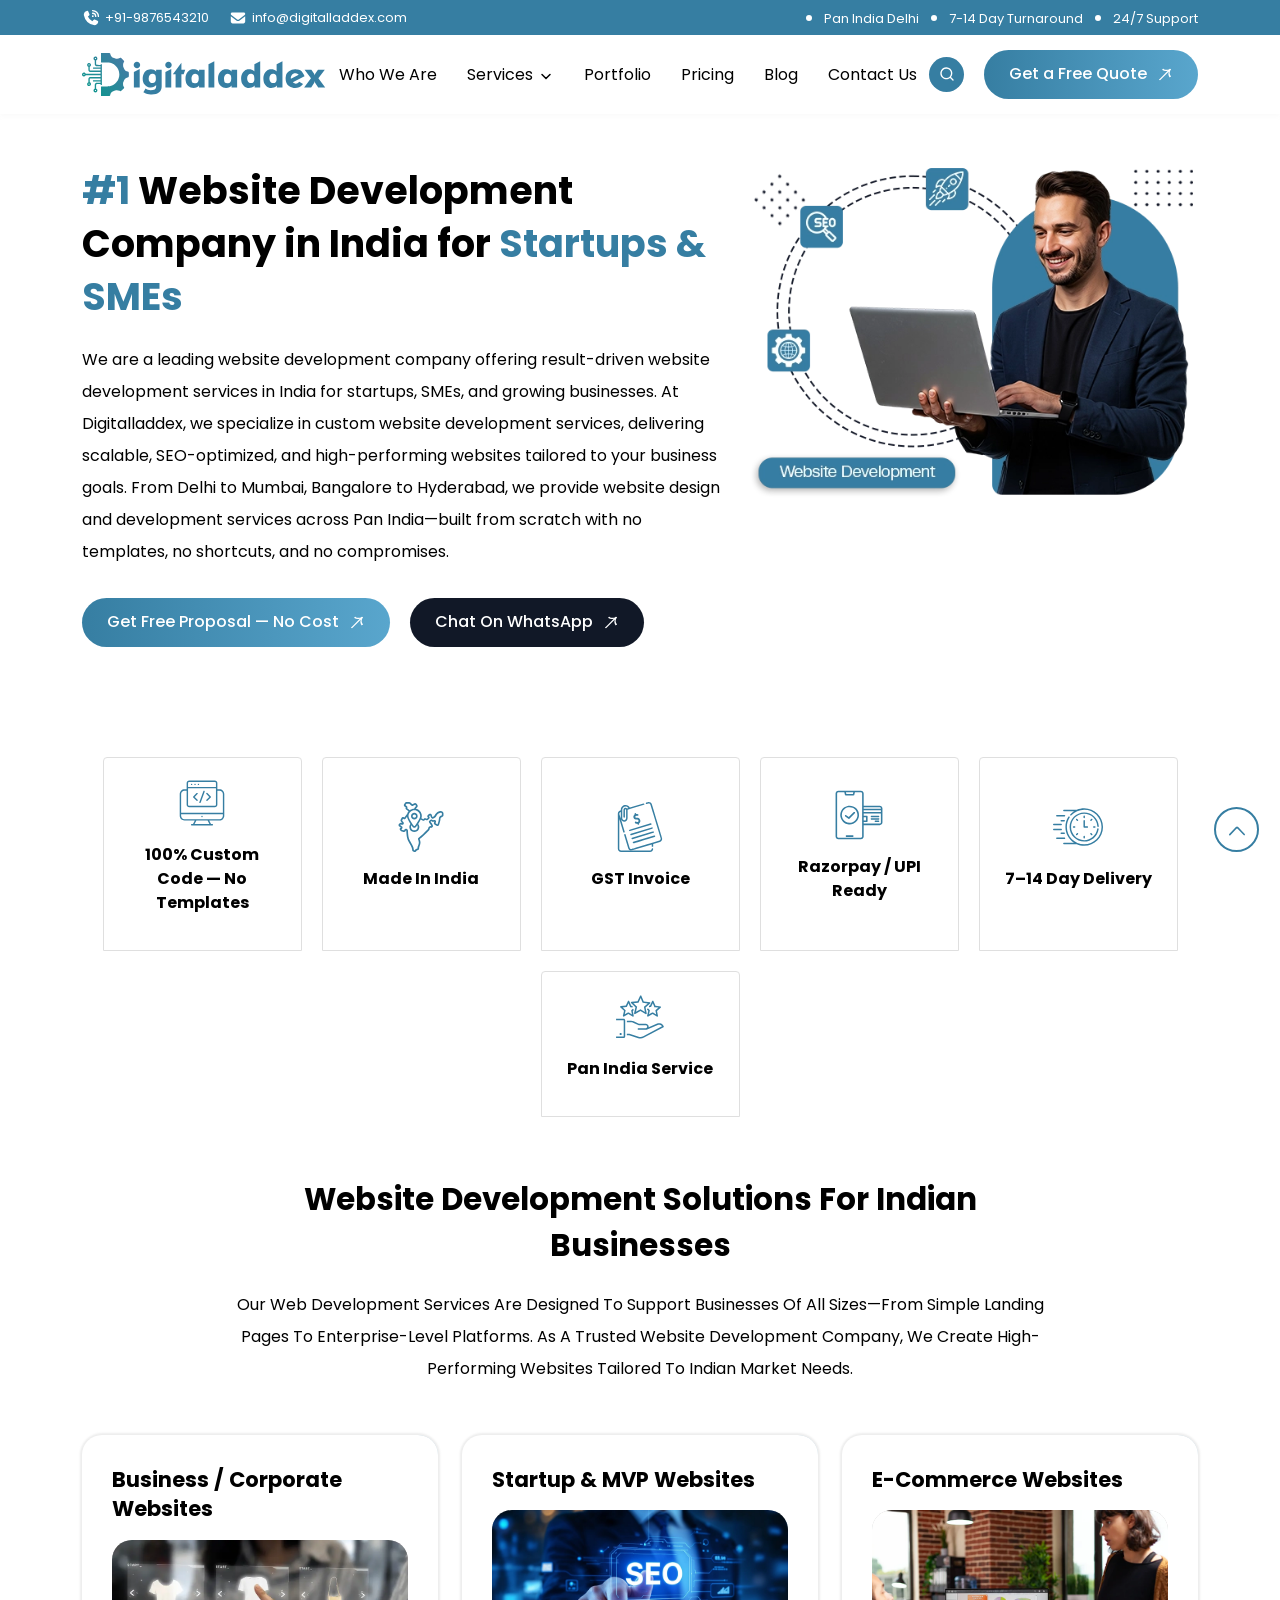
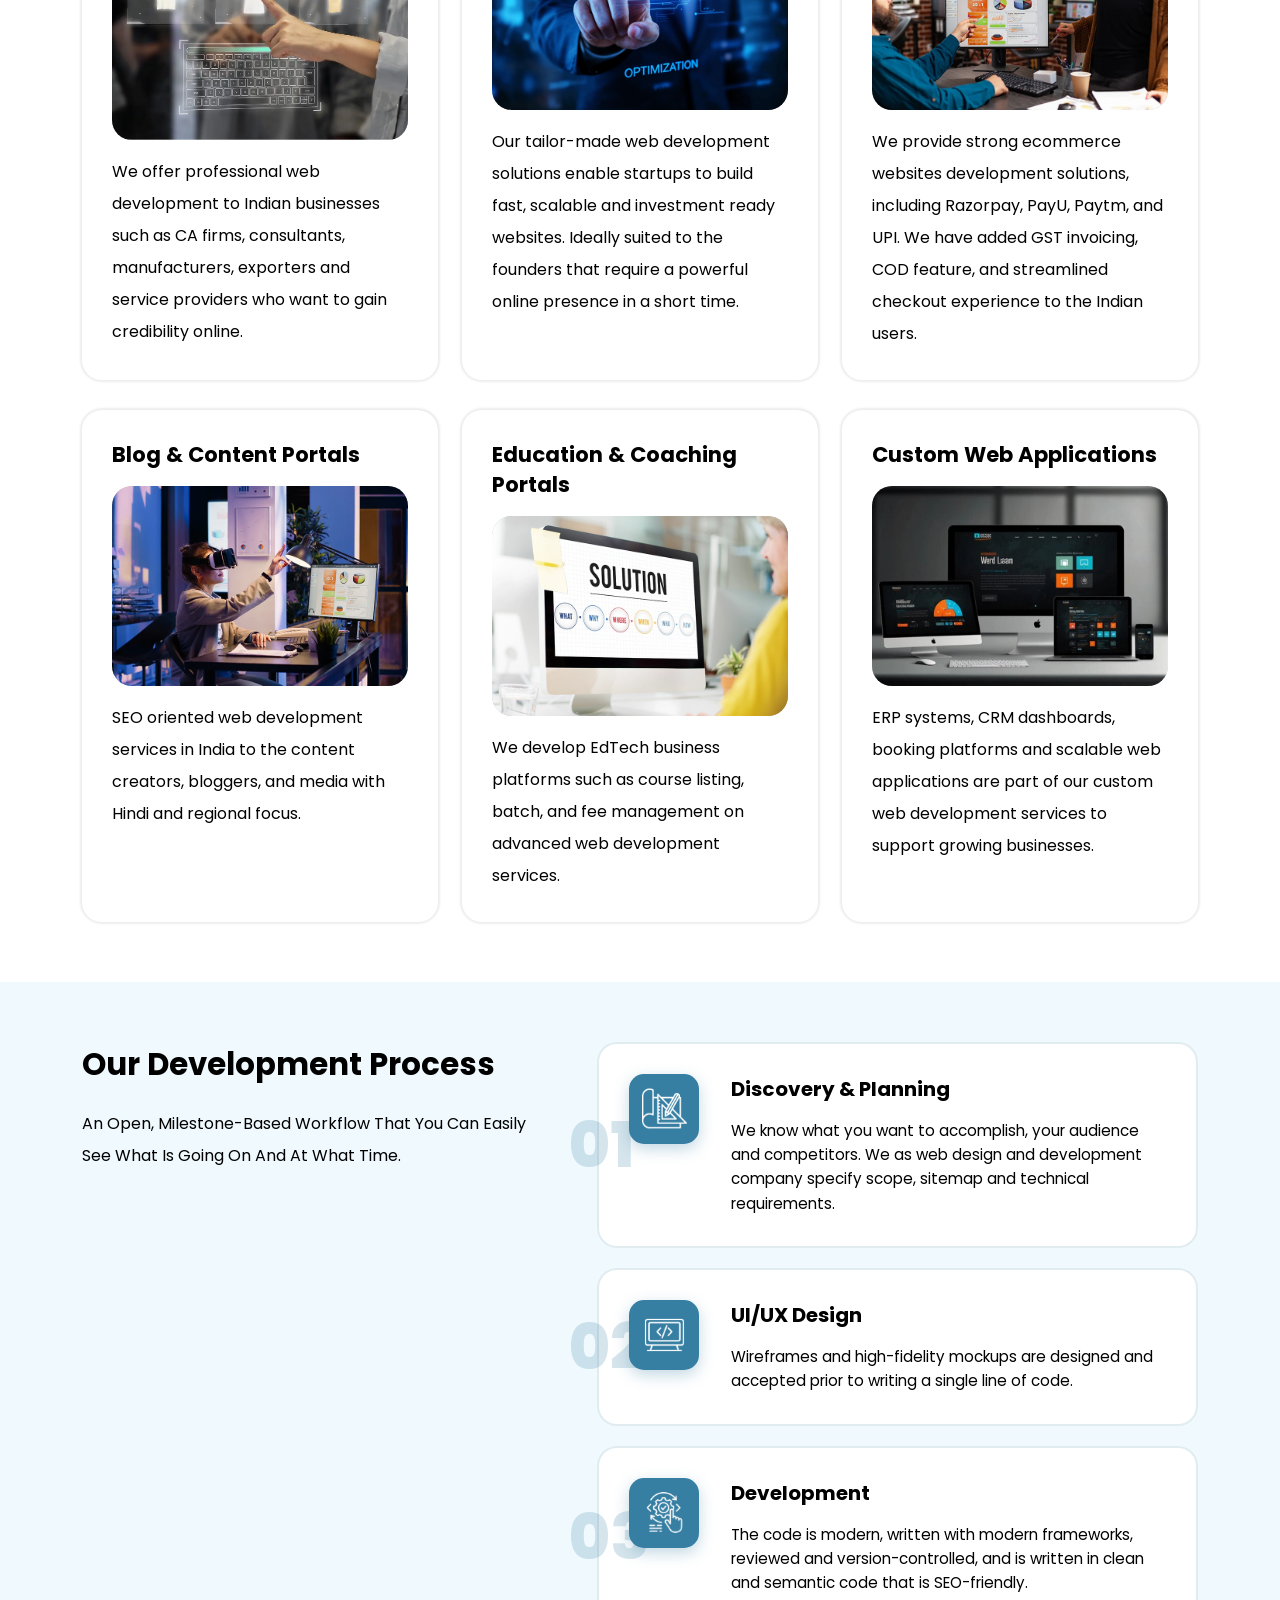
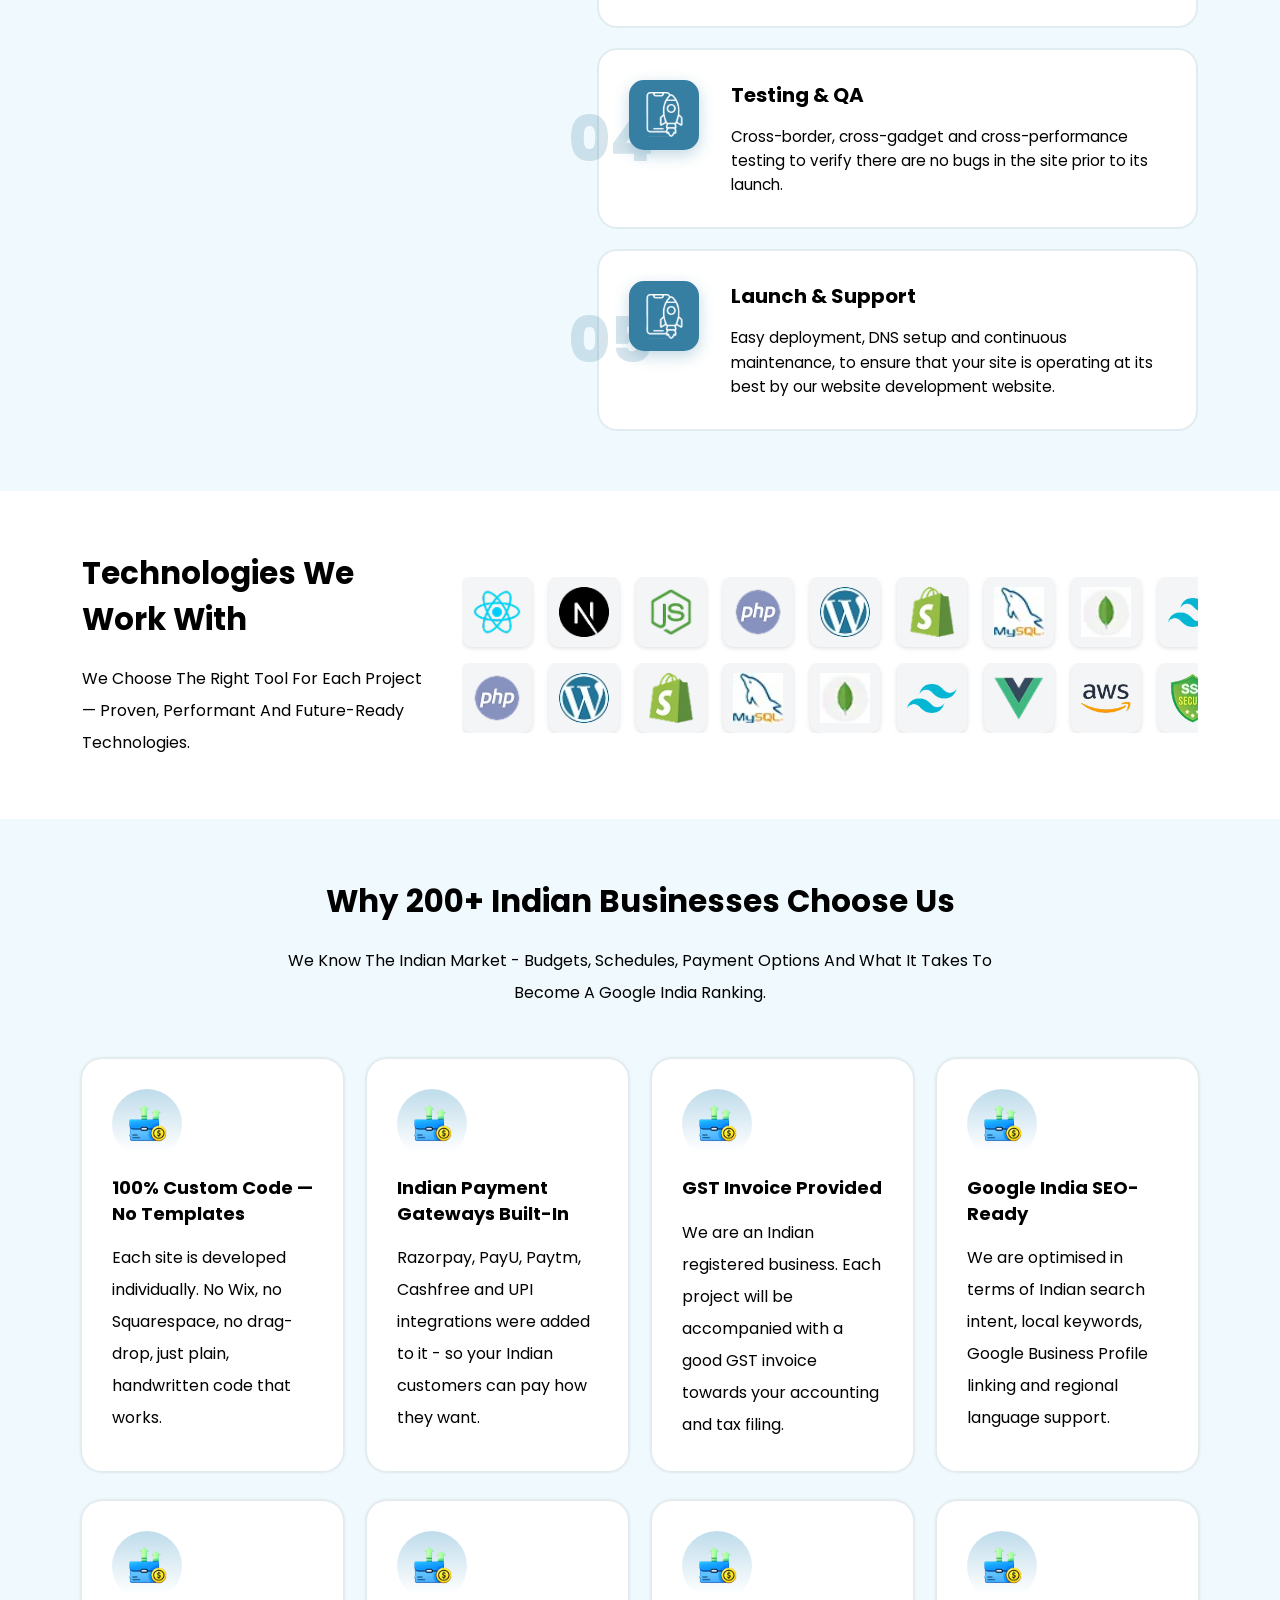
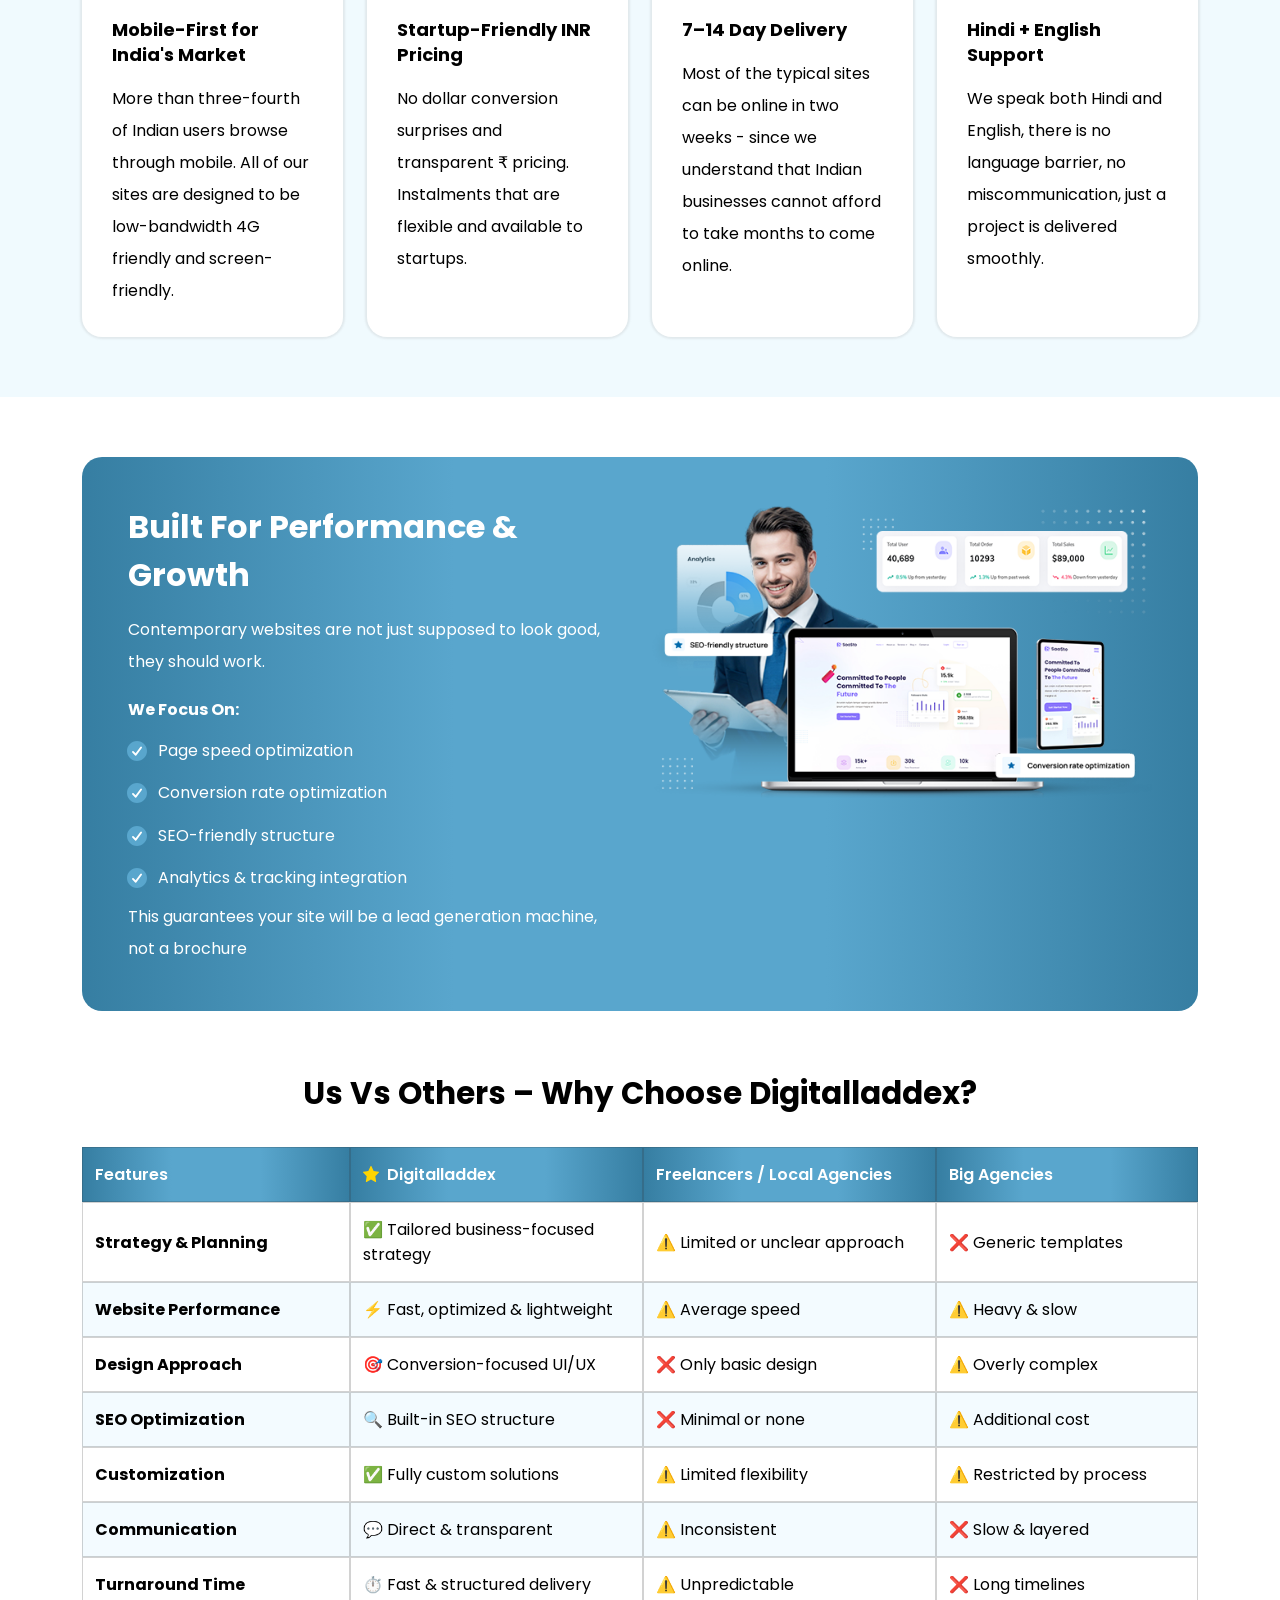
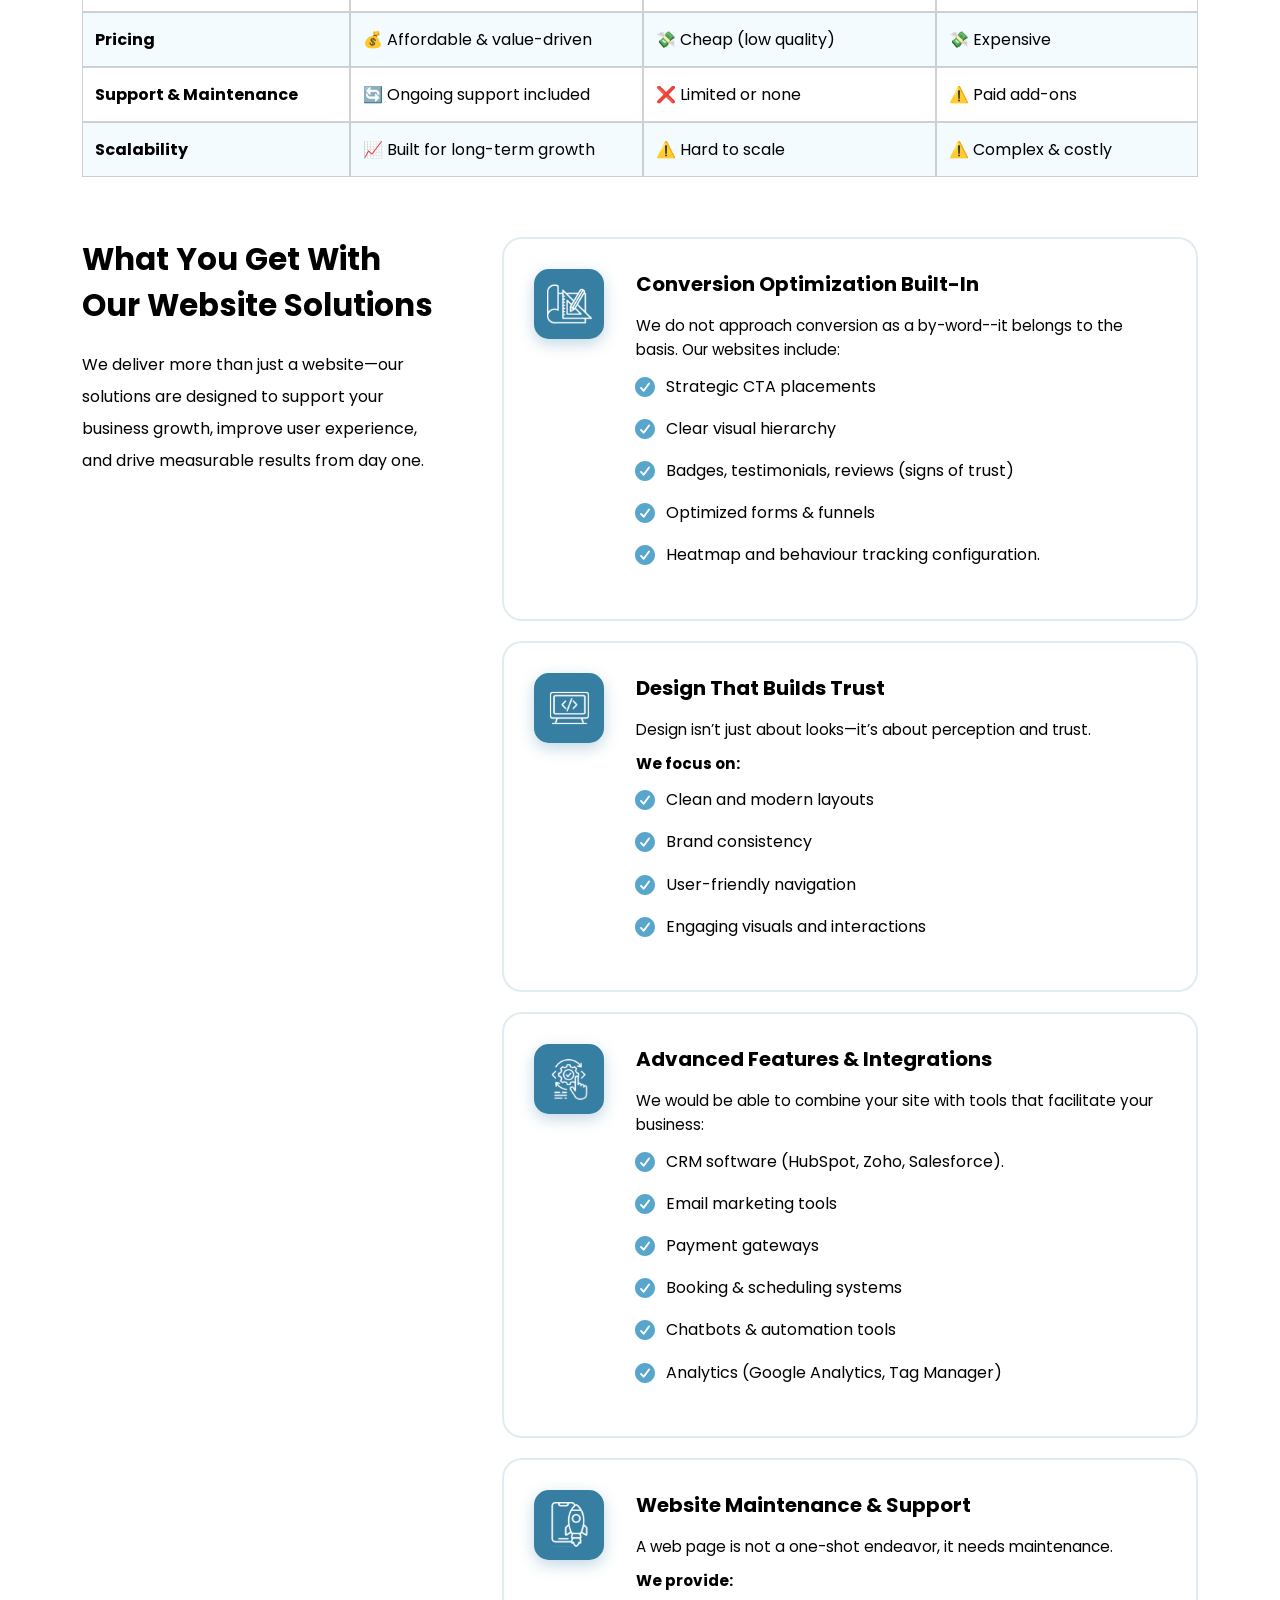
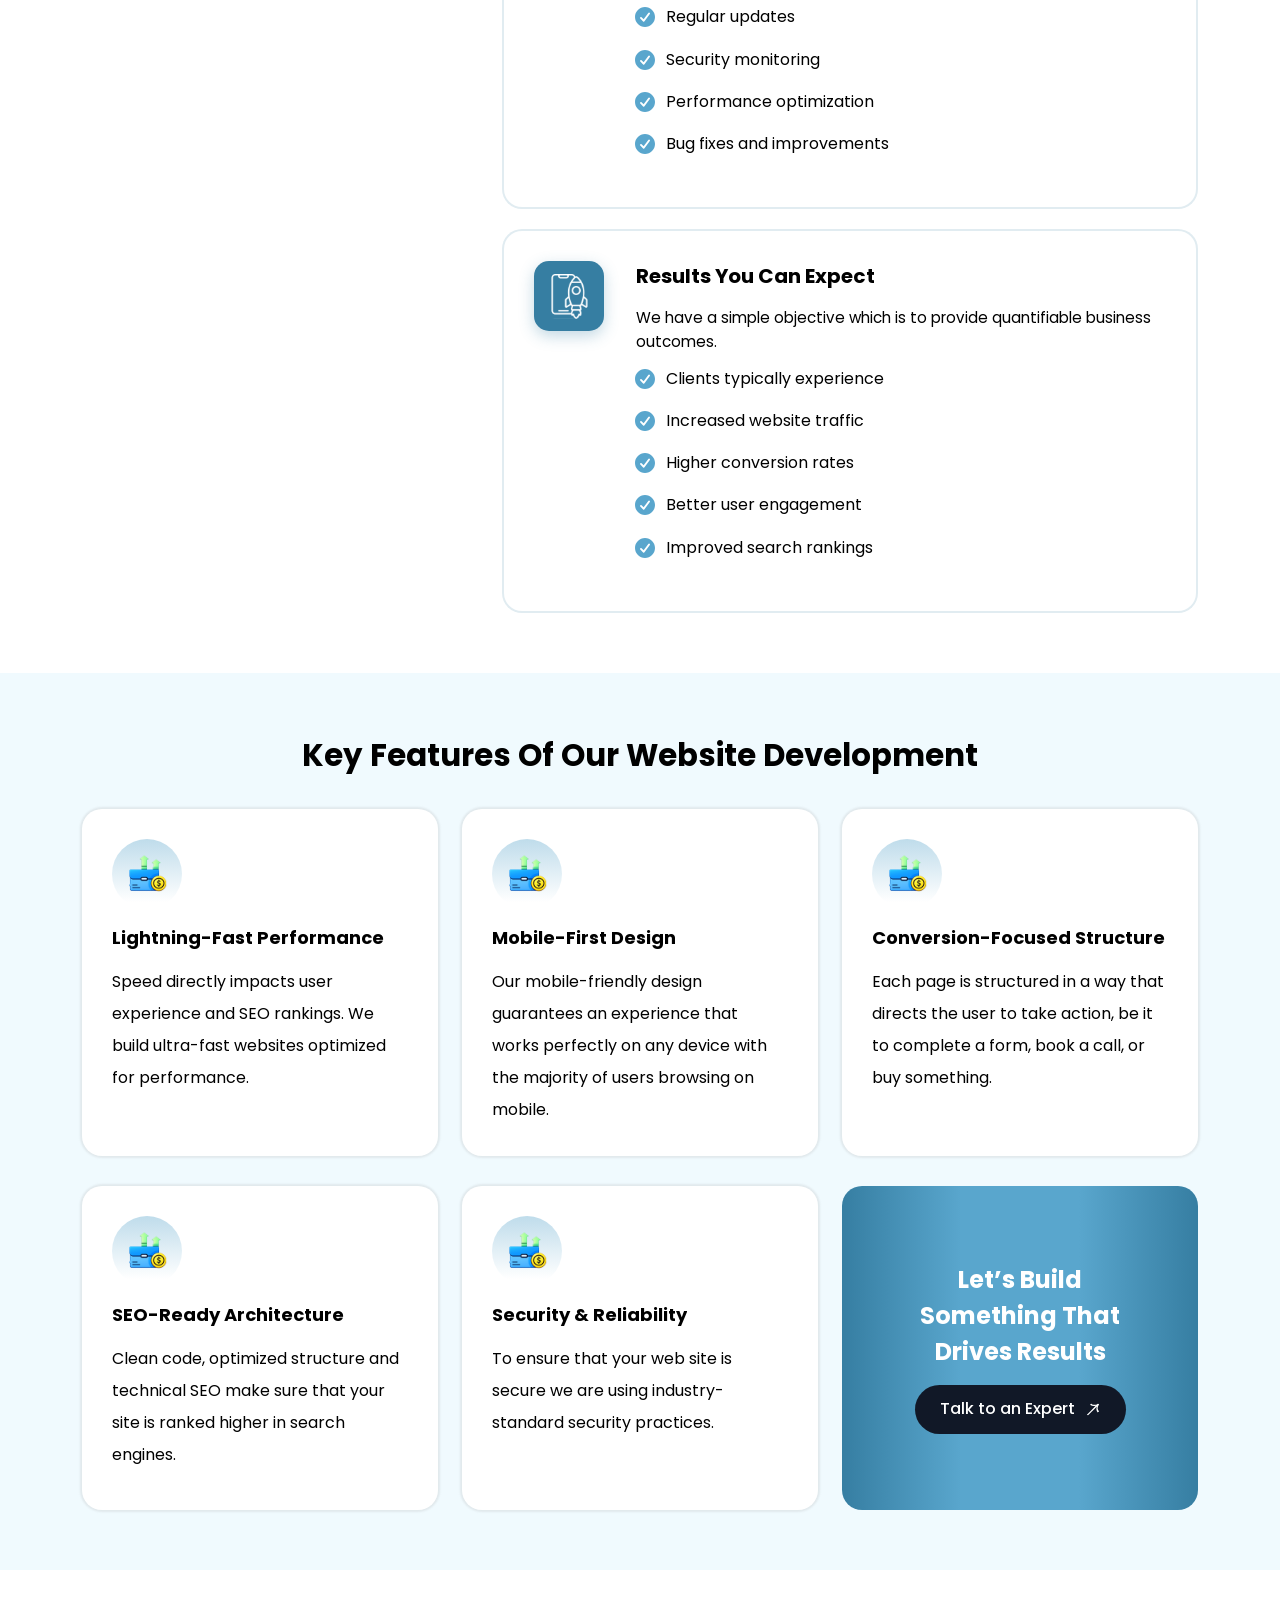
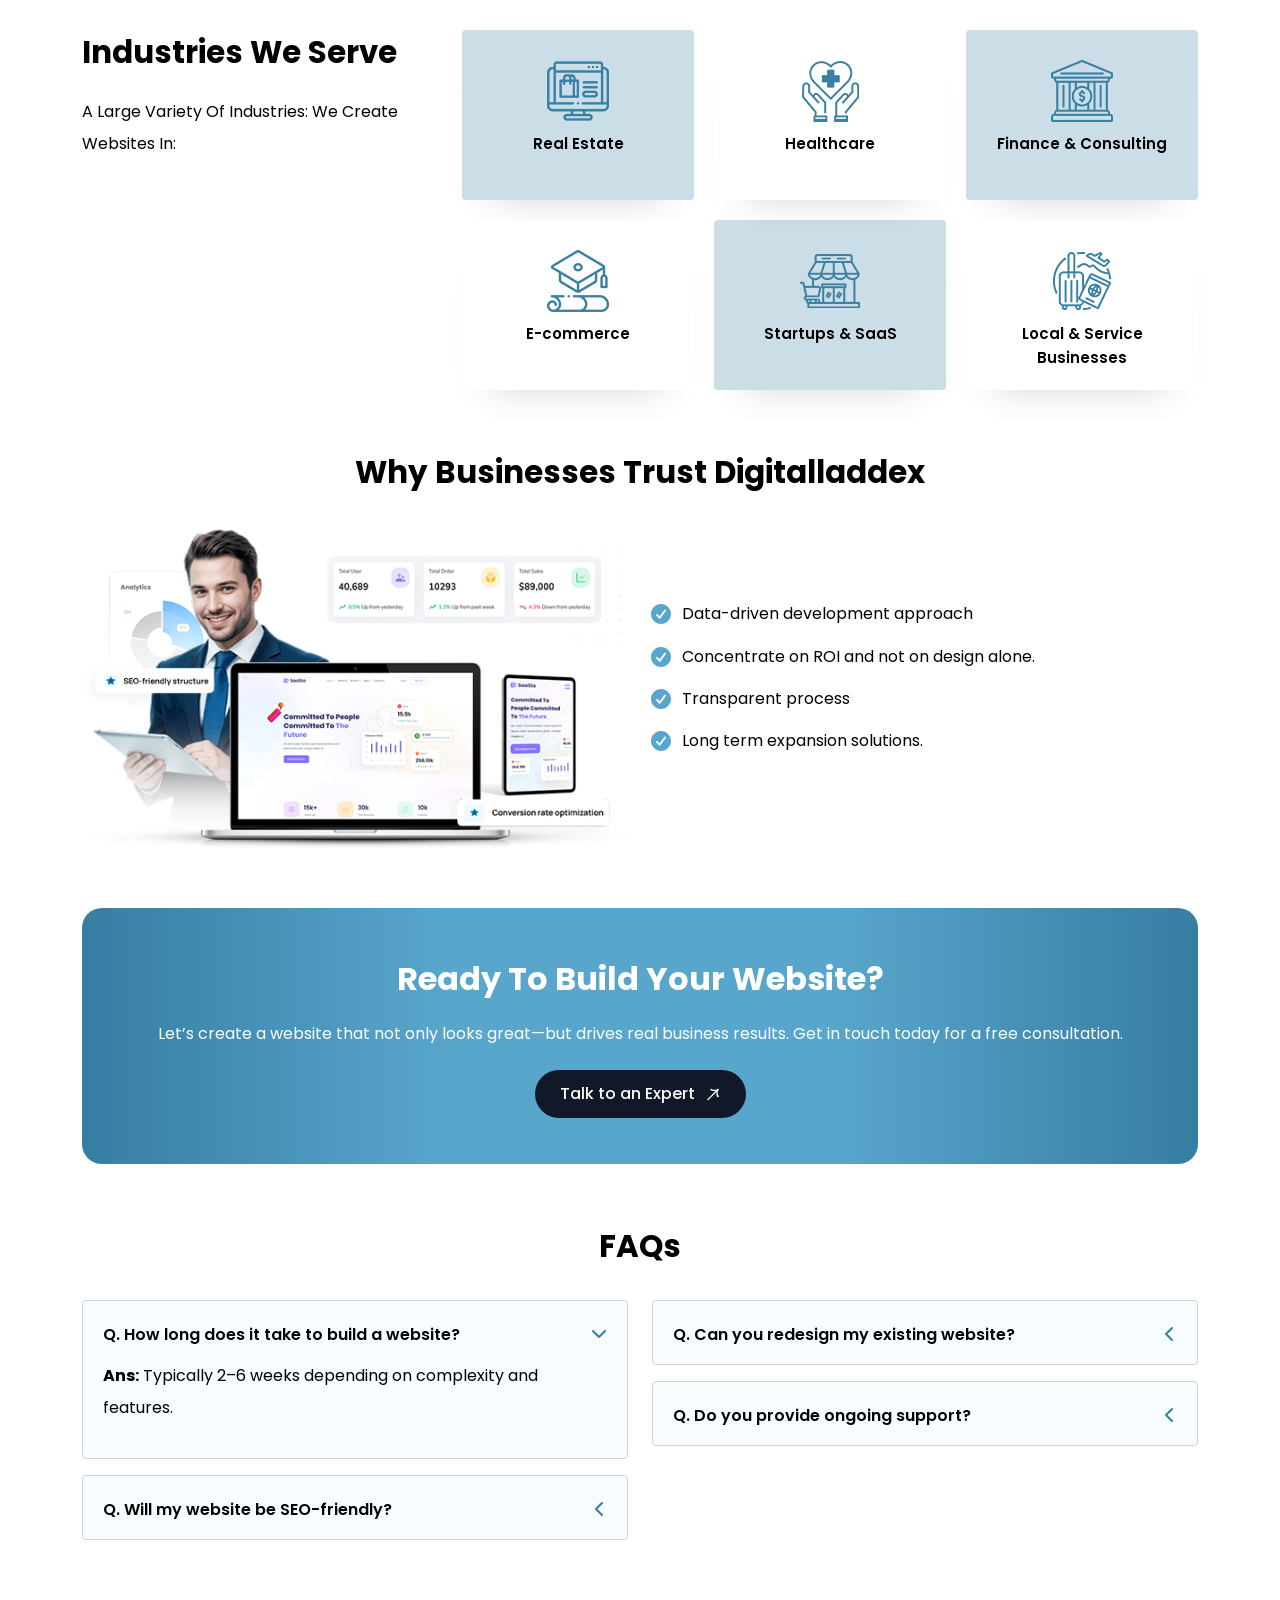
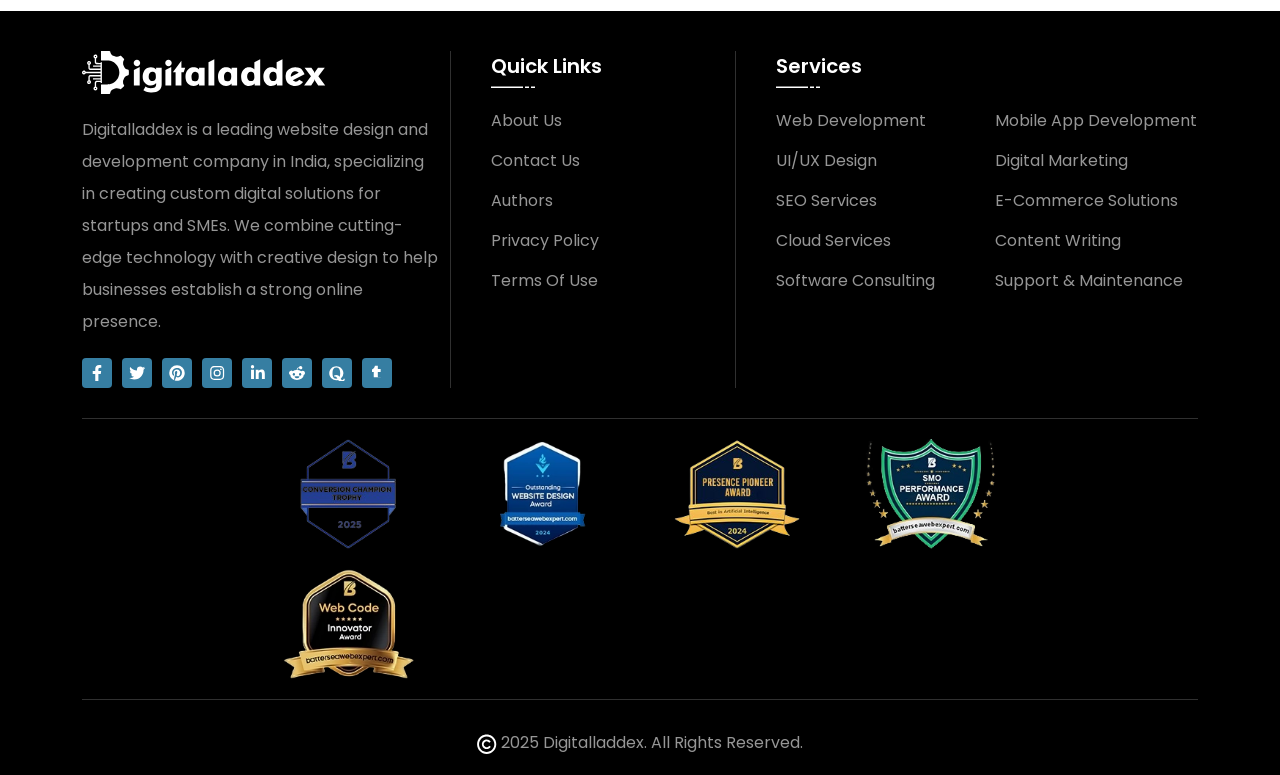
<file: website-development-services.html>
<!DOCTYPE html>
<html lang="en">

<head>
  <meta charset="UTF-8" />
  <meta name="viewport" content="width=device-width, initial-scale=1.0" />

  <title>Home - Digitalladdex</title>
   <meta name='robots' content='noindex, nofollow' />

  <link rel="icon" type="image/png" href="assets/images/fav-icon.png" />

  <link rel="preload" href="assets/fonts/poppins/poppins-v21-latin-regular.woff2" as="font" type="font/woff2"
    crossorigin />
  <link rel="preload" href="assets/fonts/poppins/poppins-v21-latin-regular.ttf" as="font" type="font/ttf" crossorigin />

  <link rel="preload" href="assets/fonts/poppins/poppins-v21-latin-500.woff2" as="font" type="font/woff2" crossorigin />
  <link rel="preload" href="assets/fonts/poppins/poppins-v21-latin-500.ttf" as="font" type="font/ttf" crossorigin />

  <link rel="preload" href="assets/fonts/poppins/poppins-v21-latin-600.woff2" as="font" type="font/woff2" crossorigin />
  <link rel="preload" href="assets/fonts/poppins/poppins-v21-latin-600.ttf" as="font" type="font/ttf" crossorigin />

  <link rel="preload" href="assets/fonts/poppins/poppins-v21-latin-700.woff2" as="font" type="font/woff2" crossorigin />
  <link rel="preload" href="assets/fonts/poppins/poppins-v21-latin-700.ttf" as="font" type="font/ttf" crossorigin />

  <link rel="preload" href="assets/fonts/poppins/poppins-v21-latin-800.woff2" as="font" type="font/woff2" crossorigin />
  <link rel="preload" href="assets/fonts/poppins/poppins-v21-latin-800.ttf" as="font" type="font/ttf" crossorigin />

  <link rel="stylesheet" href="https://cdn.jsdelivr.net/npm/swiper@11/swiper-bundle.min.css">
  <link rel="stylesheet" href="assets/css/layout.css" />
  <link rel="stylesheet" href="assets/css/style.css" />
  <link rel="stylesheet" href="assets/css/animation.css" />


  <style>
    @font-face {
      font-display: swap;
      font-family: 'Poppins';
      font-style: normal;
      font-weight: 400;
      src: url('assets/fonts/poppins/poppins-v21-latin-regular.woff2') format('woff2'),
        url('assets/fonts/poppins/poppins-v21-latin-regular.ttf') format('truetype');
    }

    @font-face {
      font-display: swap;
      font-family: 'Poppins';
      font-style: normal;
      font-weight: 500;
      src: url('assets/fonts/poppins/poppins-v21-latin-500.woff2') format('woff2'),
        url('assets/fonts/poppins/poppins-v21-latin-500.ttf') format('truetype');
    }

    @font-face {
      font-display: swap;
      font-family: 'Poppins';
      font-style: normal;
      font-weight: 600;
      src: url('assets/fonts/poppins/poppins-v21-latin-600.woff2') format('woff2'),
        url('assets/fonts/poppins/poppins-v21-latin-600.ttf') format('truetype');
    }

    @font-face {
      font-display: swap;
      font-family: 'Poppins';
      font-style: normal;
      font-weight: 700;
      src: url('assets/fonts/poppins/poppins-v21-latin-700.woff2') format('woff2'),
        url('assets/fonts/poppins/poppins-v21-latin-700.ttf') format('truetype');
    }

    @font-face {
      font-display: swap;
      font-family: 'Poppins';
      font-style: normal;
      font-weight: 800;
      src: url('assets/fonts/poppins/poppins-v21-latin-800.woff2') format('woff2'),
        url('assets/fonts/poppins/poppins-v21-latin-800.ttf') format('truetype');
    }
  </style>

</head>


<body class="dl-home-page">

  <!-- Header  ================================= START -->
  <header>

    <div class="top-bar">
      <div class="container">
        <div class="flex-between gap-20">
          <span class="dl-timeline">
    <svg width="18" height="18" viewBox="0 0 18 18" fill="none" xmlns="http://www.w3.org/2000/svg"><path d="M10.575.9A6.526 6.526 0 0 1 17.1 7.425a.673.673 0 0 1-.675.675.673.673 0 0 1-.675-.675 5.176 5.176 0 0 0-5.175-5.175.673.673 0 0 1-.675-.675c0-.374.301-.675.675-.675m.225 5.4a.899.899 0 1 1 0 1.8.899.899 0 1 1 0-1.8m-.9-2.025c0-.374.301-.675.675-.675A3.826 3.826 0 0 1 14.4 7.425a.673.673 0 0 1-.675.675.673.673 0 0 1-.675-.675 2.475 2.475 0 0 0-2.475-2.475.673.673 0 0 1-.675-.675M4.953 1.839a1.14 1.14 0 0 1 1.353.661l1.139 2.737a1.14 1.14 0 0 1-.332 1.322l-1.24 1.015a9.63 9.63 0 0 0 4.48 4.638l1.086-1.328a1.14 1.14 0 0 1 1.322-.332l2.737 1.142c.529.219.813.799.661 1.353l-.042.155c-.495 1.82-2.253 3.372-4.399 2.919A12.79 12.79 0 0 1 1.88 6.283c-.453-2.146 1.1-3.904 2.917-4.402z" fill="#fff"/></svg>
            <a href="tel:+91-9876543210">
              +91-9876543210
            </a>
          </span>
          <span class="dl-timeline">
            <svg width="18" height="18" viewBox="0 0 18 18" fill="none" xmlns="http://www.w3.org/2000/svg">
<path d="M3.14999 3.59998C2.40499 3.59998 1.79999 4.20498 1.79999 4.94998C1.79999 5.37498 1.99999 5.77398 2.33999 6.02998L8.18999 10.418C8.42367 10.5932 8.70789 10.688 8.99999 10.688C9.29209 10.688 9.57631 10.5932 9.80999 10.418L15.66 6.02998C16 5.77398 16.2 5.37498 16.2 4.94998C16.2 4.20498 15.595 3.59998 14.85 3.59998H3.14999ZM1.79999 7.31298V12.601C1.79999 13.594 2.60699 14.401 3.59999 14.401H14.4C15.393 14.401 16.2 13.594 16.2 12.601V7.31298L10.62 11.498C9.66099 12.218 8.33899 12.218 7.37999 11.498L1.79999 7.31298Z" fill="white"/>
</svg>

            <a href="mailto:info@digitalladdex.com">
              info@digitalladdex.com
            </a>
          </span>
        </div>

        <ul class="menu">
          <li><a href="page.html">Pan India Delhi</a></li>
          <li><a href="contact.html">7-14 Day Turnaround</a></li>
          <li><a href="contact.html">24/7 Support</a></li>
        </ul>
      </div>
    </div>

    <div class="navigation">
      <div class="container">

        <div class="menu-toggle-btn">
          <svg fill="#000" width="20" height="20" viewBox="0 0 512 512" xmlns="http://www.w3.org/2000/svg">
            <path
              d="M0 96C0 78.3 14.3 64 32 64H416c17.7 0 32 14.3 32 32s-14.3 32-32 32H32C14.3 128 0 113.7 0 96zM64 256c0-17.7 14.3-32 32-32H480c17.7 0 32 14.3 32 32s-14.3 32-32 32H96c-17.7 0-32-14.3-32-32zM448 416c0 17.7-14.3 32-32 32H32c-17.7 0-32-14.3-32-32s14.3-32 32-32H416c17.7 0 32 14.3 32 32z">
            </path>
          </svg>
        </div>


        <a href="index.html" class="dl-logo">
          <img src="assets/images/logo.svg" alt="Guideet logo" class="img-fluid">
        </a>

        <div class="flex gap">
          <nav class="dl-menu">
            <ul>
              <li><a href="#">Who We Are</a></li>
              <li class="dropdown">
                <a href="#">Services</a>
                <ul>
                  <li>
                    <a href="#">Website Design</a>
                  </li>
                  <li>
                    <a href="#">Website Development</a>
                  </li>
                  <li>
                    <a href="#">E-commerce Solutions</a>
                  </li>
                  <li>
                    <a href="#">SEO (Search Engine Optimization)</a>
                  </li>
                  <li>
                    <a href="#">Social Media Marketing</a>
                  </li>
                  <li>
                    <a href="#">Content Marketing</a>
                  </li>
                  <li>
                    <a href="#">Pay-Per-Click Advertising</a>
                  </li>
                  <li>
                    <a href="#">Email Marketing</a>
                  </li>
                  <li>
                    <a href="#">Branding & Logo Design</a>
                  </li>
                  <li>
                    <a href="#">UI/UX Design</a>
                  </li>
                </ul>
              </li>
              <!-- <li><a href="#">Industries</a></li> -->
              <li><a href="#">Portfolio</a></li>
              <li><a href="#">Pricing</a></li>
              <li><a href="#">Blog</a></li>
              <li><a href="#">Contact Us</a></li>

              <svg class="cancel-btn" fill="#000" xmlns="http://www.w3.org/2000/svg" height="20" width="20"
                viewBox="0 0 384 512">
                <path
                  d="M342.6 150.6c12.5-12.5 12.5-32.8 0-45.3s-32.8-12.5-45.3 0L192 210.7 86.6 105.4c-12.5-12.5-32.8-12.5-45.3 0s-12.5 32.8 0 45.3L146.7 256 41.4 361.4c-12.5 12.5-12.5 32.8 0 45.3s32.8 12.5 45.3 0L192 301.3 297.4 406.6c12.5 12.5 32.8 12.5 45.3 0s12.5-32.8 0-45.3L237.3 256 342.6 150.6z">
                </path>
              </svg>
            </ul>

          </nav>
        </div>

        <div class="flex-between gap-20 mb-0">
          <div class="mob-search-btn flex-center">
            <svg width="16px" height="16px" viewBox="0 0 0.48 0.48" xmlns="http://www.w3.org/2000/svg">
              <path
                d="M0.434 0.406 0.36 0.332A0.18 0.18 0 1 0 0.332 0.36l0.074 0.074a0.02 0.02 0 0 0 0.028 0 0.02 0.02 0 0 0 0 -0.028M0.22 0.36a0.14 0.14 0 1 1 0.14 -0.14 0.14 0.14 0 0 1 -0.14 0.14" />
            </svg>
          </div>
          <a href="#" class="btn-fill">
            Get a Free Quote
            <span>
              <svg width="16" height="13" viewBox="0 0 16 13" fill="none" xmlns="http://www.w3.org/2000/svg">
                <g clip-path="url(#a)">
                  <path
                    d="M9.184 11.9c.012.01.384.092.825.18.442.089.808.148.814.131s.052-.284.102-.594c.1-.625.343-1.353.603-1.809.81-1.42 2.262-2.36 4.023-2.604L16 7.14V5.887l-.407-.06c-2.663-.39-4.4-2.13-4.725-4.732-.021-.17-.046-.31-.056-.31-.09 0-1.579.314-1.607.339-.02.018-.005.177.034.354.43 1.957 1.664 3.55 3.265 4.215l.383.16-7.895.013L0 5.874v1.27l5.005.007 7.877.013-.485.214c-1.258.556-2.253 1.648-2.84 3.113-.166.417-.418 1.368-.373 1.409">
                  </path>
                </g>
                <defs>
                  <clipPath id="a">
                    <path fill="#fff" d="M0 .786h16v11.429H0z"></path>
                  </clipPath>
                </defs>
              </svg>
            </span>
          </a>
        </div>

        <form class="menu-search-form" action="#" method="get">
          <input type="search" placeholder="What can we help you find today?" required="">
          <button type="submit" class="search-btn">
            <svg xmlns="http://www.w3.org/2000/svg" width="14" height="17" viewBox="0 0 14 17">
              <path
                d="M13.8086 12.1039L11.0824 9.37799C10.9594 9.25496 10.7926 9.1866 10.6176 9.1866H10.1719C10.9266 8.22146 11.375 7.00752 11.375 5.68694C11.375 2.54545 8.8293 0 5.6875 0C2.5457 0 0 2.54545 0 5.68694C0 8.82843 2.5457 11.3739 5.6875 11.3739C7.0082 11.3739 8.22227 10.9255 9.1875 10.1709V10.6165C9.1875 10.7915 9.25586 10.9583 9.37891 11.0813L12.1051 13.8072C12.3621 14.0643 12.7777 14.0643 13.032 13.8072L13.8059 13.0335C14.0629 12.7765 14.0629 12.3609 13.8086 12.1039ZM5.6875 9.1866C3.7543 9.1866 2.1875 7.62269 2.1875 5.68694C2.1875 3.75393 3.75156 2.18729 5.6875 2.18729C7.6207 2.18729 9.1875 3.7512 9.1875 5.68694C9.1875 7.61996 7.62344 9.1866 5.6875 9.1866Z">
              </path>
            </svg>
          </button>
        </form>

      </div>
    </div>

  </header> <!-- Header  ================================== END -->


  <!-- Main layout Sections ===================== START -->
  <main class="all-page">

        <div class="hero-section sec-space">
            <div class="container">
             <div class="row row-gap">
                   <div class="hero-content flex-column gap-20 col-lg-7">

              <div class="hero-title mb-0"><span class="hightlight">#1</span> Website Development Company in  India for <span class="hightlight"> Startups & SMEs</span></div>
              <p class="mb-10">We are a leading website development company offering result-driven website development services in India for startups, SMEs, and growing businesses. At Digitalladdex, we specialize in custom website development services, delivering scalable, SEO-optimized, and high-performing websites tailored to your business goals. From Delhi to Mumbai, Bangalore to Hyderabad, we provide website design and development services across Pan India—built from scratch with no templates, no shortcuts, and no compromises.</p>

              <div class="hero-btn flex-between-wrap gap-20">
                <a href="#" class="btn-fill">
                  Get Free Proposal — No Cost
                  <span>
                    <svg width="16" height="13" viewBox="0 0 16 13" fill="none" xmlns="http://www.w3.org/2000/svg">
                      <g clip-path="url(#a)">
                        <path d="M9.184 11.9c.012.01.384.092.825.18.442.089.808.148.814.131s.052-.284.102-.594c.1-.625.343-1.353.603-1.809.81-1.42 2.262-2.36 4.023-2.604L16 7.14V5.887l-.407-.06c-2.663-.39-4.4-2.13-4.725-4.732-.021-.17-.046-.31-.056-.31-.09 0-1.579.314-1.607.339-.02.018-.005.177.034.354.43 1.957 1.664 3.55 3.265 4.215l.383.16-7.895.013L0 5.874v1.27l5.005.007 7.877.013-.485.214c-1.258.556-2.253 1.648-2.84 3.113-.166.417-.418 1.368-.373 1.409">
                        </path>
                      </g>
                      <defs>
                        <clipPath id="a">
                          <path fill="#fff" d="M0 .786h16v11.429H0z"></path>
                        </clipPath>
                      </defs>
                    </svg>
                  </span>
                </a>
                <a href="#" class="btn-fill-sec">
                  Chat On WhatsApp
                  <span>
                    <svg width="16" height="13" viewBox="0 0 16 13" fill="none" xmlns="http://www.w3.org/2000/svg">
                      <g clip-path="url(#a)">
                        <path d="M9.184 11.9c.012.01.384.092.825.18.442.089.808.148.814.131s.052-.284.102-.594c.1-.625.343-1.353.603-1.809.81-1.42 2.262-2.36 4.023-2.604L16 7.14V5.887l-.407-.06c-2.663-.39-4.4-2.13-4.725-4.732-.021-.17-.046-.31-.056-.31-.09 0-1.579.314-1.607.339-.02.018-.005.177.034.354.43 1.957 1.664 3.55 3.265 4.215l.383.16-7.895.013L0 5.874v1.27l5.005.007 7.877.013-.485.214c-1.258.556-2.253 1.648-2.84 3.113-.166.417-.418 1.368-.373 1.409">
                        </path>
                      </g>
                      <defs>
                        <clipPath id="a">
                          <path fill="#fff" d="M0 .786h16v11.429H0z"></path>
                        </clipPath>
                      </defs>
                    </svg>
                  </span>
                </a>
              </div>
            </div>
            <div class="col-lg-5">
                <img src="./assets/images/Website-development-company.webp" alt="" class="img-fluid">
            </div>
             </div>
            </div>
        </div>


        <!-- benefits of choosing start -->
         <div class="container sec-space">
          <div class="benefit-choose text-center">
          <div class="benefit-card">
  <span>      
  <svg width="50" height="50" viewBox="0 0 50 50" fill="none" xmlns="http://www.w3.org/2000/svg">
<path d="M42.5771 11.3124H40.3667V5.09825C40.366 4.41041 40.0924 3.75097 39.606 3.2646C39.1197 2.77823 38.4602 2.50466 37.7724 2.50391H12.2281C11.5402 2.50466 10.8808 2.77823 10.3944 3.2646C9.90803 3.75097 9.63446 4.41041 9.63371 5.09825V11.3124H7.42333C6.17502 11.3139 4.97827 11.8104 4.09558 12.6931C3.21289 13.5758 2.71634 14.7726 2.71484 16.0209V37.8586C2.71484 40.4549 4.82805 42.5662 7.42333 42.5662H17.795L15.9969 46.0822H14.6884C14.5008 46.0822 14.3208 46.1568 14.1881 46.2894C14.0554 46.4221 13.9809 46.6021 13.9809 46.7898C13.9809 46.9774 14.0554 47.1574 14.1881 47.2901C14.3208 47.4228 14.5008 47.4973 14.6884 47.4973H35.3111C35.4987 47.4973 35.6787 47.4228 35.8114 47.2901C35.9441 47.1574 36.0186 46.9774 36.0186 46.7898C36.0186 46.6021 35.9441 46.4221 35.8114 46.2894C35.6787 46.1568 35.4987 46.0822 35.3111 46.0822H34.0035L32.2054 42.5662H42.5771C43.8252 42.5649 45.0219 42.0685 45.9045 41.186C46.787 40.3034 47.2834 39.1068 47.2847 37.8586V16.0209C47.2832 14.7728 46.7867 13.5763 45.9042 12.6938C45.0217 11.8113 43.8252 11.3139 42.5771 11.3124ZM11.0488 10.3048H38.9516V26.6275C38.9516 27.2784 38.4233 27.8067 37.7724 27.8067H12.2281C11.5771 27.8067 11.0488 27.2784 11.0488 26.6275V10.3048ZM11.0488 5.09825C11.0488 4.4473 11.5771 3.919 12.2281 3.919H37.7724C38.4233 3.919 38.9516 4.4473 38.9516 5.09825V8.88976H11.0488V5.09825ZM7.42333 12.7275H9.63371V26.6275C9.63446 27.3153 9.90803 27.9748 10.3944 28.4611C10.8808 28.9475 11.5402 29.2211 12.2281 29.2218H37.7724C38.4602 29.2211 39.1197 28.9475 39.606 28.4611C40.0924 27.9748 40.366 27.3153 40.3667 26.6275V12.7265H42.5771C43.4501 12.7278 44.287 13.0752 44.9042 13.6926C45.5214 14.31 45.8686 15.147 45.8696 16.0199V34.7596H4.12994V16.0209C4.13119 15.1479 4.4786 14.311 5.09599 13.6938C5.71338 13.0766 6.55034 12.7285 7.42333 12.7275ZM32.4139 46.0813H17.5865L19.3847 42.5652H30.6139L32.4139 46.0813ZM42.5771 41.1501H7.42428C6.55112 41.1494 5.71391 40.8023 5.09632 40.1851C4.47873 39.5678 4.13119 38.7308 4.12994 37.8577V36.1756H45.8696V37.8577C45.8686 38.7306 45.5214 39.5675 44.9041 40.1847C44.2869 40.8019 43.45 41.1491 42.5771 41.1501Z" fill="#367EA2"/>
<path d="M24.9994 39.2546C25.3927 39.2546 25.7116 38.9357 25.7116 38.5423C25.7116 38.149 25.3927 37.8301 24.9994 37.8301C24.606 37.8301 24.2871 38.149 24.2871 38.5423C24.2871 38.9357 24.606 39.2546 24.9994 39.2546Z" fill="#367EA2"/>
<path d="M14.6146 5.69141C14.224 5.69141 13.9023 6.01405 13.9023 6.40461C13.9023 6.79518 14.224 7.11688 14.6146 7.11688C15.0052 7.11688 15.3269 6.79612 15.3269 6.40461C15.3269 6.0131 15.0061 5.69141 14.6146 5.69141ZM18.0344 5.69141C17.6439 5.69141 17.3222 6.01405 17.3222 6.40461C17.3222 6.79518 17.6439 7.11688 18.0344 7.11688C18.425 7.11688 18.7467 6.79612 18.7467 6.40461C18.7467 6.0131 18.4259 5.69141 18.0344 5.69141ZM21.4542 5.69141C21.0637 5.69141 20.742 6.01405 20.742 6.40461C20.742 6.79518 21.0637 7.11688 21.4542 7.11688C21.8448 7.11688 22.1665 6.79612 22.1665 6.40461C22.1665 6.0131 21.8457 5.69141 21.4542 5.69141ZM19.5665 22.7735C19.632 22.8394 19.7099 22.8918 19.7957 22.9275C19.8815 22.9632 19.9735 22.9816 20.0665 22.9816C20.1594 22.9816 20.2515 22.9632 20.3373 22.9275C20.4231 22.8918 20.501 22.8394 20.5665 22.7735C20.699 22.6408 20.7734 22.461 20.7734 22.2735C20.7734 22.086 20.699 21.9061 20.5665 21.7735L17.725 18.931L20.5608 16.0971C20.6284 16.0318 20.6824 15.9538 20.7195 15.8675C20.7566 15.7812 20.7762 15.6883 20.777 15.5944C20.7779 15.5004 20.76 15.4073 20.7245 15.3203C20.689 15.2333 20.6365 15.1543 20.5701 15.0878C20.5037 15.0214 20.4247 14.9688 20.3378 14.9332C20.2508 14.8976 20.1577 14.8796 20.0637 14.8804C19.9698 14.8812 19.8769 14.9006 19.7906 14.9377C19.7042 14.9747 19.6261 15.0286 19.5608 15.0961L16.224 18.431C16.0915 18.5637 16.0171 18.7435 16.0171 18.931C16.0171 19.1185 16.0915 19.2984 16.224 19.431L19.5665 22.7735ZM29.4316 22.7735C29.4971 22.8394 29.575 22.8918 29.6608 22.9275C29.7466 22.9632 29.8386 22.9816 29.9316 22.9816C30.0245 22.9816 30.1166 22.9632 30.2024 22.9275C30.2882 22.8918 30.3661 22.8394 30.4316 22.7735L33.775 19.432C33.9075 19.2993 33.9819 19.1195 33.9819 18.932C33.9819 18.7445 33.9075 18.5646 33.775 18.432L30.4401 15.0961C30.3753 15.0266 30.2972 14.9709 30.2104 14.9322C30.1236 14.8935 30.0299 14.8727 29.9349 14.871C29.8399 14.8694 29.7455 14.8868 29.6574 14.9224C29.5693 14.958 29.4893 15.011 29.4221 15.0782C29.3549 15.1454 29.302 15.2254 29.2664 15.3135C29.2308 15.4016 29.2133 15.496 29.215 15.591C29.2167 15.686 29.2375 15.7797 29.2761 15.8664C29.3148 15.9532 29.3706 16.0313 29.4401 16.0961L32.274 18.931L29.4316 21.7735C29.2991 21.9061 29.2247 22.086 29.2247 22.2735C29.2247 22.461 29.2991 22.6408 29.4316 22.7735ZM22.7457 25.0593C22.833 25.0914 22.9258 25.106 23.0187 25.1022C23.1116 25.0984 23.2028 25.0763 23.2872 25.0373C23.3716 24.9982 23.4474 24.9429 23.5104 24.8745C23.5734 24.806 23.6222 24.7259 23.6542 24.6386L27.674 13.7197C27.7061 13.6325 27.7207 13.5398 27.717 13.447C27.7133 13.3541 27.6913 13.2629 27.6523 13.1785C27.6133 13.0942 27.5581 13.0183 27.4898 12.9553C27.4215 12.8923 27.3414 12.8433 27.2542 12.8112C27.167 12.7791 27.0743 12.7645 26.9815 12.7683C26.8886 12.772 26.7974 12.794 26.713 12.833C26.6287 12.872 26.5528 12.9272 26.4898 12.9955C26.4268 13.0638 26.3778 13.1438 26.3457 13.231L22.3259 24.1508C22.2614 24.3269 22.2693 24.5213 22.3481 24.6915C22.4268 24.8616 22.5698 24.9945 22.7457 25.0593Z" fill="#367EA2"/>
</svg>

</span>

            <div class="h6">100% Custom Code — No Templates</div>
          </div>
          <div class="benefit-card">
          <span>
<svg width="50" height="50" viewBox="0 0 50 50" fill="none" xmlns="http://www.w3.org/2000/svg">
<g clip-path="url(#clip0_233_11)">
<path d="M15 14.1663C15 15.0504 15.3512 15.8982 15.9763 16.5234C16.6014 17.1485 17.4493 17.4997 18.3333 17.4997C19.2174 17.4997 20.0652 17.1485 20.6904 16.5234C21.3155 15.8982 21.6667 15.0504 21.6667 14.1663C21.6667 13.2823 21.3155 12.4344 20.6904 11.8093C20.0652 11.1842 19.2174 10.833 18.3333 10.833C17.4493 10.833 16.6014 11.1842 15.9763 11.8093C15.3512 12.4344 15 13.2823 15 14.1663ZM20 14.1663C20 14.6084 19.8244 15.0323 19.5118 15.3449C19.1993 15.6574 18.7754 15.833 18.3333 15.833C17.8913 15.833 17.4674 15.6574 17.1548 15.3449C16.8423 15.0323 16.6667 14.6084 16.6667 14.1663C16.6667 13.7243 16.8423 13.3004 17.1548 12.9878C17.4674 12.6753 17.8913 12.4997 18.3333 12.4997C18.7754 12.4997 19.1993 12.6753 19.5118 12.9878C19.8244 13.3004 20 13.7243 20 14.1663Z" fill="#367EA2"/>
<path d="M3.56657 21.325L2.99157 21.9C2.81646 22.0758 2.68282 22.2886 2.60042 22.5227C2.51802 22.7568 2.48893 23.0063 2.51528 23.253C2.54164 23.4998 2.62276 23.7376 2.75274 23.949C2.88272 24.1604 3.05827 24.3401 3.26657 24.475L4.81657 25.5417C4.58334 25.6194 4.37019 25.7477 4.19238 25.9174C4.01457 26.0872 3.87652 26.2942 3.78811 26.5235C3.69971 26.7529 3.66314 26.999 3.68102 27.2442C3.69891 27.4894 3.77081 27.7275 3.89157 27.9417C4.59395 28.8721 5.59392 29.5339 6.72491 29.8167C7.03508 29.9557 7.37125 30.0272 7.71115 30.0265C8.05104 30.0258 8.38692 29.953 8.69654 29.8127C9.00616 29.6725 9.28246 29.4681 9.50715 29.213C9.73185 28.958 9.8998 28.6582 9.99991 28.3333L10.3082 28.6417C10.3082 30.2167 10.5499 35.5917 12.0582 38.6417C13.7249 41.9083 16.1416 45.2083 16.1416 47.4167C16.1074 47.7544 16.1467 48.0955 16.2569 48.4165C16.3671 48.7376 16.5456 49.0309 16.78 49.2764C17.0144 49.5219 17.2992 49.7137 17.6148 49.8386C17.9304 49.9635 18.2693 50.0186 18.6082 50C18.9646 50.0419 19.3252 49.9732 19.6412 49.8032C19.9572 49.6333 20.2133 49.3704 20.3749 49.05C20.9666 47.7583 21.9749 48.6583 22.8166 47.5333C22.9434 47.3633 23.034 47.1691 23.0827 46.9627C23.1314 46.7563 23.1373 46.5421 23.0999 46.3333C23.1113 45.5139 23.3078 44.7077 23.6749 43.975C24.6249 41.475 24.9082 40.125 23.6749 37.0167C26.4749 35.15 28.8166 32.625 33.2082 28.2417C33.9832 27.475 33.4499 26.575 34.2416 25.8083C34.516 25.7472 34.8005 25.7472 35.0749 25.8083C35.3678 25.8173 35.6587 25.7569 35.9238 25.632C36.1889 25.5071 36.4207 25.3212 36.6003 25.0896C36.7799 24.858 36.9021 24.5873 36.9571 24.2994C37.0121 24.0116 36.9982 23.7148 36.9166 23.4333C36.391 22.1645 35.64 21.0012 34.6999 20L34.4416 19.8083L35.2082 19.15V19.0667L36.2916 19.7417C36.4955 19.8442 36.7184 19.9038 36.9463 19.9167C37.1742 19.9296 37.4024 19.8956 37.6166 19.8167L38.3499 19.45L37.8916 20.7583C37.8035 21.1178 37.8376 21.4964 37.9884 21.8344C38.1393 22.1724 38.3984 22.4506 38.7249 22.625L40.6166 23.8583C40.8275 23.9801 41.0625 24.0541 41.3051 24.0753C41.5477 24.0964 41.7919 24.0642 42.0207 23.9808C42.2495 23.8974 42.4572 23.7648 42.6293 23.5925C42.8013 23.4202 42.9335 23.2122 43.0166 22.9833C43.4666 21.725 44.5166 18.5833 44.5166 16.6C44.5166 15.5333 45.6082 15.1083 46.2582 14.9333C46.6122 14.84 46.9256 14.6327 47.15 14.3436C47.3744 14.0544 47.4974 13.6994 47.4999 13.3333V11.8333C47.5345 11.4561 47.4767 11.0761 47.3315 10.7262C47.1863 10.3763 46.9581 10.067 46.6666 9.825C45.8749 9.18333 43.8916 8.51667 41.4916 10.1083C38.8582 11.8667 38.9916 14.2333 36.9082 14.925C36.8187 14.9526 36.7228 14.9526 36.6332 14.925C36.2582 14.7333 35.9499 13.3583 35.6666 12.6583C35.5655 12.4085 35.4053 12.1868 35.1997 12.0125C34.9942 11.8381 34.7494 11.7162 34.4863 11.6572C34.2233 11.5982 33.9499 11.6039 33.6896 11.6737C33.4292 11.7436 33.1897 11.8756 32.9916 12.0583L31.7916 13.0917C31.5432 13.3386 31.379 13.6574 31.3222 14.003C31.2653 14.3485 31.3188 14.7032 31.4749 15.0167C31.5249 15.1083 31.5499 15.1333 31.9332 15.6667L30.9166 16.6667L29.5999 16.275C29.2253 16.1594 28.8219 16.1796 28.4607 16.332C28.0994 16.4844 27.8035 16.7593 27.6249 17.1083C27.5983 17.1569 27.5542 17.1935 27.5015 17.2106C27.4488 17.2276 27.3916 17.2238 27.3416 17.2L25.3666 16.125C25.649 15.4099 25.8068 14.6517 25.8332 13.8833C25.8085 12.1948 25.1984 10.5672 24.1072 9.27838C23.016 7.98958 21.5113 7.11949 19.8499 6.81667C20.2196 6.22774 20.6682 5.69221 21.1832 5.225C21.4719 4.9555 21.6554 4.59227 21.7012 4.20004C21.747 3.80781 21.652 3.41207 21.4332 3.08333L20.5999 1.81667C20.3746 1.47829 20.0334 1.23392 19.6405 1.12956C19.2476 1.02519 18.8301 1.06803 18.4666 1.25L16.3166 2.30833L14.4832 0.483333C14.1769 0.179432 13.7647 0.0061724 13.3332 0L10.4499 0C10.1761 0.000506858 9.90673 0.0684392 9.66546 0.197794C9.4242 0.327148 9.21851 0.513942 9.06657 0.741667L8.10824 2.16667C7.98551 2.3495 7.90022 2.55483 7.85731 2.77081C7.8144 2.9868 7.81472 3.20914 7.85824 3.425C8.02491 4.25833 8.45824 4.4 9.76657 5.3L9.66657 5.49167C9.49174 5.84231 9.44603 6.24333 9.53747 6.62432C9.6289 7.00531 9.85164 7.3419 10.1666 7.575L12.5582 9.325C11.9686 10.0134 11.516 10.8082 11.2249 11.6667L8.37491 15.525L7.88324 15.2083C7.51709 14.9974 7.0845 14.9334 6.67298 15.0294C6.26145 15.1253 5.90173 15.3739 5.66657 15.725C5.61657 15.7917 5.59991 15.8417 4.74157 17.525C4.56927 17.7936 4.47768 18.1059 4.47768 18.425C4.47768 18.7441 4.56927 19.0564 4.74157 19.325L6.15824 21.175L5.11657 20.8667C4.84055 20.8053 4.55345 20.8152 4.28229 20.8954C4.01114 20.9755 3.76484 21.1234 3.56657 21.325ZM24.1666 13.8833C24.1666 15.55 22.1416 19.3333 18.7582 23.9667C18.7103 24.0321 18.6475 24.0853 18.5751 24.122C18.5027 24.1587 18.4227 24.1778 18.3416 24.1778C18.2604 24.1778 18.1804 24.1587 18.108 24.122C18.0356 24.0853 17.9729 24.0321 17.9249 23.9667C14.5582 19.3333 12.4999 15.5583 12.4999 13.8833C12.5183 13.1358 12.6838 12.3993 12.9869 11.7157C13.29 11.0322 13.7249 10.4151 14.2666 9.89968C14.8083 9.38427 15.4463 8.98065 16.1441 8.71189C16.8419 8.44313 17.5857 8.3145 18.3332 8.33333C19.0807 8.3145 19.8246 8.44313 20.5224 8.71189C21.2202 8.98065 21.8581 9.38427 22.3999 9.89968C22.9416 10.4151 23.3764 11.0322 23.6796 11.7157C23.9827 12.3993 24.1482 13.1358 24.1666 13.8833ZM18.3332 28.3333C17.7491 28.3313 17.1758 28.1758 16.6707 27.8824C16.1656 27.589 15.7465 27.168 15.4553 26.6616C15.1641 26.1552 15.0111 25.5812 15.0116 24.9971C15.0122 24.4129 15.1662 23.8392 15.4582 23.3333C15.8416 23.8833 16.2249 24.4167 16.5999 24.925C16.803 25.199 17.0674 25.4217 17.372 25.5751C17.6767 25.7285 18.013 25.8084 18.3541 25.8084C18.6951 25.8084 19.0315 25.7285 19.3361 25.5751C19.6407 25.4217 19.9052 25.199 20.1082 24.925C20.4666 24.425 20.8499 23.9 21.2249 23.3583C21.5115 23.8648 21.6605 24.4374 21.6572 25.0193C21.6538 25.6011 21.4982 26.172 21.2058 26.6751C20.9133 27.1782 20.4943 27.5959 19.9904 27.8868C19.4864 28.1778 18.9151 28.3317 18.3332 28.3333ZM10.6999 3.91667L9.49157 3.08333L10.4499 1.66667H13.3332L15.1666 3.49167C15.4145 3.73863 15.7338 3.90131 16.0793 3.95665C16.4248 4.01199 16.779 3.95718 17.0916 3.8L19.2332 2.74167L20.0666 3.99167C19.2202 4.73763 18.5341 5.64768 18.0499 6.66667C16.5148 6.71429 15.0313 7.23206 13.7999 8.15L11.1666 6.23333L11.2582 6.04167C11.4387 5.67998 11.4815 5.26506 11.3788 4.87414C11.2761 4.48322 11.0348 4.14295 10.6999 3.91667ZM7.49991 22.175C7.7033 21.8987 7.81645 21.5663 7.8239 21.2233C7.83136 20.8802 7.73276 20.5432 7.54157 20.2583C5.99157 18.2083 6.14991 18.45 6.20824 18.3333L7.04157 16.6667L7.52491 16.9833C7.8848 17.1902 8.30893 17.2553 8.71429 17.1659C9.11964 17.0765 9.47705 16.839 9.71657 16.5L10.9582 14.8333C11.3582 16.7583 12.8082 19.3833 14.4416 21.875C13.8478 22.6091 13.4741 23.4962 13.3635 24.4338C13.2529 25.3714 13.4101 26.3212 13.8168 27.1732C14.2234 28.0253 14.8631 28.7447 15.6616 29.2484C16.4601 29.7521 17.385 30.0194 18.3291 30.0194C19.2732 30.0194 20.198 29.7521 20.9965 29.2484C21.7951 28.7447 22.4347 28.0253 22.8414 27.1732C23.2481 26.3212 23.4052 25.3714 23.2947 24.4338C23.1841 23.4962 22.8103 22.6091 22.2166 21.875C23.141 20.4995 23.976 19.066 24.7166 17.5833L26.5416 18.575C26.9856 18.8103 27.5043 18.8618 27.9859 18.7184C28.4675 18.575 28.8735 18.2482 29.1166 17.8083L30.4499 18.2083C30.7277 18.2873 31.0212 18.2926 31.3017 18.224C31.5822 18.1553 31.84 18.015 32.0499 17.8167L33.1582 16.85C33.421 16.5857 33.5876 16.241 33.6314 15.8709C33.6752 15.5008 33.5937 15.1267 33.3999 14.8083L33.0166 14.275L34.1666 13.3333C34.5332 14.25 34.7582 15.875 35.9166 16.4667C36.1638 16.5817 36.4322 16.644 36.7047 16.6498C36.9773 16.6555 37.2481 16.6045 37.4999 16.5C40.3832 15.55 40.1666 13.0417 42.4999 11.5C44.0916 10.4417 45.2832 10.7917 45.6916 11.1167C45.9166 11.3 45.8666 11.3333 45.8916 13.3583C43.9999 13.8083 42.8749 15.025 42.8749 16.625C42.8749 18.3917 41.7999 21.5167 41.4666 22.4583L39.6249 21.2583C39.5416 21.1917 39.3499 21.775 39.9749 19.9833C40.0471 19.6905 40.0384 19.3836 39.9498 19.0953C39.8613 18.807 39.6962 18.5481 39.4721 18.3463C39.248 18.1444 38.9734 18.0072 38.6774 17.9491C38.3815 17.8911 38.0753 17.9144 37.7916 18.0167L37.0749 18.3L36.0582 17.6583C35.7556 17.5072 35.4141 17.4518 35.0792 17.4995C34.7443 17.5471 34.4318 17.6955 34.1832 17.925L33.3499 18.6333C33.0612 18.9188 32.8867 19.2999 32.8591 19.705C32.8314 20.1101 32.9526 20.5113 33.1999 20.8333C34.0696 21.74 34.7872 22.7812 35.3249 23.9167C35.3193 24.0029 35.2805 24.0835 35.2166 24.1417C34.8454 24.0528 34.459 24.0478 34.0856 24.1271C33.7123 24.2064 33.3613 24.3679 33.0582 24.6C32.4265 25.2681 32.0541 26.14 32.0082 27.0583C27.8916 31.1583 25.3416 33.8833 22.7249 35.625C22.421 35.8305 22.1934 36.1305 22.0774 36.4786C21.9613 36.8266 21.9634 37.2032 22.0832 37.55C22.5296 38.5488 22.7813 39.6235 22.8249 40.7167C22.8249 42.5833 21.1582 44.6333 21.4499 46.55C20.9 46.5805 20.3694 46.7634 19.9175 47.0784C19.4657 47.3934 19.1104 47.8279 18.8916 48.3333C18.0582 48.4417 17.8249 48.1583 17.8249 47.3917C17.8249 44.6083 15.2582 41.25 13.5666 37.875C12.1832 35.1083 12.0082 29.6833 11.9916 28.625C11.9768 28.2011 11.801 27.7988 11.4999 27.5L11.1916 27.1917C10.9934 26.9942 10.7487 26.8498 10.48 26.7718C10.2113 26.6938 9.92732 26.6846 9.65419 26.7452C9.38106 26.8058 9.12758 26.9342 8.91712 27.1186C8.70665 27.3029 8.54598 27.5372 8.44991 27.8C8.25824 28.3 8.01657 28.525 7.24991 28.2667C6.51816 28.0941 5.85404 27.7084 5.34157 27.1583C5.64201 27.0602 5.90833 26.8786 6.10948 26.6348C6.31062 26.391 6.4383 26.095 6.47761 25.7814C6.51692 25.4678 6.46624 25.1495 6.3315 24.8636C6.19675 24.5777 5.98348 24.336 5.71657 24.1667L4.16657 23.075L4.70824 22.4917L5.75824 22.8C6.07782 22.8796 6.4138 22.8626 6.72378 22.7514C7.03375 22.6402 7.30383 22.4396 7.49991 22.175Z" fill="#367EA2"/>
</g>
<defs>
<clipPath id="clip0_233_11">
<rect width="50" height="50" fill="white"/>
</clipPath>
</defs>
</svg>


          </span>
            <div class="h6">Made in India</div>
          </div>
          <div class="benefit-card">
            <span>
              <svg width="50" height="50" viewBox="0 0 50 50" fill="none" xmlns="http://www.w3.org/2000/svg">
<g clip-path="url(#clip0_234_22)">
<path d="M37.537 46.3464C37.4409 46.3345 37.3433 46.3416 37.25 46.3674C37.1566 46.3932 37.0692 46.4372 36.9928 46.4967C36.9164 46.5563 36.8525 46.6303 36.8048 46.7146C36.757 46.7989 36.7263 46.8918 36.7145 46.9879C36.6063 47.8636 35.8584 48.5238 34.9738 48.5238H6.05557C5.08838 48.5238 4.30117 47.7377 4.30117 46.7694V16.8939L8.31475 30.126C8.36062 30.2775 8.45394 30.4102 8.58096 30.5046C8.70797 30.599 8.86195 30.6501 9.02021 30.6504C9.09102 30.6504 9.16387 30.6396 9.23467 30.618C9.62529 30.4999 9.8457 30.0876 9.72666 29.698L6.04473 17.558C6.54658 18.8067 7.7706 19.6912 9.19824 19.6912C11.0717 19.6912 12.5968 18.1661 12.5968 16.2927V7.81593C17.5141 6.32355 23.4194 4.53322 28.891 2.87355C29.0783 2.81647 29.2352 2.68745 29.3275 2.51479C29.4197 2.34212 29.4397 2.13993 29.383 1.95255C29.264 1.5629 28.8517 1.34249 28.462 1.46056L14.8097 5.60197C14.0215 4.05714 12.4147 2.99747 10.564 2.99747C7.93682 2.99747 5.79971 5.13458 5.79971 7.76173V8.33537L5.14043 8.53507C3.76885 8.9504 2.84785 10.1922 2.84785 11.6248L2.8252 12.4985V46.7695C2.8252 48.5515 4.27451 49.9998 6.05547 49.9998H34.9737C36.6021 49.9998 37.9797 48.7826 38.1794 47.169C38.2299 46.7646 37.9415 46.3956 37.537 46.3464ZM7.27578 7.76183C7.27578 5.94845 8.75068 4.47345 10.5642 4.47345C11.7469 4.47345 12.7859 5.10119 13.3645 6.04093L12.0912 6.42667C10.921 5.08058 8.69795 5.74953 8.47715 7.52277C8.45117 7.72628 8.46025 14.83 8.46045 15.1022C8.46045 15.5095 8.79102 15.8402 9.19844 15.8402C9.60586 15.8402 9.93643 15.5096 9.93643 15.1022V7.78058C9.93643 7.45392 10.2021 7.1882 10.5288 7.1882C10.8556 7.1882 11.1212 7.45382 11.1212 7.78058V16.2927C11.1212 17.3524 10.2583 18.2153 9.19854 18.2153C8.13877 18.2153 7.27588 17.3525 7.27588 16.2927L7.27578 7.76183ZM4.8375 10.39C4.83848 10.388 4.83945 10.387 4.84043 10.388C4.90771 10.342 5.23184 10.0051 5.7998 9.92453C5.82373 16.5563 5.7458 16.3812 5.87061 16.9844L4.39971 12.1355C4.20508 11.4868 4.39863 10.8316 4.8375 10.39Z" fill="#367EA2"/>
<path d="M36.8421 2.29413C36.309 0.537097 34.4783 -0.368762 32.8138 0.141296L31.2867 0.603796C31.0995 0.660874 30.9425 0.789898 30.8503 0.962559C30.758 1.13522 30.7381 1.33742 30.7947 1.52479C30.8516 1.71198 30.9804 1.86895 31.1529 1.9612C31.3254 2.05345 31.5275 2.07345 31.7147 2.01678C33.1619 1.59852 33.3208 1.47762 33.7525 1.47762C34.5171 1.47762 35.2078 1.98925 35.4302 2.72333L37.5506 9.71532L38.2039 11.8682L45.6209 36.3214C45.9107 37.269 45.3492 38.2375 44.452 38.5097C14.8913 47.4761 16.6646 46.9795 16.2687 46.9795C15.5031 46.9795 14.8134 46.4679 14.591 45.7338L10.5834 32.5223C10.5266 32.3351 10.3977 32.1781 10.2252 32.0858C10.0527 31.9936 9.85063 31.9736 9.66338 32.0303C9.47607 32.0872 9.31905 32.2163 9.2268 32.3889C9.13455 32.5616 9.11462 32.7639 9.17139 32.9513L13.178 46.1628C13.5942 47.5344 14.8359 48.4554 16.2687 48.4554C16.5867 48.4551 16.903 48.408 17.2073 48.3156L36.7279 42.3942V44.1279C36.7279 44.2248 36.7469 44.3208 36.784 44.4104C36.8211 44.5 36.8754 44.5813 36.944 44.6499C37.0125 44.7184 37.0939 44.7728 37.1834 44.8098C37.273 44.8469 37.369 44.866 37.4659 44.8659C37.6616 44.8658 37.8493 44.7881 37.9877 44.6497C38.1261 44.5113 38.2038 44.3236 38.2039 44.1279V41.9465L44.88 39.9215C46.2516 39.5053 47.1735 38.2636 47.1735 36.8318C47.1735 35.9338 47.5375 37.7205 36.8421 2.29413Z" fill="#367EA2"/>
<path d="M25.1985 17.9476C24.5747 15.8909 22.9247 15.7927 21.9389 15.7342C21.0488 15.6689 20.4301 15.7098 20.2287 15.0454C20.0352 14.4076 20.4844 14.0778 21.1236 13.8839C22.0584 13.6003 22.3835 13.9698 22.8328 13.8335C23.3611 13.6732 23.49 13.0461 23.377 12.6739C23.1367 11.8815 21.9284 11.9632 21.2811 12.0686L21.1912 11.7719C21.0431 11.2838 20.5255 11.0071 20.0374 11.1551C19.5492 11.3032 19.2725 11.8208 19.4207 12.3091L19.5443 12.7165C18.5138 13.3941 18.1495 14.4231 18.518 15.6383C19.049 17.3886 20.4441 17.4794 21.5651 17.5522C22.6832 17.6249 23.232 17.6971 23.4878 18.5406C23.7079 19.266 23.4331 19.7183 22.6231 19.9639C21.318 20.3597 21.122 19.3968 20.4103 19.6128C19.9417 19.7549 19.7268 20.3547 19.8545 20.7759C20.0641 21.4669 21.1319 21.9038 22.3014 21.8067L22.3907 22.1009C22.5387 22.589 23.0563 22.8657 23.5446 22.7176C24.0328 22.5695 24.3094 22.0519 24.1613 21.5636L24.0662 21.25C25.2169 20.5591 25.6296 19.3691 25.1985 17.9476ZM36.5373 21.8206C36.4804 21.6333 36.3515 21.4763 36.1789 21.384C36.0063 21.2918 35.8041 21.2718 35.6168 21.3286L14.5799 27.7097C14.3937 27.7675 14.238 27.8965 14.1466 28.0687C14.0553 28.2409 14.0357 28.4423 14.0923 28.6288C14.1489 28.8154 14.277 28.9719 14.4486 29.0644C14.6202 29.1568 14.8215 29.1776 15.0083 29.1221L36.0453 22.741C36.2326 22.6842 36.3896 22.5553 36.4819 22.3827C36.5741 22.2101 36.5941 22.0079 36.5373 21.8206ZM37.7661 25.8698C37.6469 25.4802 37.2346 25.2597 36.8451 25.3778L36.728 25.4133L15.8082 31.7588C15.621 31.8158 15.464 31.9449 15.3718 32.1175C15.2796 32.2902 15.2596 32.4924 15.3163 32.6798C15.435 33.0711 15.8493 33.2887 16.2373 33.1718L37.2741 26.7908C37.6637 26.6717 37.8841 26.2594 37.7661 25.8698ZM38.994 29.9187C38.937 29.7316 38.8082 29.5748 38.6357 29.4825C38.4632 29.3903 38.2612 29.3702 38.074 29.4267L36.728 29.835L17.0362 35.8086C16.2276 36.0536 16.4065 37.253 17.2506 37.253C17.3214 37.253 17.3933 37.2422 17.4651 37.2206L38.5019 30.8396C38.8916 30.7217 39.1121 30.3094 38.994 29.9187ZM40.222 33.9687C40.1652 33.7815 40.0363 33.6246 39.8638 33.5323C39.6913 33.4401 39.4892 33.4201 39.302 33.4767L38.204 33.8103L18.2671 39.8571L18.2666 39.8572L18.2669 39.8571L18.2653 39.8576L18.2656 39.8575L18.2652 39.8576C17.4549 40.1026 17.6361 41.3021 18.4787 41.3021C18.6449 41.3021 17.4084 41.6636 39.73 34.8887C40.1207 34.7706 40.3411 34.3583 40.222 33.9687Z" fill="#367EA2"/>
</g>
<defs>
<clipPath id="clip0_234_22">
<rect width="50" height="50" fill="white"/>
</clipPath>
</defs>
</svg>

            </span>
            <div class="h6">GST Invoice</div>
          </div>
          <div class="benefit-card">
            <span>
              <svg width="50" height="50" viewBox="0 0 50 50" fill="none" xmlns="http://www.w3.org/2000/svg">
<path d="M18.75 45.3125H12.5C12.2928 45.3125 12.0941 45.3948 11.9476 45.5413C11.8011 45.6878 11.7188 45.8865 11.7188 46.0938C11.7188 46.301 11.8011 46.4997 11.9476 46.6462C12.0941 46.7927 12.2928 46.875 12.5 46.875H18.75C18.9572 46.875 19.1559 46.7927 19.3024 46.6462C19.4489 46.4997 19.5312 46.301 19.5312 46.0938C19.5312 45.8865 19.4489 45.6878 19.3024 45.5413C19.1559 45.3948 18.9572 45.3125 18.75 45.3125Z" fill="#367EA2"/>
<path d="M45.7031 15.625H29.6875V3.51562C29.6867 2.79067 29.3984 2.09564 28.8857 1.58301C28.3731 1.07039 27.6781 0.782051 26.9531 0.78125H4.29688C3.57192 0.782051 2.87689 1.07039 2.36426 1.58301C1.85164 2.09564 1.5633 2.79067 1.5625 3.51562V46.4844C1.5633 47.2093 1.85164 47.9044 2.36426 48.417C2.87689 48.9296 3.57192 49.2179 4.29688 49.2188H26.9531C27.6781 49.2179 28.3731 48.9296 28.8857 48.417C29.3984 47.9044 29.6867 47.2093 29.6875 46.4844V35.1562H45.7031C46.4281 35.1554 47.1231 34.8671 47.6357 34.3545C48.1484 33.8419 48.4367 33.1468 48.4375 32.4219V18.3594C48.4367 17.6344 48.1484 16.9394 47.6357 16.4268C47.1231 15.9141 46.4281 15.6258 45.7031 15.625ZM19.3115 2.34375L18.9209 3.90625H12.3291L11.9385 2.34375H19.3115ZM28.125 46.4844C28.1247 46.7951 28.0012 47.093 27.7815 47.3127C27.5618 47.5324 27.2638 47.656 26.9531 47.6562H4.29688C3.98615 47.656 3.68823 47.5324 3.46852 47.3127C3.24881 47.093 3.12526 46.7951 3.125 46.4844V3.51562C3.12526 3.2049 3.24881 2.90698 3.46852 2.68727C3.68823 2.46756 3.98615 2.34401 4.29688 2.34375H10.3271L10.9609 4.87695C11.0032 5.04597 11.1007 5.19601 11.238 5.30324C11.3753 5.41047 11.5445 5.46872 11.7188 5.46875H19.5312C19.7055 5.46872 19.8747 5.41047 20.012 5.30324C20.1493 5.19601 20.2468 5.04597 20.2891 4.87695L20.9229 2.34375H26.9531C27.2638 2.34401 27.5618 2.46756 27.7815 2.68727C28.0012 2.90698 28.1247 3.2049 28.125 3.51562V46.4844ZM29.6875 27.3438H32.0312V30.4688H29.6875V27.3438ZM46.875 32.4219C46.8747 32.7326 46.7512 33.0305 46.5315 33.2502C46.3118 33.4699 46.0138 33.5935 45.7031 33.5938H29.6875V32.0312H32.8125C33.0197 32.0312 33.2184 31.9489 33.3649 31.8024C33.5114 31.6559 33.5938 31.4572 33.5938 31.25V26.5625C33.5938 26.3553 33.5114 26.1566 33.3649 26.0101C33.2184 25.8636 33.0197 25.7812 32.8125 25.7812H29.6875V23.4375H46.875V32.4219ZM46.875 21.875H29.6875V20.3125H46.875V21.875ZM46.875 18.75H29.6875V17.1875H45.7031C46.0138 17.1878 46.3118 17.3113 46.5315 17.531C46.7512 17.7507 46.8747 18.0487 46.875 18.3594V18.75Z" fill="#367EA2"/>
<path d="M44.5313 25.7812H37.5C37.2928 25.7812 37.0941 25.8636 36.9476 26.0101C36.8011 26.1566 36.7188 26.3553 36.7188 26.5625C36.7188 26.7697 36.8011 26.9684 36.9476 27.1149C37.0941 27.2614 37.2928 27.3438 37.5 27.3438H44.5313C44.7385 27.3438 44.9372 27.2614 45.0837 27.1149C45.2302 26.9684 45.3125 26.7697 45.3125 26.5625C45.3125 26.3553 45.2302 26.1566 45.0837 26.0101C44.9372 25.8636 44.7385 25.7812 44.5313 25.7812ZM44.5313 28.125H37.5C37.2928 28.125 37.0941 28.2073 36.9476 28.3538C36.8011 28.5003 36.7188 28.699 36.7188 28.9062C36.7188 29.1135 36.8011 29.3122 36.9476 29.4587C37.0941 29.6052 37.2928 29.6875 37.5 29.6875H44.5313C44.7385 29.6875 44.9372 29.6052 45.0837 29.4587C45.2302 29.3122 45.3125 29.1135 45.3125 28.9062C45.3125 28.699 45.2302 28.5003 45.0837 28.3538C44.9372 28.2073 44.7385 28.125 44.5313 28.125ZM44.5313 30.4688H41.4063C41.1991 30.4688 41.0003 30.5511 40.8538 30.6976C40.7073 30.8441 40.625 31.0428 40.625 31.25C40.625 31.4572 40.7073 31.6559 40.8538 31.8024C41.0003 31.9489 41.1991 32.0312 41.4063 32.0312H44.5313C44.7385 32.0312 44.9372 31.9489 45.0837 31.8024C45.2302 31.6559 45.3125 31.4572 45.3125 31.25C45.3125 31.0428 45.2302 30.8441 45.0837 30.6976C44.9372 30.5511 44.7385 30.4688 44.5313 30.4688ZM15.625 15.625C13.7708 15.625 11.9582 16.1748 10.4165 17.205C8.87482 18.2351 7.67321 19.6993 6.96363 21.4123C6.25406 23.1254 6.06841 25.0104 6.43014 26.829C6.79188 28.6475 7.68476 30.318 8.99588 31.6291C10.307 32.9402 11.9775 33.8331 13.796 34.1949C15.6146 34.5566 17.4996 34.3709 19.2127 33.6614C20.9257 32.9518 22.3899 31.7502 23.42 30.2085C24.4502 28.6668 25 26.8542 25 25C24.9972 22.5145 24.0086 20.1315 22.251 18.374C20.4935 16.6164 18.1106 15.6278 15.625 15.625ZM15.625 32.8125C14.0798 32.8125 12.5694 32.3543 11.2846 31.4959C9.99985 30.6374 8.99851 29.4173 8.4072 27.9897C7.81589 26.5622 7.66117 24.9913 7.96262 23.4759C8.26407 21.9604 9.00813 20.5683 10.1007 19.4757C11.1933 18.3831 12.5854 17.6391 14.1009 17.3376C15.6163 17.0362 17.1872 17.1909 18.6147 17.7822C20.0423 18.3735 21.2624 19.3748 22.1209 20.6596C22.9793 21.9444 23.4375 23.4548 23.4375 25C23.4352 27.0713 22.6113 29.0571 21.1467 30.5217C19.6821 31.9863 17.6963 32.8101 15.625 32.8125Z" fill="#367EA2"/>
<path d="M19.7601 22.1038L14.7704 27.0935L12.1875 25.1563C12.0217 25.032 11.8134 24.9786 11.6083 25.0079C11.4031 25.0372 11.2181 25.1468 11.0938 25.3125C10.9694 25.4783 10.9161 25.6866 10.9454 25.8918C10.9747 26.0969 11.0842 26.282 11.25 26.4063L14.375 28.75C14.5254 28.8629 14.7116 28.9176 14.8991 28.9043C15.0867 28.891 15.2632 28.8104 15.3962 28.6775L20.8649 23.2087C21.0115 23.0622 21.0938 22.8635 21.0938 22.6563C21.0938 22.4491 21.0115 22.2503 20.8649 22.1038C20.7184 21.9573 20.5197 21.875 20.3125 21.875C20.1053 21.875 19.9066 21.9573 19.7601 22.1038Z" fill="#367EA2"/>
</svg>

            </span>
            <div class="h6">Razorpay / UPI Ready</div>
          </div>
          <div class="benefit-card">
            <span>
              <svg width="50" height="50" viewBox="0 0 50 50" fill="none" xmlns="http://www.w3.org/2000/svg">
<path d="M3.79609 14.5713H11.5205C11.925 14.5713 12.2529 14.2435 12.2529 13.8389C12.2529 13.4343 11.925 13.1064 11.5205 13.1064H3.79609C3.3916 13.1064 3.06367 13.4343 3.06367 13.8389C3.06367 14.2435 3.3915 14.5713 3.79609 14.5713ZM11.2557 18.0974H8.2043C7.79981 18.0974 7.47188 18.4252 7.47188 18.8298C7.47188 19.2344 7.79981 19.5622 8.2043 19.5622H11.2557C11.6602 19.5622 11.9881 19.2344 11.9881 18.8298C11.9881 18.4252 11.6602 18.0974 11.2557 18.0974ZM0.732422 23.1765H8.2043C8.60879 23.1765 8.93672 22.8486 8.93672 22.444C8.93672 22.0395 8.60879 21.7116 8.2043 21.7116H0.732422C0.32793 21.7116 0 22.0395 0 22.444C0 22.8486 0.32793 23.1765 0.732422 23.1765ZM12.2529 36.161C12.2529 35.9668 12.1758 35.7805 12.0384 35.6431C11.9011 35.5058 11.7148 35.4286 11.5205 35.4286H3.79609C3.3916 35.4286 3.06367 35.7564 3.06367 36.161C3.06367 36.5656 3.3916 36.8935 3.79609 36.8935H11.5205C11.7148 36.8935 11.9011 36.8163 12.0384 36.6789C12.1758 36.5416 12.2529 36.3553 12.2529 36.161ZM11.2557 30.4378H8.2043C7.79981 30.4378 7.47188 30.7656 7.47188 31.1702C7.47188 31.5748 7.79981 31.9026 8.2043 31.9026H11.2557C11.6602 31.9026 11.9881 31.5748 11.9881 31.1702C11.9881 30.7656 11.6602 30.4378 11.2557 30.4378ZM8.93672 27.556C8.93672 27.3617 8.85955 27.1754 8.7222 27.0381C8.58484 26.9007 8.39855 26.8235 8.2043 26.8235H0.732422C0.32793 26.8235 0 27.1514 0 27.556C0 27.9605 0.32793 28.2884 0.732422 28.2884H8.2043C8.39855 28.2884 8.58484 28.2112 8.7222 28.0739C8.85955 27.9365 8.93672 27.7502 8.93672 27.556ZM31.204 16.1943C31.6086 16.1943 31.9364 15.8665 31.9364 15.4619V14.3439C31.9364 13.9394 31.6086 13.6115 31.204 13.6115C30.7994 13.6115 30.4716 13.9394 30.4716 14.3439V15.4619C30.4716 15.8665 30.7994 16.1943 31.204 16.1943ZM39.2568 16.9471C39.1195 16.8097 38.9332 16.7326 38.7389 16.7326C38.5447 16.7326 38.3584 16.8097 38.221 16.9471L37.4305 17.7376C37.2931 17.875 37.2159 18.0613 37.2159 18.2555C37.2159 18.4498 37.2931 18.6361 37.4305 18.7734C37.5678 18.9108 37.7541 18.988 37.9484 18.988C38.1426 18.988 38.3289 18.9108 38.4663 18.7734L39.2568 17.9829C39.3942 17.8455 39.4713 17.6592 39.4713 17.465C39.4713 17.2707 39.3942 17.0845 39.2568 16.9471ZM40.7421 24.2676C40.3375 24.2676 40.0097 24.5954 40.0097 25C40.0097 25.4046 40.3375 25.7324 40.7421 25.7324H41.86C42.2646 25.7324 42.5924 25.4046 42.5924 25C42.5924 24.5954 42.2646 24.2676 41.86 24.2676H40.7421ZM38.4663 31.2265C38.3983 31.1585 38.3176 31.1045 38.2287 31.0677C38.1398 31.0309 38.0446 31.0119 37.9484 31.0119C37.8522 31.0119 37.757 31.0309 37.6681 31.0677C37.5792 31.1045 37.4985 31.1585 37.4305 31.2265C37.3625 31.2945 37.3085 31.3752 37.2717 31.4641C37.2349 31.553 37.2159 31.6482 37.2159 31.7444C37.2159 31.8406 37.2349 31.9358 37.2717 32.0247C37.3085 32.1135 37.3625 32.1943 37.4305 32.2623L38.221 33.0528C38.359 33.1871 38.5443 33.2616 38.7368 33.2602C38.9293 33.2589 39.1136 33.1818 39.2497 33.0457C39.3859 32.9096 39.4629 32.7253 39.4643 32.5328C39.4656 32.3403 39.3911 32.155 39.2568 32.017L38.4663 31.2265ZM30.4716 34.5381V35.656C30.4716 36.0605 30.7994 36.3884 31.204 36.3884C31.6086 36.3884 31.9364 36.0605 31.9364 35.656V34.5381C31.9364 34.1335 31.6086 33.8057 31.204 33.8057C30.7994 33.8057 30.4716 34.1336 30.4716 34.5381ZM23.9416 31.2265L23.1511 32.017C23.0147 32.1545 22.9384 32.3405 22.9388 32.5342C22.9392 32.7279 23.0163 32.9135 23.1533 33.0505C23.2902 33.1875 23.4759 33.2646 23.6696 33.2651C23.8633 33.2655 24.0493 33.1892 24.1868 33.0528L24.9773 32.2623C25.1137 32.1247 25.19 31.9388 25.1896 31.7451C25.1892 31.5514 25.1121 31.3657 24.9751 31.2288C24.8382 31.0918 24.6525 31.0147 24.4588 31.0142C24.2652 31.0138 24.0792 31.0901 23.9416 31.2265ZM20.548 24.2676C20.1435 24.2676 19.8155 24.5954 19.8155 25C19.8155 25.4046 20.1435 25.7324 20.548 25.7324H21.6659C22.0704 25.7324 22.3983 25.4046 22.3983 25C22.3983 24.5954 22.0704 24.2676 21.6659 24.2676H20.548ZM24.9774 17.7376L24.1869 16.9471C24.0488 16.8135 23.8637 16.7396 23.6716 16.7413C23.4795 16.7429 23.2957 16.8199 23.1598 16.9558C23.024 17.0917 22.9469 17.2755 22.9453 17.4676C22.9437 17.6597 23.0176 17.8448 23.1512 17.9829L23.9417 18.7734C24.0793 18.9098 24.2652 18.9861 24.4589 18.9857C24.6526 18.9852 24.8383 18.9081 24.9752 18.7711C25.1122 18.6342 25.1893 18.4485 25.1897 18.2548C25.1901 18.0611 25.1138 17.8752 24.9774 17.7376ZM35.1425 25C35.1425 24.5954 34.8147 24.2676 34.4101 24.2676H31.9364V18.8297C31.9364 18.4251 31.6086 18.0973 31.204 18.0973C30.7994 18.0973 30.4716 18.4251 30.4716 18.8297V25C30.4716 25.4046 30.7994 25.7324 31.204 25.7324H34.4101C34.6043 25.7324 34.7906 25.6553 34.928 25.5179C35.0653 25.3805 35.1425 25.1942 35.1425 25Z" fill="#367EA2"/>
<path d="M45.0923 24.8793C45.2862 24.8675 45.4674 24.7792 45.5962 24.6338C45.725 24.4884 45.7908 24.2978 45.779 24.1039C45.3131 16.4181 38.9111 10.3975 31.2043 10.3975C23.1523 10.3975 16.6016 16.9482 16.6016 25.0003C16.6016 33.0522 23.1523 39.603 31.2043 39.603C38.4181 39.603 44.5734 34.3177 45.6442 27.1854C45.6585 27.0902 45.6539 26.9932 45.6307 26.8999C45.6075 26.8066 45.5661 26.7187 45.5089 26.6413C45.4518 26.564 45.3799 26.4987 45.2975 26.4491C45.2151 26.3995 45.1237 26.3666 45.0286 26.3523C44.9335 26.3381 44.8365 26.3427 44.7432 26.3659C44.6498 26.3891 44.562 26.4305 44.4846 26.4876C44.4073 26.5448 44.3419 26.6166 44.2923 26.6991C44.2427 26.7815 44.2099 26.8728 44.1956 26.968C43.2337 33.3756 37.7009 38.1383 31.2043 38.1383C23.9601 38.1383 18.0664 32.2446 18.0664 25.0004C18.0664 17.7562 23.9601 11.8624 31.2043 11.8624C38.138 11.8624 43.8977 17.2785 44.3168 24.1928C44.3412 24.5963 44.6881 24.9027 45.0923 24.8793Z" fill="#367EA2"/>
<path d="M31.2038 6.2041C28.6275 6.2041 26.1034 6.73857 23.7802 7.73809H10.8574C10.4529 7.73809 10.125 8.06592 10.125 8.47051C10.125 8.8751 10.4529 9.20293 10.8574 9.20293H21.0247C19.6383 10.0948 18.3755 11.1653 17.2687 12.3869C17.1394 12.5311 17.0724 12.7205 17.0825 12.9139C17.0925 13.1073 17.1787 13.2888 17.3223 13.4188C17.4658 13.5488 17.6549 13.6166 17.8484 13.6075C18.0418 13.5984 18.2237 13.5131 18.3544 13.3702C21.6358 9.74697 26.3193 7.66895 31.2038 7.66895C40.7603 7.66895 48.5351 15.4437 48.5351 25.0001C48.5351 34.5564 40.7604 42.3313 31.2038 42.3313C21.6474 42.3313 13.8727 34.5565 13.8727 25.0001C13.8727 21.6536 14.8286 18.4056 16.637 15.6069C16.7413 15.4438 16.7767 15.246 16.7355 15.0568C16.6943 14.8676 16.5799 14.7024 16.4173 14.5973C16.2547 14.4923 16.0571 14.4559 15.8677 14.4961C15.6783 14.5363 15.5125 14.6499 15.4066 14.812C13.4447 17.8479 12.4078 21.3709 12.4078 25.0001C12.4078 31.6179 15.8459 37.4472 21.0294 40.7973H10.8575C10.453 40.7973 10.1251 41.1251 10.1251 41.5297C10.1251 41.9343 10.453 42.2621 10.8575 42.2621H23.7701C26.0514 43.2483 28.5647 43.7961 31.2039 43.7961C41.568 43.7961 49.9999 35.3643 49.9999 25.0001C49.9999 14.6359 41.568 6.2041 31.2038 6.2041Z" fill="#367EA2"/>
</svg>

            </span>
            <div class="h6">7–14 Day Delivery</div>
          </div>
          <div class="benefit-card">
            <span>
              <svg width="50" height="50" viewBox="0 0 50 50" fill="none" xmlns="http://www.w3.org/2000/svg">
<path d="M42.1599 31.5463L33.6639 35.1355C33.679 35.0295 33.6942 34.9235 33.6942 34.8099C33.6942 33.1592 32.3539 31.8189 30.7032 31.8189H24.5848C24.335 31.8189 24.0926 31.7659 23.8655 31.6599L18.6785 29.3125C17.8614 28.9464 16.9767 28.7555 16.0813 28.7522H11.856V30.2666H16.0813C16.7552 30.2666 17.4367 30.4105 18.0576 30.6907L23.2446 33.038C23.6686 33.2273 24.1229 33.3258 24.5924 33.3258H30.7107C31.5285 33.3258 32.1873 33.9921 32.1873 34.8024C32.1873 35.6126 31.5209 36.2789 30.7107 36.2789H22.7827V37.7934H30.7032C31.2256 37.7934 31.7103 37.6495 32.1343 37.4148V37.4223L42.7429 32.932C43.1718 32.7489 43.6336 32.6558 44.0999 32.6584C44.5662 32.661 45.027 32.7593 45.4537 32.9472C46.1201 33.2425 46.6653 33.7195 47.0288 34.3405L28.3028 44.2751C26.8716 45.0324 25.1679 45.1838 23.6232 44.6916L14.4608 41.746L11.8484 41.7082V43.2226H14.1125L23.1613 46.1303C23.9109 46.3726 24.6833 46.4862 25.4632 46.4862C26.6899 46.4862 27.9166 46.1909 29.007 45.6078L48.9597 35.0371L48.7401 34.4162C48.5137 33.7827 48.1597 33.2024 47.6999 32.7114C47.2401 32.2203 46.6843 31.8289 46.0671 31.5615C44.8101 31.0238 43.4244 31.0087 42.1599 31.5463ZM10.2129 44.4114V28.3357C10.2129 27.5028 9.53136 26.8213 8.69842 26.8213H1.07324V28.3357H8.69842V44.419H1.07324V45.9335H8.69842C9.53136 45.9259 10.2129 45.2444 10.2129 44.4114Z" fill="#367EA2"/>
<path d="M6.70732 42.056C6.70693 42.1956 6.67904 42.3338 6.62524 42.4626C6.57145 42.5915 6.4928 42.7084 6.3938 42.8069C6.2948 42.9053 6.17737 42.9833 6.04824 43.0364C5.9191 43.0894 5.78078 43.1165 5.64116 43.1161C5.50155 43.1157 5.36338 43.0878 5.23455 43.034C5.10572 42.9803 4.98874 42.9016 4.8903 42.8026C4.79186 42.7036 4.71389 42.5862 4.66083 42.457C4.60777 42.3279 4.58066 42.1896 4.58106 42.05C4.58186 41.768 4.69464 41.4979 4.89459 41.2991C5.09453 41.1003 5.36526 40.9891 5.64722 40.9899C5.92918 40.9907 6.19927 41.1034 6.39808 41.3034C6.59689 41.5033 6.70813 41.7741 6.70732 42.056ZM18.9894 21.5354L19.8072 22.1412L25.4409 19.0215L30.537 22.0882L30.9761 22.3457L31.7939 21.755L30.5672 15.4398L35.0727 11.5326L35.4361 11.1843L35.1181 10.2453L28.7423 9.45783L26.4253 3.97557L26.2132 3.52124L25.7286 3.51367H25.2137L22.4953 9.35182L16.5587 9.85158L16.0514 9.91216L15.7485 10.8587L20.4508 15.243L18.9894 21.5354ZM18.3458 11.2221L23.0556 10.8132L23.5024 10.7602L25.6756 6.09578L27.5157 10.4346L27.705 10.8511L32.8238 11.4796L29.28 14.5539L28.9241 14.8568L29.9085 19.9301L25.8498 17.4843L25.4636 17.2799L20.9733 19.7711L22.0258 15.2278L22.1546 14.7583L18.3458 11.2221Z" fill="#367EA2"/>
<path d="M9.03251 18.7416L7.93455 23.4591L7.7831 24.0043L8.63876 24.6328L13.3562 22.0204L17.5209 24.5192L17.9904 24.8145L18.8309 24.2012L17.8011 18.9082L18.8991 17.9617L17.9071 16.8183L16.4457 18.0829L16.2261 18.3403V18.6432L16.9379 22.4066L13.8636 20.5514L13.7045 20.3999L13.0609 20.3848L12.9095 20.5362L9.76701 22.2778L10.6151 18.5978V18.151L7.66952 15.4099L11.2739 15.0918L11.6222 15.0843L11.9402 14.7662L13.5531 11.2982L15.007 14.7284L15.2417 15.1751H15.6657L17.4906 15.4023L17.6799 13.8954L16.2185 13.7213L14.2952 9.17798L14.0377 8.69336L12.9928 8.77665L12.8489 9.22341L10.8044 13.6228L5.9885 14.0393L5.3903 14.0696L5.07227 15.1751L5.48874 15.4477L9.03251 18.7416ZM33.9222 13.7213L34.0585 15.2281L35.52 15.0918L35.8607 15.0767L36.1788 14.7587L37.7916 11.2906L39.1773 14.5542L39.1925 15.1676H39.9043L43.5162 15.6143L40.7069 18.0526L40.457 18.3176V18.6432L41.1764 22.399L38.0945 20.5514L37.9355 20.3924L37.2691 20.3999L37.1328 20.5438L34.0055 22.2778L34.8612 18.5978L34.8536 18.151L32.9151 16.3413L31.8778 17.4468L33.2635 18.7416L32.1731 23.4591L32.0216 23.9664L32.847 24.6479L37.5947 22.0204L41.767 24.5268L42.2365 24.8145L43.0619 24.1936L42.032 18.9082L45.6743 15.7506C45.9241 15.5537 46.0301 15.2206 45.9469 14.9177L45.7727 14.3801L40.457 13.7289L38.5186 9.17041L38.2914 8.75394L37.3903 8.72365L37.1556 9.09468L35.0354 13.6228L33.9222 13.7213Z" fill="#367EA2"/>
</svg>

            </span>
            <div class="h6">Pan India Service</div>
          </div>
         </div>
         </div>
        <!-- benefits of choosing end-->

        <div class="container service sec-space">
      <div class="dl-sep flex-column col-xl-9 mx-auto text-center flex-column  gap-20">
        <div class="main-head">Website Development Solutions for Indian Businesses</div>
        <p>Our web development services are designed to support businesses of all sizes—from simple landing pages to enterprise-level platforms. As a trusted website development company, we create high-performing websites tailored to Indian market needs.</p>
      </div>
      <div class="row row-gap">
        <div class="col-lg-4 col-md-6">
          <div class="dl-card">
            <div class="dl-card-content">
              <div class="flex-between">
                <div class="dl-title mb-0">Business / Corporate Websites</div>
             
              </div>
              <div class="img-placeholder">
                <div>
                  <img src="./assets/images/ecommerce.webp" class="img-fluid wp-post-image" alt="night queen">
                </div>
              </div>
              <p class="mb-0">We offer professional web development to Indian businesses such as CA firms, consultants, manufacturers, exporters and service providers who want to gain credibility online.
</p>
              

            </div>
          </div>
        </div>
        <div class="col-lg-4 col-md-6">
          <div class="dl-card">
            <div class="dl-card-content">
              <div class="flex-between">
                <div class="dl-title mb-0">Startup & MVP Websites</div>
               
              </div>
              <div class="img-placeholder">
                <div>
                  <img src="./assets/images/seo-optimization.webp" class="img-fluid wp-post-image" alt="night queen">
                </div>
              </div>
              <p class="mb-0">Our tailor-made web development solutions enable startups to build fast, scalable and investment ready websites. Ideally suited to the founders that require a powerful online presence in a short time.
</p>
              

            </div>
          </div>
        </div>

         <div class="col-lg-4 col-md-6">
        <div class="dl-card">
            <div class="dl-card-content">
              <div class="flex-between">
                <div class="dl-title mb-0">E-Commerce Websites
                </div>
              </div>
              <div class="img-placeholder">
                <div>
                  <img src="./assets/images/website-optimization.webp" class="img-fluid wp-post-image" alt="night queen">
                </div>
              </div>
              <p class="mb-0">We provide strong ecommerce websites development solutions, including Razorpay, PayU, Paytm, and UPI. We have added GST invoicing, COD feature, and streamlined checkout experience to the Indian users.
</p>
              

            </div>
          </div>
        </div>

         <div class="col-lg-4 col-md-6">
        <div class="dl-card">
            <div class="dl-card-content">
              <div class="flex-between">
                <div class="dl-title mb-0">Blog & Content Portals
                </div>
              
              </div>
              <div class="img-placeholder">
                <div>
                  <img src="./assets/images/immersive-design.webp" class="img-fluid wp-post-image" alt="night queen">
                </div>
              </div>
              <p class="mb-0">SEO oriented web development services in India to the content creators, bloggers, and media with Hindi and regional focus.
</p>
              

            </div>
          </div>
        </div>

         <div class="col-lg-4 col-md-6">
        <div class="dl-card">
            <div class="dl-card-content">
              <div class="flex-between">
                <div class="dl-title mb-0">Education & Coaching Portals
                </div>
             
              </div>
              <div class="img-placeholder">
                <div>
                  <img src="./assets/images/custom-solution.webp" class="img-fluid wp-post-image" alt="night queen">
                </div>
              </div>
              <p class="mb-0">We develop EdTech business platforms such as course listing, batch, and fee management on advanced web development services.
</p>
              

            </div>
          </div>
        </div>
        
         <div class="col-lg-4 col-md-6">
        <div class="dl-card">
            <div class="dl-card-content">
              <div class="flex-between">
                <div class="dl-title mb-0">Custom Web Applications
                </div>
               
              </div>
              <div class="img-placeholder">
                <div>
                  <img src="./assets/images/responsive-web-design.webp" class="img-fluid wp-post-image" alt="night queen">
                </div>
              </div>
              <p class="mb-0">ERP systems, CRM dashboards, booking platforms and scalable web applications are part of our custom web development services to support growing businesses.
</p>
              

            </div>
          </div>
        </div>


      </div>

    </div>

    <div class="dl-con-bg dl-bg-img sec-space">

      <div class="container">

        <div class="row row-gap">
          <div class="col-lg-5 v-center">
            <div class="dl-sep flex-column industries-head gap-20 sticky mb-0">
              <div class="main-head">Our Development Process</div>
              <p class="mb-0">An open, milestone-based workflow that you can easily see what is going on and at what time.</p>
            </div>
          </div>
          <div class="col-lg-7">
            <div class="process-steps grid">
              <div class="process-item">
                <div class="process-content">
                  <span class="step-number">01</span>
                  <div class="process-body">
                    <div class="process-item-icon">
                      <img src="./assets/images/project-planning.svg" alt="Industries">
                    </div>
                    <div class="process-item-content">
                      <div class="h5">Discovery & Planning</div>
                      <p>We know what you want to accomplish, your audience and competitors. We as web design and development company specify scope, sitemap and technical requirements.</p>
                    </div>
                  </div>
                </div>
              </div>

              <div class="process-item">
                <div class="process-content">
                  <span class="step-number">02</span>
                  <div class="process-body">
                    <div class="process-item-icon">
                    <img src="./assets/images/development-phase.svg" alt="Industries">
                    </div>
                    <div class="process-item-content">
                      <div class="h5">UI/UX Design</div>
                      <p>Wireframes and high-fidelity mockups are designed and accepted prior to writing a single line of code.
                      </p>
                    </div>
                  </div>
                </div>
              </div>

              <div class="process-item">
                <div class="process-content">
                  <span class="step-number">03</span>
                  <div class="process-body">
                    <div class="process-item-icon">
                        <img src="./assets/images/testing.svg" alt="Industries">
                    </div>
                    <div class="process-item-content">
                      <div class="h5">Development</div>
                      <p>The code is modern, written with modern frameworks, reviewed and version-controlled, and is written in clean and semantic code that is SEO-friendly.</p>
                    </div>
                  </div>
                </div>
              </div>

              <div class="process-item">
                <div class="process-content">
                  <span class="step-number">04</span>
                  <div class="process-body">
                    <div class="process-item-icon">
                         <img src="./assets/images/launch.svg" alt="Industries">
                    </div>
                    <div class="process-item-content">
                      <div class="h5">Testing & QA</div>
                      <p>Cross-border, cross-gadget and cross-performance testing to verify there are no bugs in the site prior to its launch. </p>
                    </div>
                  </div>
                </div>
              </div>

              <div class="process-item">
                <div class="process-content">
                  <span class="step-number">05</span>
                  <div class="process-body">
                    <div class="process-item-icon">
                         <img src="./assets/images/launch.svg" alt="Industries">
                    </div>
                    <div class="process-item-content">
                      <div class="h5">Launch & Support</div>
                      <p>Easy deployment, DNS setup and continuous maintenance, to ensure that your site is operating at its best by our website development website. </p>
                    </div>
                  </div>
                </div>
              </div>
            </div>
          </div>
        </div>

      </div>
    </div>

      <div class="sec-space container">

        <div class="row row-gap vcenter">
          <div class="col-lg-4">
            <div class="dl-sep flex-column start gap-20 mb-0">
              <div class="main-head">Technologies We Work With</div>
              <p class="mb-0">We choose the right tool for each project — proven, performant and future-ready technologies.</p>
            </div>
          </div>
          <div class="col-lg-8">
            <div class="marquee">
              <div class="marquee-benefits">
                <div class="marquee_text">

                  <div class="marquee-item"><img src="./assets/images/tech logo/react.webp" loading="lazy" alt="icon"><!-- <p>Cookie Notice</p> --></div>
                  <div class="marquee-item"><img src="./assets/images/tech logo/next-js.webp" loading="lazy" alt="icon"><!-- <p>Cookie Notice</p> --></div>
                  <div class="marquee-item"><img src="./assets/images/tech logo/texh-logo-8.webp" loading="lazy" alt="icon"><!-- <p>Cookie Notice</p> --></div>
                      <div class="marquee-item"><img src="./assets/images/tech logo/texh-logo-2.webp" loading="lazy" alt="icon"><!-- <p>Cookie Notice</p> --></div>
                      <div class="marquee-item"><img src="./assets/images/tech logo/texh-logo-7.webp" loading="lazy" alt="icon"><!-- <p>Cookie Notice</p> --></div>
                      <div class="marquee-item"><img src="./assets/images/tech logo/shopify.webp" loading="lazy" alt="icon"><!-- <p>Cookie Notice</p> --></div>
                      <div class="marquee-item"><img src="./assets/images/tech logo/mysql.webp" loading="lazy" alt="icon"><!-- <p>Cookie Notice</p> --></div>
                      <div class="marquee-item"><img src="./assets/images/tech logo/mongodb.webp" loading="lazy" alt="icon"><!-- <p>Cookie Notice</p> --></div>
                      <div class="marquee-item"><img src="./assets/images/tech logo/tailwind.webp" loading="lazy" alt="icon"><!-- <p>Cookie Notice</p> --></div>
                      <div class="marquee-item"><img src="./assets/images/tech logo/vue-js.webp" loading="lazy" alt="icon"><!-- <p>Cookie Notice</p> --></div>
                      <div class="marquee-item"><img src="./assets/images/tech logo/aws.webp" loading="lazy" alt="icon"><!-- <p>Cookie Notice</p> --></div>
                      <div class="marquee-item"><img src="./assets/images/tech logo/ssl.webp" loading="lazy" alt="icon"><!-- <p>Cookie Notice</p> --></div>
                      <div class="marquee-item"><img src="./assets/images/tech logo/texh-logo-2.webp" loading="lazy" alt="icon"><!-- <p>Cookie Notice</p> --></div>
                      <div class="marquee-item"><img src="./assets/images/tech logo/texh-logo-7.webp" loading="lazy" alt="icon"><!-- <p>Cookie Notice</p> --></div>
                      <div class="marquee-item"><img src="./assets/images/tech logo/shopify.webp" loading="lazy" alt="icon"><!-- <p>Cookie Notice</p> --></div>
                      <div class="marquee-item"><img src="./assets/images/tech logo/mysql.webp" loading="lazy" alt="icon"><!-- <p>Cookie Notice</p> --></div>
                      <div class="marquee-item"><img src="./assets/images/tech logo/mongodb.webp" loading="lazy" alt="icon"><!-- <p>Cookie Notice</p> --></div>
                      <div class="marquee-item"><img src="./assets/images/tech logo/tailwind.webp" loading="lazy" alt="icon"><!-- <p>Cookie Notice</p> --></div>
                      <div class="marquee-item"><img src="./assets/images/tech logo/vue-js.webp" loading="lazy" alt="icon"><!-- <p>Cookie Notice</p> --></div>
                      <div class="marquee-item"><img src="./assets/images/tech logo/aws.webp" loading="lazy" alt="icon"><!-- <p>Cookie Notice</p> --></div>
                      <div class="marquee-item"><img src="./assets/images/tech logo/ssl.webp" loading="lazy" alt="icon"><!-- <p>Cookie Notice</p> --></div>
                      

                </div>
              </div>
              <div class="marquee-benefits reverse">
                <div class="marquee_text">

                   <div class="marquee-item"><img src="./assets/images/tech logo/texh-logo-2.webp" loading="lazy" alt="icon"><!-- <p>Cookie Notice</p> --></div>
                      <div class="marquee-item"><img src="./assets/images/tech logo/texh-logo-7.webp" loading="lazy" alt="icon"><!-- <p>Cookie Notice</p> --></div>
                      <div class="marquee-item"><img src="./assets/images/tech logo/shopify.webp" loading="lazy" alt="icon"><!-- <p>Cookie Notice</p> --></div>
                      <div class="marquee-item"><img src="./assets/images/tech logo/mysql.webp" loading="lazy" alt="icon"><!-- <p>Cookie Notice</p> --></div>
                      <div class="marquee-item"><img src="./assets/images/tech logo/mongodb.webp" loading="lazy" alt="icon"><!-- <p>Cookie Notice</p> --></div>
                      <div class="marquee-item"><img src="./assets/images/tech logo/tailwind.webp" loading="lazy" alt="icon"><!-- <p>Cookie Notice</p> --></div>
                      <div class="marquee-item"><img src="./assets/images/tech logo/vue-js.webp" loading="lazy" alt="icon"><!-- <p>Cookie Notice</p> --></div>
                      <div class="marquee-item"><img src="./assets/images/tech logo/aws.webp" loading="lazy" alt="icon"><!-- <p>Cookie Notice</p> --></div>
                      <div class="marquee-item"><img src="./assets/images/tech logo/ssl.webp" loading="lazy" alt="icon"><!-- <p>Cookie Notice</p> --></div>  <div class="marquee-item"><img src="./assets/images/tech logo/texh-logo-2.webp" loading="lazy" alt="icon"><!-- <p>Cookie Notice</p> --></div>
                      <div class="marquee-item"><img src="./assets/images/tech logo/texh-logo-7.webp" loading="lazy" alt="icon"><!-- <p>Cookie Notice</p> --></div>
                      <div class="marquee-item"><img src="./assets/images/tech logo/shopify.webp" loading="lazy" alt="icon"><!-- <p>Cookie Notice</p> --></div>
                      <div class="marquee-item"><img src="./assets/images/tech logo/mysql.webp" loading="lazy" alt="icon"><!-- <p>Cookie Notice</p> --></div>
                      <div class="marquee-item"><img src="./assets/images/tech logo/mongodb.webp" loading="lazy" alt="icon"><!-- <p>Cookie Notice</p> --></div>
                      <div class="marquee-item"><img src="./assets/images/tech logo/tailwind.webp" loading="lazy" alt="icon"><!-- <p>Cookie Notice</p> --></div>
                      <div class="marquee-item"><img src="./assets/images/tech logo/vue-js.webp" loading="lazy" alt="icon"><!-- <p>Cookie Notice</p> --></div>
                      <div class="marquee-item"><img src="./assets/images/tech logo/aws.webp" loading="lazy" alt="icon"><!-- <p>Cookie Notice</p> --></div>
                      <div class="marquee-item"><img src="./assets/images/tech logo/ssl.webp" loading="lazy" alt="icon"><!-- <p>Cookie Notice</p> --></div>
                </div>
              </div>
            </div>
          </div>
        </div>

      </div>
    
    <!-- Why choose start -->
     <div class="dl-con-bg dl-bg-img sec-space">
            <div class="container">
              <div class="dl-sep flex-column col-xl-8 mx-auto text-center  gap-20">
        <div class="main-head">Why 200+ Indian Businesses Choose Us</div>
        <p>We know the Indian market - budgets, schedules, payment options and what it takes to become a Google India ranking.</p>
      </div>
      <div class="row row-gap">
        <div class="col-xl-3 col-lg-4 col-md-6">
          <div class="dl-card">
            <div class="dl-card-content">
              <div class="counter-img">
                 <img src="./assets/images/icon work/growth focused.svg" alt="">
                </div>
              <div class="flex-between">
                <div class="dl-title mb-0">100% Custom Code — No Templates</div>
              </div>
              <p class="mb-0">Each site is developed individually. No Wix, no Squarespace, no drag-drop, just plain, handwritten code that works.
</p>
              

            </div>
          </div>
        </div>
        <div class="col-xl-3 col-lg-4 col-md-6">
          <div class="dl-card">
            <div class="dl-card-content">
              <div class="counter-img">
                 <img src="./assets/images/icon work/growth focused.svg" alt="">
                </div>
              <div class="flex-between">
                <div class="dl-title mb-0">Indian Payment Gateways Built-In</div>
              </div>
              <p class="mb-0">Razorpay, PayU, Paytm, Cashfree and UPI integrations were added to it - so your Indian customers can pay how they want.
</p>
              

            </div>
          </div>
        </div>
        <div class="col-xl-3 col-lg-4 col-md-6">
          <div class="dl-card">
            <div class="dl-card-content">
              <div class="counter-img">
                 <img src="./assets/images/icon work/growth focused.svg" alt="">
                </div>
              <div class="flex-between">
                <div class="dl-title mb-0">GST Invoice Provided</div>
              </div>
              <p class="mb-0">We are an Indian registered business. Each project will be accompanied with a good GST invoice towards your accounting and tax filing.
</p>
              

            </div>
          </div>
        </div>
        <div class="col-xl-3 col-lg-4 col-md-6">
          <div class="dl-card">
            <div class="dl-card-content">
              <div class="counter-img">
                 <img src="./assets/images/icon work/growth focused.svg" alt="">
                </div>
              <div class="flex-between">
                <div class="dl-title mb-0">Google India SEO-Ready</div>
              </div>
              <p class="mb-0">We are optimised in terms of Indian search intent, local keywords, Google Business Profile linking and regional language support.
</p>
              

            </div>
          </div>
        </div>
        <div class="col-xl-3 col-lg-4 col-md-6">
          <div class="dl-card">
            <div class="dl-card-content">
              <div class="counter-img">
                 <img src="./assets/images/icon work/growth focused.svg" alt="">
                </div>
              <div class="flex-between">
                <div class="dl-title mb-0">Mobile-First for India's Market</div>
              </div>
              <p class="mb-0">More than three-fourth of Indian users browse through mobile. All of our sites are designed to be low-bandwidth 4G friendly and screen-friendly.
</p>
              

            </div>
          </div>
        </div>
        <div class="col-xl-3 col-lg-4 col-md-6">
          <div class="dl-card">
            <div class="dl-card-content">
              <div class="counter-img">
                 <img src="./assets/images/icon work/growth focused.svg" alt="">
                </div>
              <div class="flex-between">
                <div class="dl-title mb-0">Startup-Friendly INR Pricing</div>
              </div>
              <p class="mb-0">No dollar conversion surprises and transparent ₹ pricing. Instalments that are flexible and available to startups.
</p>
              

            </div>
          </div>
        </div>
        <div class="col-xl-3 col-lg-4 col-md-6">
          <div class="dl-card">
            <div class="dl-card-content">
              <div class="counter-img">
                 <img src="./assets/images/icon work/growth focused.svg" alt="">
                </div>
              <div class="flex-between">
                <div href="#" class="dl-title mb-0">7–14 Day Delivery</div>
              </div>
              <p class="mb-0">Most of the typical sites can be online in two weeks - since we understand that Indian businesses cannot afford to take months to come online.
</p>
              

            </div>
          </div>
        </div>
        <div class="col-xl-3 col-lg-4 col-md-6">
          <div class="dl-card">
            <div class="dl-card-content">
              <div class="counter-img">
                 <img src="./assets/images/icon work/growth focused.svg" alt="">
                </div>
              <div class="flex-between">
                <div class="dl-title mb-0">Hindi + English Support</div>
              </div>
              <p class="mb-0">We speak both Hindi and English, there is no language barrier, no miscommunication, just a project is delivered smoothly.
</p>
              

            </div>
          </div>
        </div>
      </div>
            </div>
     </div>
    <!-- Why choose end -->

    <!-- cta start -->
     <div class="container">
      <div class="cta sec-space cta-content">

<div class="row">
  <div class="col-lg-6">

          <div class="h2 text-white">Built for Performance & Growth</div>
          <p class="text-white">Contemporary websites are not just supposed to look good, they should work.</p>
      <h6 class="text-white">We focus on:</h6>
      <ul class="list-icon text-white mb-10">
        <li>Page speed optimization</li>
        <li>Conversion rate optimization</li>
        <li>SEO-friendly structure</li>
        <li>Analytics & tracking integration</li>
      </ul>
      <p class="text-white mb-0">This guarantees your site will be a lead generation machine, not a brochure</p>
  </div>
  <div class="col-lg-6">
    <img src="./assets/images/built-for-performance-growth.webp" alt="" class="img-fluid">
 
  </div>
</div>
    

    </div>
    </div>
    <!-- cta end -->

    <!-- table start -->
<div class="container sec-space">
  <div class="dl-sep text-center">
        <div class="main-head">Us vs Others – Why Choose Digitalladdex?</div>
      </div>

     <div class="custom-table">
       <table>
        <thead>
          <tr>
            <th>Features</th>
            <th><svg style="margin-bottom:4px; margin-right:4px;" width="16" height="16" viewBox="0 0 16 16" fill="none" xmlns="http://www.w3.org/2000/svg">
<g clip-path="url(#clip0_217_8)">
<path d="M15.974 6.06925C15.9446 5.98226 15.8919 5.90498 15.8216 5.84576C15.7514 5.78654 15.6664 5.74764 15.5756 5.73325L10.6572 4.98205L8.45244 0.286854C8.4119 0.201052 8.34781 0.128534 8.26765 0.0777488C8.18748 0.0269632 8.09454 0 7.99964 0C7.90474 0 7.8118 0.0269632 7.73163 0.0777488C7.65146 0.128534 7.58738 0.201052 7.54684 0.286854L5.34284 4.98125L0.424437 5.73325C0.333773 5.74743 0.248746 5.78624 0.17864 5.84545C0.108534 5.90466 0.0560441 5.98199 0.0269018 6.069C-0.00224051 6.15602 -0.00691466 6.24937 0.0133897 6.33886C0.033694 6.42835 0.0781962 6.51054 0.142037 6.57645L3.71564 10.2405L2.87084 15.4165C2.85614 15.5091 2.8676 15.604 2.90393 15.6905C2.94025 15.777 3 15.8517 3.07644 15.9061C3.15294 15.9605 3.24331 15.9921 3.33706 15.9972C3.43081 16.0023 3.52409 15.9807 3.60604 15.9349L7.99884 13.5053L12.3916 15.9349C12.4736 15.9807 12.5669 16.0023 12.6606 15.9972C12.7544 15.9921 12.8447 15.9605 12.9212 15.9061C12.9984 15.8523 13.0587 15.7778 13.0951 15.6911C13.1315 15.6044 13.1425 15.5092 13.1268 15.4165L12.282 10.2405L15.8556 6.57645C15.9196 6.51047 15.9642 6.42826 15.9848 6.33873C16.0054 6.24919 16.0011 6.15573 15.9724 6.06845" fill="#FFD401"/>
</g>
<defs>
<clipPath id="clip0_217_8">
<rect width="16" height="16" fill="white"/>
</clipPath>
</defs>
</svg>

 Digitalladdex</th>
            <th>Freelancers / Local Agencies</th>
            <th>Big Agencies</th>
          </tr>
        </thead>
         <tbody>
    <tr>
      <td><strong>Strategy & Planning</strong></td>
      <td>✅ Tailored business-focused strategy</td>
      <td>⚠️ Limited or unclear approach</td>
      <td>❌ Generic templates</td>
    </tr>
    <tr>
      <td><strong>Website Performance</strong></td>
      <td>⚡ Fast, optimized & lightweight</td>
      <td>⚠️ Average speed</td>
      <td>⚠️ Heavy & slow</td>
    </tr>
    <tr>
      <td><strong>Design Approach</strong></td>
      <td>🎯 Conversion-focused UI/UX</td>
      <td>❌ Only basic design</td>
      <td>⚠️ Overly complex</td>
    </tr>
    <tr>
      <td><strong>SEO Optimization</strong></td>
      <td>🔍 Built-in SEO structure</td>
      <td>❌ Minimal or none</td>
      <td>⚠️ Additional cost</td>
    </tr>
    <tr>
      <td><strong>Customization</strong></td>
      <td>✅ Fully custom solutions</td>
      <td>⚠️ Limited flexibility</td>
      <td>⚠️ Restricted by process</td>
    </tr>
    <tr>
      <td><strong>Communication</strong></td>
      <td>💬 Direct & transparent</td>
      <td>⚠️ Inconsistent</td>
      <td>❌ Slow & layered</td>
    </tr>
    <tr>
      <td><strong>Turnaround Time</strong></td>
      <td>⏱️ Fast & structured delivery</td>
      <td>⚠️ Unpredictable</td>
      <td>❌ Long timelines</td>
    </tr>
    <tr>
      <td><strong>Pricing</strong></td>
      <td>💰 Affordable & value-driven</td>
      <td>💸 Cheap (low quality)</td>
      <td>💸 Expensive</td>
    </tr>
    <tr>
      <td><strong>Support & Maintenance</strong></td>
      <td>🔄 Ongoing support included</td>
      <td>❌ Limited or none</td>
      <td>⚠️ Paid add-ons</td>
    </tr>
    <tr>
      <td><strong>Scalability</strong></td>
      <td>📈 Built for long-term growth</td>
      <td>⚠️ Hard to scale</td>
      <td>⚠️ Complex & costly</td>
    </tr>
  </tbody>
      </table>
     </div>

     </div>
    <!-- table end -->

    <!-- new section start -->
      <div class="container sec-space">

        <div class="row row-gap">
          <div class="col-lg-4 v-center">
            <div class="flex-column industries-head gap-20 sticky">
              <div class="main-head">What You Get With Our Website Solutions</div>
              <p>We deliver more than just a website—our solutions are designed to support your business growth, improve user experience, and drive measurable results from day one.</p>
            </div>
          </div>
          <div class="col-lg-8">
            <div class="process-steps grid process-center">
              <div class="process-item">
                <div class="process-content">
                  <div class="process-body">
                    <div class="process-item-icon">
                      <img src="./assets/images/project-planning.svg" alt="Industries">
                    </div>
                    <div class="process-item-content">
                      <div class="h5">Conversion Optimization Built-In</div>
                      <p class="mb-10">We do not approach conversion as a by-word--it belongs to the basis.
Our websites include:</p>
<ul class="list-icon">
  <li>Strategic CTA placements</li>
  <li>Clear visual hierarchy</li>
  <li>Badges, testimonials, reviews (signs of trust)</li>
  <li>Optimized forms & funnels</li>
  <li>Heatmap and behaviour tracking configuration.</li>
</ul>
                    </div>
                  </div>
                </div>
              </div>

              <div class="process-item">
                <div class="process-content">
                  <div class="process-body">
                    <div class="process-item-icon">
                    <img src="./assets/images/development-phase.svg" alt="Industries">
                    </div>
                    <div class="process-item-content">
                      <div class="h5">Design That Builds Trust</div>
                      <p class="mb-10">Design isn’t just about looks—it’s about perception and trust.
                      </p>
                      <p class="mb-10"><strong>We focus on:</strong></p>
                      <ul class="list-icon">
                        <li>Clean and modern layouts</li>
                        <li>Brand consistency</li>
                        <li>User-friendly navigation</li>
                        <li>Engaging visuals and interactions</li>
                      </ul>
                    </div>
                  </div>
                </div>
              </div>

              <div class="process-item">
                <div class="process-content">
                  <div class="process-body">
                    <div class="process-item-icon">
                        <img src="./assets/images/testing.svg" alt="Industries">
                    </div>
                    <div class="process-item-content">
                      <div class="h5">Advanced Features & Integrations</div>
                      <p class="mb-10">We would be able to combine your site with tools that facilitate your business:</p>
                      <ul class="list-icon">
                        <li>CRM software (HubSpot, Zoho, Salesforce).</li>
                        <li>Email marketing tools</li>
                        <li>Payment gateways</li>
                        <li>Booking & scheduling systems</li>
                        <li>Chatbots & automation tools</li>
                        <li>Analytics (Google Analytics, Tag Manager)</li>
                      </ul>
                    </div>
                  </div>
                </div>
              </div>

              <div class="process-item">
                <div class="process-content">
                  <div class="process-body">
                    <div class="process-item-icon">
                         <img src="./assets/images/launch.svg" alt="Industries">
                    </div>
                    <div class="process-item-content">
                      <div class="h5">Website Maintenance & Support</div>
                      <p class="mb-10">A web page is not a one-shot endeavor, it needs maintenance. </p>
                      <p class="mb-10"><strong>We provide:</strong></p>
                      <ul class="list-icon">
                        <li>Regular updates</li>
                        <li>Security monitoring</li>
                        <li>Performance optimization</li>
                        <li>Bug fixes and improvements</li>
                      </ul>
                    </div>
                  </div>
                </div>
              </div>

              <div class="process-item">
                <div class="process-content">
                  <div class="process-body">
                    <div class="process-item-icon">
                         <img src="./assets/images/launch.svg" alt="Industries">
                    </div>
                    <div class="process-item-content">
                      <div class="h5">Results You Can Expect</div>
                      <p class="mb-10">We have a simple objective which is to provide quantifiable business outcomes. </p>
                      <ul class="list-icon">
                        <li>Clients typically experience</li>
                        <li>Increased website traffic</li>
                        <li>Higher conversion rates</li>
                        <li>Better user engagement</li>
                        <li>Improved search rankings</li>
                      </ul>
                    </div>
                  </div>
                </div>
              </div>
            </div>
          </div>
        </div>

      </div>
    <!-- new section end -->

     <!-- Why choose start -->
     <div class="dl-con-bg dl-bg-img sec-space">
            <div class="container">
              <div class="dl-sep text-center">
        <div class="main-head">Key Features of Our Website Development</div>
      </div>
      <div class="row row-gap">
        <div class="col-lg-4">
          <div class="dl-card">
            <div class="dl-card-content">
              <div class="counter-img">
                 <img src="./assets/images/icon work/growth focused.svg" alt="">
                </div>
              <div class="flex-between">
                <div class="dl-title mb-0">Lightning-Fast Performance</div>
              </div>
              <p class="mb-0">Speed directly impacts user experience and SEO rankings. We build ultra-fast websites optimized for performance.
</p>
              

            </div>
          </div>
        </div>
        <div class="col-lg-4">
          <div class="dl-card">
            <div class="dl-card-content">
              <div class="counter-img">
                 <img src="./assets/images/icon work/growth focused.svg" alt="">
                </div>
              <div class="flex-between">
                <div class="dl-title mb-0">Mobile-First Design</div>
              </div>
              <p class="mb-0">Our mobile-friendly design guarantees an experience that works perfectly on any device with the majority of users browsing on mobile.
</p>
              

            </div>
          </div>
        </div>
        <div class="col-lg-4">
          <div class="dl-card">
            <div class="dl-card-content">
              <div class="counter-img">
                 <img src="./assets/images/icon work/growth focused.svg" alt="">
                </div>
              <div class="flex-between">
                <div class="dl-title mb-0">Conversion-Focused Structure</div>
              </div>
              <p class="mb-0">Each page is structured in a way that directs the user to take action, be it to complete a form, book a call, or buy something.
</p>
              

            </div>
          </div>
        </div>
        <div class="col-lg-4">
          <div class="dl-card">
            <div class="dl-card-content">
              <div class="counter-img">
                 <img src="./assets/images/icon work/growth focused.svg" alt="">
                </div>
              <div class="flex-between">
                <div class="dl-title mb-0">SEO-Ready Architecture</div>
              </div>
              <p class="mb-0">Clean code, optimized structure and technical SEO make sure that your site is ranked higher in search engines.
</p>
              

            </div>
          </div>
        </div>
        <div class="col-lg-4">
          <div class="dl-card">
            <div class="dl-card-content">
              <div class="counter-img">
                 <img src="./assets/images/icon work/growth focused.svg" alt="">
                </div>
              <div class="flex-between">
                <div class="dl-title mb-0">Security & Reliability</div>
              </div>
              <p class="mb-0">To ensure that your web site is secure we are using industry-standard security practices.
</p>
              

            </div>
          </div>
        </div>
        <div class="col-lg-4">
          <div class="cta sec-space cta-content text-center">

    <div class="h4 text-white">Let’s Build Something That Drives Results</div>
        <a href="#" class="btn-fill-sec mx-auto">Talk to an Expert<span>
                  <svg width="16" height="13" viewBox="0 0 16 13" fill="none" xmlns="http://www.w3.org/2000/svg">
                    <g clip-path="url(#a)">
                      <path d="M9.184 11.9c.012.01.384.092.825.18.442.089.808.148.814.131s.052-.284.102-.594c.1-.625.343-1.353.603-1.809.81-1.42 2.262-2.36 4.023-2.604L16 7.14V5.887l-.407-.06c-2.663-.39-4.4-2.13-4.725-4.732-.021-.17-.046-.31-.056-.31-.09 0-1.579.314-1.607.339-.02.018-.005.177.034.354.43 1.957 1.664 3.55 3.265 4.215l.383.16-7.895.013L0 5.874v1.27l5.005.007 7.877.013-.485.214c-1.258.556-2.253 1.648-2.84 3.113-.166.417-.418 1.368-.373 1.409">
                      </path>
                    </g>
                    <defs>
                      <clipPath id="a">
                        <path fill="#fff" d="M0 .786h16v11.429H0z"></path>
                      </clipPath>
                    </defs>
                  </svg>
                </span></a>

        </div>
        </div>
      
      </div>
            </div>
     </div>
    <!-- Why choose end -->

       <!-- Industries We Serve ================= START -->
    <div class="sec-space">

      <div class="container">

        <div class="row">
          <div class="col-xl-4 v-center">
            <div class="dl-sep flex-column industries-head gap-20 sticky">
              <div class="main-head">Industries We Serve</div>
              <p>A large variety of industries: We create websites in:</p>
            </div>
          </div>
          <div class="col-xl-8">
            <div class="grid-md-3 sm-grid-2">
              <div class="icon-set">
                <div class="industry-box cd1">
                  <div class="industry-icon ">
                    <img src="./assets/images/Industries We Serve/E-commerce.svg" alt="Industries">
                  </div>
                  <p>Real Estate</p>
                </div>
              </div>
              <div class="icon-set">
                <div class="industry-box cd2">
                  <div class="industry-icon"><img src="./assets/images/Industries We Serve/Healthcare.svg"
                      alt="Industries"></div>
                  <p>Healthcare</p>
                </div>
              </div>
              <div class="icon-set"> 
                <div class="industry-box cd1">
                  <div class="industry-icon"><img src="./assets/images/Industries We Serve/Banking.svg"
                      alt="Industries"></div>
                  <p>Finance & Consulting</p>
                </div>
              </div>
              <div class="icon-set">
                <div class="industry-box cd2">
                  <div class="industry-icon"><img src="./assets/images/Industries We Serve/Education.svg"
                      alt="Industries"></div>
                  <p>E-commerce </p>
                </div>
              </div>
              <div class="icon-set">
                <div class="industry-box cd1">
                  <div class="industry-icon"><img src="./assets/images/Industries We Serve/Manufacturing.svg"
                      alt="Industries"></div>
                  <p>Startups & SaaS</p>
                </div>
              </div>
              <div class="icon-set">
                <div class="industry-box cd2">
                  <div class="industry-icon"><img src="./assets/images/Industries We Serve/Tours and Travel.svg"
                      alt="Industries"></div>
                  <p>Local & Service Businesses</p>
                </div>
              </div>
             
            </div>
          </div>
        </div>

      </div>

    </div>
    <!-- Industries We Serve =========== END -->

    <div class="container sec-space">
        <div class="dl-sep">
              <div class="main-head text-center">Why Businesses Trust Digitalladdex</div>
            </div>
           <div class="row row-gap vcenter">
            <div class="col-lg-6">
              <img src="./assets/images/built-for-performance-growth.webp" alt="" class="img-fluid">
            </div>
            <div class="col-lg-6">
            
            <ul class="list-icon">
        <li>Data-driven development approach</li>
        <li>Concentrate on ROI and not on design alone.</li>
        <li>Transparent process</li>
        <li>Long term expansion solutions.</li>
      </ul>
            </div>
           </div>
    </div>

   <!-- cta start -->
    <div class="container sec-space">
          <div class="cta sec-space cta-content text-center">

<div class="h2 text-white">Ready to Build Your Website?</div>
<p class="text-white">Let’s create a website that not only looks great—but drives real business results.
Get in touch today for a free consultation.
</p>
    <a href="#" class="btn-fill-sec mx-auto">Talk to an Expert<span>
              <svg width="16" height="13" viewBox="0 0 16 13" fill="none" xmlns="http://www.w3.org/2000/svg">
                <g clip-path="url(#a)">
                  <path d="M9.184 11.9c.012.01.384.092.825.18.442.089.808.148.814.131s.052-.284.102-.594c.1-.625.343-1.353.603-1.809.81-1.42 2.262-2.36 4.023-2.604L16 7.14V5.887l-.407-.06c-2.663-.39-4.4-2.13-4.725-4.732-.021-.17-.046-.31-.056-.31-.09 0-1.579.314-1.607.339-.02.018-.005.177.034.354.43 1.957 1.664 3.55 3.265 4.215l.383.16-7.895.013L0 5.874v1.27l5.005.007 7.877.013-.485.214c-1.258.556-2.253 1.648-2.84 3.113-.166.417-.418 1.368-.373 1.409">
                  </path>
                </g>
                <defs>
                  <clipPath id="a">
                    <path fill="#fff" d="M0 .786h16v11.429H0z"></path>
                  </clipPath>
                </defs>
              </svg>
            </span></a>

    </div>
    </div>
   <!-- cta end -->


   <!-- faq-section start -->
  <div class="container">
       <div class="dl-sep text-center">
        <div class="main-head">FAQs</div>
      </div>

      <div class="row accordions">
        <div class="col-lg-6">
            <details open="">
                     <summary>
                      Q. How long does it take to build a website?
                     </summary>
                     <div class="content">
                        <p><strong>Ans:</strong> Typically 2–6 weeks depending on complexity and features.
                        </p>
                     </div>
                  </details>
                  <details>
                     <summary>
                     Q. Will my website be SEO-friendly?
                     </summary>
                     <div class="content">
                        <p><strong>Ans:</strong> Yes, all our websites are built with SEO best practices from the ground up.
                        </p>
                     </div>
                  </details>
        </div>
        <div class="col-lg-6">
     <details>
                     <summary>
                    Q.   Can you redesign my existing website?
                     </summary>
                     <div class="content">
                        <p><strong>Ans:</strong> Absolutely. We can improve design, speed, and conversion performance.
                        </p>
                     </div>
                  </details>

                  <details>
                     <summary>
                     Q.  Do you provide ongoing support?
                     </summary>
                     <div class="content">
                        <p><strong>Ans:</strong> Yes, we offer maintenance, updates, and optimization services.
                        </p>
                     </div>
                  </details>
        </div>
      </div>

  </div>
   <!-- faq-section end -->
  </main> <!-- Main layout Sections ====================== END -->


  <!-- Footer  ================================= START -->
  <footer>
    <div class="container">
      <div class="row row-gap">
        <div class="col-lg-4 col-md-6">

          <div class="flex-column start gap-20">
            <a href="index.html" class="dl-logo">
              <img src="assets/images/logo.svg" alt="Guideet logo" class="img-fluid">
            </a>
            <p>Digitalladdex is a leading website design and development company in India, specializing in creating custom digital solutions for startups and SMEs. We combine cutting-edge technology with creative design to help businesses establish a strong online presence.</p>
            <div class="dl-social-links">
              <ul>
                <li><a href="https://www.facebook.com/yourhomify/" rel="nofollow" target="_blank"><svg width="16"
                      height="16" viewBox="0 0 16 16" fill="#fff" xmlns="http://www.w3.org/2000/svg">
                      <path
                        d="m11.723 9 .444-2.896H9.39V4.225c0-.792.388-1.564 1.633-1.564h1.263V.196S11.139 0 10.043 0C7.754 0 6.259 1.387 6.259 3.898v2.206H3.715V9H6.26v7h3.13V9z">
                      </path>
                    </svg></a></li>
                <li><a href="https://x.com/yourhomify" rel="nofollow" target="_blank"><svg width="16" height="16"
                      viewBox="0 0 16 16" fill="#fff" xmlns="http://www.w3.org/2000/svg">
                      <path
                        d="M14.518 4.741c.01.142.01.284.01.427 0 4.335-3.3 9.33-9.33 9.33a9.27 9.27 0 0 1-5.036-1.473c.264.03.518.041.792.041a6.57 6.57 0 0 0 4.071-1.401A3.285 3.285 0 0 1 1.96 9.391c.203.03.407.05.62.05.294 0 .589-.04.863-.111a3.28 3.28 0 0 1-2.63-3.218v-.04c.437.243.944.395 1.482.415a3.28 3.28 0 0 1-1.461-2.73c0-.61.162-1.168.446-1.655a9.32 9.32 0 0 0 6.762 3.431 3.7 3.7 0 0 1-.082-.751 3.28 3.28 0 0 1 3.28-3.28 3.27 3.27 0 0 1 2.395 1.036 6.5 6.5 0 0 0 2.082-.792 3.27 3.27 0 0 1-1.442 1.807c.66-.07 1.3-.253 1.888-.507a7 7 0 0 1-1.644 1.695">
                      </path>
                    </svg></a></li>
                <li><a href="https://in.pinterest.com/yourhomify/" rel="nofollow" target="_blank"><svg width="16"
                      height="16" viewBox="0 0 16 16" fill="#fff" xmlns="http://www.w3.org/2000/svg">
                      <path
                        d="M15.75 8a7.75 7.75 0 0 1-10.044 7.403c.316-.516.788-1.36.963-2.031l.481-1.844c.253.481.99.89 1.775.89 2.337 0 4.022-2.15 4.022-4.821 0-2.56-2.09-4.475-4.778-4.475-3.344 0-5.122 2.244-5.122 4.69 0 1.138.606 2.554 1.572 3.004.147.068.225.037.26-.104.024-.106.155-.634.215-.878a.23.23 0 0 0-.053-.221c-.316-.391-.572-1.104-.572-1.77 0-1.709 1.293-3.362 3.5-3.362 1.903 0 3.237 1.297 3.237 3.153 0 2.097-1.06 3.55-2.437 3.55-.76 0-1.332-.628-1.147-1.4.219-.921.64-1.915.64-2.58 0-.595-.318-1.091-.98-1.091-.779 0-1.404.803-1.404 1.88 0 .688.231 1.15.231 1.15s-.765 3.244-.906 3.85c-.156.67-.094 1.613-.028 2.226A7.75 7.75 0 0 1 .25 8 7.75 7.75 0 0 1 8 .25 7.75 7.75 0 0 1 15.75 8">
                      </path>
                    </svg></a></li>
                <li><a href="https://www.instagram.com/yourhomify/" rel="nofollow" target="_blank"><svg width="16"
                      height="16" viewBox="0 0 16 16" fill="#fff" xmlns="http://www.w3.org/2000/svg">
                      <path
                        d="M8.165 4.406a3.585 3.585 0 0 0-3.59 3.59 3.585 3.585 0 0 0 3.59 3.592 3.585 3.585 0 0 0 3.59-3.591 3.585 3.585 0 0 0-3.59-3.59m0 5.925a2.34 2.34 0 0 1-2.334-2.334 2.337 2.337 0 0 1 2.334-2.334A2.337 2.337 0 0 1 10.5 7.997a2.34 2.34 0 0 1-2.335 2.334M12.74 4.26a.836.836 0 0 1-.837.838.838.838 0 1 1 .838-.837m2.378.85c-.053-1.121-.31-2.115-1.131-2.934-.819-.819-1.812-1.075-2.934-1.131-1.157-.066-4.622-.066-5.778 0-1.12.053-2.113.31-2.935 1.128-.822.819-1.075 1.812-1.131 2.934-.066 1.157-.066 4.622 0 5.778.053 1.122.31 2.116 1.131 2.935.822.818 1.813 1.075 2.935 1.131 1.156.066 4.621.066 5.778 0 1.121-.053 2.115-.31 2.934-1.131.819-.819 1.075-1.813 1.131-2.935.066-1.156.066-4.618 0-5.775m-1.494 7.016a2.36 2.36 0 0 1-1.33 1.331c-.923.366-3.11.282-4.129.282s-3.21.08-4.128-.282a2.36 2.36 0 0 1-1.331-1.331c-.366-.922-.281-3.11-.281-4.128s-.082-3.21.28-4.128A2.36 2.36 0 0 1 4.038 2.54c.922-.366 3.11-.282 4.128-.282s3.21-.081 4.128.282a2.36 2.36 0 0 1 1.332 1.33c.365.923.28 3.11.28 4.129s.085 3.21-.28 4.128">
                      </path>
                    </svg></a></li>
                <li><a href="https://www.linkedin.com/company/yourhomify/about/?viewAsMember=true" rel="nofollow"
                    target="_blank"><svg width="16" height="16" viewBox="0 0 16 16" fill="#fff"
                      xmlns="http://www.w3.org/2000/svg">
                      <path
                        d="M4.958 14H2.055V4.653h2.903zM3.505 3.378a1.695 1.695 0 0 1-1.681-1.697 1.68 1.68 0 0 1 3.362 0c0 .928-.753 1.697-1.681 1.697M15.82 14h-2.896V9.45c0-1.084-.022-2.475-1.51-2.475-1.509 0-1.74 1.178-1.74 2.397V14h-2.9V4.653H9.56v1.275h.04c.388-.734 1.334-1.51 2.747-1.51 2.937 0 3.477 1.935 3.477 4.448V14z">
                      </path>
                    </svg></a></li>
                <li><a href="https://www.reddit.com/user/yourhomify/" rel="nofollow" target="_blank"><svg width="16"
                      height="16" viewBox="0 0 16 16" fill="#fff" xmlns="http://www.w3.org/2000/svg">
                      <path
                        d="M11.656 4.331a1.67 1.67 0 0 1-1.622-1.281A1.97 1.97 0 0 0 8.34 5v.006c1.481.056 2.831.472 3.903 1.134a2.332 2.332 0 0 1 3.756 1.85c0 .931-.544 1.734-1.334 2.109-.075 2.712-3.031 4.894-6.662 4.894s-6.581-2.177-6.659-4.887A2.33 2.33 0 0 1 0 7.99a2.333 2.333 0 0 1 3.762-1.847c1.063-.659 2.4-1.075 3.866-1.137v-.009a2.69 2.69 0 0 1 2.4-2.672A1.66 1.66 0 0 1 11.656 1c.919 0 1.666.747 1.666 1.666s-.747 1.666-1.666 1.666M4.922 7.978c-.653 0-1.216.65-1.256 1.497s.534 1.191 1.188 1.191 1.144-.306 1.181-1.153-.459-1.534-1.116-1.534zm7.422 1.494c-.037-.847-.6-1.497-1.256-1.497s-1.153.688-1.116 1.534.528 1.153 1.181 1.153 1.228-.344 1.188-1.191zm-1.878 2.212a.185.185 0 0 0-.153-.253c-.719-.072-1.497-.113-2.306-.113s-1.587.041-2.306.113a.186.186 0 0 0-.153.253 2.665 2.665 0 0 0 4.918 0">
                      </path>
                    </svg></a></li>
                <li><a href="https://www.quora.com/profile/YourHomify" rel="nofollow" target="_blank"><svg width="16"
                      height="16" viewBox="0 0 16 16" fill="#fff" xmlns="http://www.w3.org/2000/svg">
                      <path
                        d="M15.732 13.811h-1.046c-.054.482-.375 1.1-1.179 1.1-.732 0-1.261-.507-1.768-1.279a6.8 6.8 0 0 0 2.668-5.464c.004-4.197-3.45-7.025-7.086-7.025-3.56 0-7.06 2.846-7.06 7.025 0 4.789 4.689 7.914 8.893 6.75.703 1.2 1.632 2.225 3.4 2.225 2.921 0 3.243-2.689 3.179-3.332m-5.126-2.054c-.696-1.043-1.561-1.864-3.268-1.864-1.089 0-1.939.357-2.464.814l.436.868c.221-.107.464-.143.707-.143 1.268 0 1.918 1.1 2.471 2.189-.357.107-.739.15-1.168.15-2.679 0-3.839-1.893-3.839-5.596 0-3.729 1.161-5.639 3.839-5.639 2.721 0 3.882 1.911 3.882 5.632.004 1.493-.193 2.7-.596 3.589">
                      </path>
                    </svg></a></li>
                <li><a href="https://www.tumblr.com/blog/yourhomify" rel="nofollow" target="_blank"><svg width="16"
                      height="16" viewBox="0 0 16 16" fill="#fff" xmlns="http://www.w3.org/2000/svg">
                      <g clip-path="url(#a)">
                        <path
                          d="M12.14 15.01c-.41.453-1.513.99-2.948.99-3.658 0-4.451-2.775-4.451-4.394v-4.5H3.303A.31.31 0 0 1 3 6.794V4.669c0-.225.136-.425.342-.5C5.22 3.488 5.81 1.794 5.895.509 5.919.166 6.09 0 6.382 0h2.147c.166 0 .303.14.303.313v3.6h2.513c.166 0 .302.137.302.309v2.553a.31.31 0 0 1-.302.313H8.819v4.162c0 1.069.718 1.675 2.06 1.119.145-.06.272-.1.384-.069.106.028.175.106.224.247l.666 2.01c.054.155.1.33-.012.452">
                        </path>
                      </g>
                      <defs>
                        <clipPath id="a">
                          <path d="M0 0h16v16H0z"></path>
                        </clipPath>
                      </defs>
                    </svg></a></li>
              </ul>
            </div>
          </div>
        </div>

        <div class="col-lg-3 col-md-6">
          <div class="fo-sep">
            Quick Links
          </div>
          <ul class="menu grid">
            <li><a href="#">About us</a></li>
            <li><a href="#">Contact us</a></li>
            <li><a href="#">Authors</a></li>
            <li><a href="#">Privacy Policy</a></li>
            <li><a href="#">Terms of Use</a></li>
          </ul>
        </div>

        <div class="col-lg-5 col-md-12">
          <div class="fo-sep">
            Services
          </div>
          <ul class="menu grid-2">
            <li><a href="#">Web Development</a></li>
            <li><a href="#">Mobile App Development</a></li>
            <li><a href="#">UI/UX Design</a></li>
            <li><a href="#">Digital Marketing</a></li>
            <li><a href="#">SEO Services</a></li>
            <li><a href="#">E-commerce Solutions</a></li>
            <li><a href="#">Cloud Services</a></li>
            <li><a href="#">Content Writing</a></li>
            <li><a href="#">Software Consulting</a></li>
            <li><a href="#">Support & Maintenance</a></li>
          </ul>
        </div>


        <div class="col-lg-12">
          <div class="footer-brands">
            <div class="row row-gap v-center">
              <!-- <div class="col-lg-4 v-center">
                <h5 class="mb10">Top App Development Companies</h5>
                <p>News letter dolor sit amet, consectetur adipiscing elit, sed do eiusmod tempor incididunt. Enter your email</p>
              </div> -->
              <div class="col-lg-8 v-center">
                <ul class="flex-between-wrap gap-20">
                  <li><a href="#"><img src="./assets/images/temp logo/conversion-Champions-Trophy.png"
                        alt="badges"></a></li>
                  <li><a href="#"><img src="./assets/images/temp logo/Outstanding-Website-Design-Awardd.webp"
                        alt="badges"></a></li>
                  <li><a href="#"><img src="./assets/images/temp logo/Presence-Pioneer-Award.png"
                        alt="badges"></a></li>
                  <li><a href="#"><img src="./assets/images/temp logo/SMO-Performance-Award.webp"
                        alt="badges"></a></li>
                  <li><a href="#"><img src="./assets/images/temp logo/Web-Code-Innovator-Awardd.webp"
                        alt="badges"></a></li>
                </ul>
              </div>
            </div>
          </div>
        </div>
        <div class="col-lg-12">
          <div class="copywrite">
            <svg width="20" height="20" viewBox="0 0 20 20" fill="none" xmlns="http://www.w3.org/2000/svg">
              <path
                d="M9.685 0.617c5.286 0 9.576 4.315 9.576 9.632s-4.291 9.632 -9.577 9.632C4.399 19.882 0.107 15.565 0.107 10.249S4.398 0.617 9.685 0.617m0 1.926c-4.234 0 -7.662 3.448 -7.662 7.705s3.428 7.705 7.662 7.705c4.233 0 7.661 -3.448 7.661 -7.705s-3.428 -7.705 -7.661 -7.705m0 2.889A4.782 4.782 0 0 1 13.791 7.773l-1.642 0.991a2.882 2.882 0 0 0 -1.064 -1.036 2.86 2.86 0 0 0 -3.9 1.098 2.903 2.903 0 0 0 1.067 3.929 2.86 2.86 0 0 0 3.895 -1.018L13.791 12.727a4.8 4.8 0 0 1 -2.329 1.997c-0.973 0.391 -2.046 0.451 -3.056 0.17a4.791 4.791 0 0 1 -2.534 -1.727 4.818 4.818 0 0 1 -0.976 -2.918c0 -2.657 2.145 -4.815 4.789 -4.815"
                fill="white"></path>
            </svg>

            2025 Digitalladdex. All Rights Reserved.
          </div>
        </div>
      </div>
    </div>

  </footer>
  <!-- Footer =================================== END -->


  <!-- Scroll to Top Button ==================== START -->
  <button title="back to top button" id="scroll_to_top">
    <svg width="16" viewBox="0 -4.5 20 20" xmlns="http://www.w3.org/2000/svg">
      <g stroke-width="0" />
      <g stroke-linecap="round" stroke-linejoin="round" />
      <path
        d="M19.708 10.634c.39-.405.39-1.06 0-1.464L11.444.607a1.95 1.95 0 0 0-2.827 0L.292 9.232c-.385.4-.39 1.048-.01 1.454a.976.976 0 0 0 1.425.01l7.617-7.893a.975.975 0 0 1 1.414 0l7.557 7.83a.974.974 0 0 0 1.413 0"
        fill-rule="evenodd" />
    </svg>
  </button>
  <!-- Scroll to Top Button ====================== END -->


  <!-- Scripts Links =========================== START -->
  <script src="https://cdn.jsdelivr.net/npm/swiper@11/swiper-bundle.min.js"></script>
  <script src="assets/js/script.js"></script>
</body>

</html>
</file>
<file: assets/css/layout.css>
:root {
  --bs-gutter-x: 1.5rem;
  --bs-gutter-y: 0;
}

.container {
  width: 100%;
  padding-right: calc(var(--bs-gutter-x) * 0.5);
  padding-left: calc(var(--bs-gutter-x) * 0.5);
  margin-right: auto;
  margin-left: auto;
}

.row {
  display: flex;
  flex-wrap: wrap;
  margin-top: calc(-1 * var(--bs-gutter-y));
  margin-right: calc(-0.5 * var(--bs-gutter-x));
  margin-left: calc(-0.5 * var(--bs-gutter-x));
}

.row>* {
  box-sizing: border-box;
  flex-shrink: 0;
  width: 100%;
  max-width: 100%;
  padding-right: calc(var(--bs-gutter-x) * 0.5);
  padding-left: calc(var(--bs-gutter-x) * 0.5);
  margin-top: var(--bs-gutter-y);
}

/* # General
  =================================================*/

body {
  word-wrap: break-word;
}

img,
svg {
  vertical-align: middle;
}

input {
  width: 100%;
}

input,
input:focus,
button {
  border: none;
  outline: none;
}

input:focus,
textarea:focus {
  outline: none;
}

button {
  background: unset;
}

button,
[role=button],
[class*='btn'] {
  cursor: pointer;
}

figure {
  max-width: 100%;
}

.w-full{
  width: 100% !important;
}

.mb-10{
  margin-bottom: 10px !important;
}

.mb-15{
  margin-bottom: 15px;
}

.mb-20{
  margin-bottom: 15px;
}

.sec-space {
    margin-bottom: 60px;
}


/* # Common Class
  =================================================*/

/* all-page property for all page ___ start */

.all-page {
  padding-top: 40px;
  padding-bottom: 55px;
}

.all-page ul {
  list-style-type: square;
}

.all-page :is(ul, ol):not(.auth-social-follow ul, [class*='social-links'] ul) {
  padding-left: 1.5rem;
}

.all-page :is(ul, ol, p, .wp-block-image):not([class*='social-links'] ul) {
  margin-bottom: 20px;
}


.all-page :is(ul, ol):not([class*='social-links'] ul) li {
  line-height: 1.7;
  margin-bottom: 15px;
}

.all-page :is(h2, h3, h4, h5, h6, .h2, .h3, .h4, .h5, .h6) {
  margin-bottom: 15px !important;
}

/* all widgets remove margin-bottom from last child */

:is(.dl-card-content, .page-status-content, .dl-pros-cons-body, blockquote, .package-content, [class*='block-content'], .toc-body, ul, ol)>*:last-child {
  margin-bottom: 0 !important;
}

:is(blockquote, [class*='dl-block']),
.dl-toc-wrap {
  margin-bottom: 30px;
}

.all-page,
.number-remove {
  counter-reset: term definition;
}

.all-page .number>*:not(a)::before {
  counter-increment: term;
  content: counter(term) ". ";
}

/* bootsrap classes _______ starts */
.img-fluid {
  width: 100%;
  height: auto;
}

.border-bottom {
  padding: 20px 0;
}

.category-archive-page .border-bottom:nth-child(-n + 2),
.border-bottom:first-child {
  padding-top: 0 !important;
}

.category-archive-page .border-bottom:nth-last-child(-n + 2),
.border-bottom:last-child {
  padding-bottom: 0 !important;
}

/* Flex ___________ Starts */
:is([class*="flex"], .dl-timeline) {
  display: flex;
  align-items: center;

}

[class*="vcenter"] {
  align-items: center;
}
[class*="start"] {
  align-items: flex-start;
}

[class*="center"] {
  justify-content: center;
}

[class*="between"] {
  justify-content: space-between;
}

[class*="wrap"] {
  flex-wrap: wrap;
}

/* [class*="gap"]:not(.row-gap) {
  gap: 20px;
} */
 .gap-20{
  gap: 20px;
 }

.flex-column {
  flex-direction: column;
}

.flex-column-reverse {
  flex-direction: column-reverse;
}

/* grid ___________ Starts */
[class*="grid"] {
  display: grid !important;
  align-items: center;
  gap: 20px;
}

[class*="grid"].border-bottom {
  height: unset;
}

[class*="grid"] .img-placeholder img {
  height: 100%;
  object-fit: cover;
}

[class*="grid"] .img-placeholder {
  height: 100%;
  width: 100%;
}


[class*="grid"]:has(.border-bottom) {
  gap: 0 20px !important;
}

.grid-2,
.dl-block-pros-cons {
  grid-template-columns: repeat(2, 1fr);
}

.grid-3 {
  grid-template-columns: repeat(3, 1fr);
}

.grid-4 {
  grid-template-columns: repeat(4, 1fr);
}

.grid-20 {
  grid-template-columns: 20% auto;
}






/* row & container  __________ start */
.page-header {
  margin-bottom: 60px;
}

/* #breadcrumbs, */
.blog-header {
  margin-bottom: 40px;
}

[class*="con-bg"] {
  padding: 60px 0;
}.about

.page-header {
  gap: 10px !important;
}

:is(.page-header, .blog-header) #breadcrumbs {
  margin-bottom: 0 !important;
}


.row-gap {
  row-gap: 30px;
}

.mb-0 {
  margin-bottom: 0 !important;
}
.mx-auto{
  margin-left: auto;
  margin-right: auto;
}

.text-center {
  text-align: center;
}

hr {
  opacity: .5;
}

/* site cards  ___________ Starts */
.img-placeholder {
  aspect-ratio: 16/9;
}

.gap-30{
  gap: 30px;
}

/* # Common Components
  =================================================*/

/* Breadcrumbs ___________Starts */
#breadcrumbs span span:not(:last-child):after {
  content: '»';
  margin: 0 5px;
}

/* site-btn ___________Starts */
/* .dl-btn {
  width: fit-content;
  padding: 10px 25px;
}

.dl-btn:has(svg) {
  display: flex;
  align-items: center;
  justify-content: center;
  gap: 10px;

} */

[class^="btn"] {
   width: fit-content;
  padding: 10px 25px;
}

[class^="btn"]:has(svg) {
  display: flex;
  align-items: center;
  justify-content: center;
  gap: 10px;
} 


/* Site Cards _____________Starts */
[class*='card'] {
  display: flex;
  flex-direction: column;
}

[class*='card']:not(.dl-card-content) {
  position: relative;
  gap: 20px;
}

[class*='border'] .dl-card-content {
  padding: 0 15px 15px 15px;
}


.dl-card-content {
  gap: 16px;
  height: 100%;
}

/* .dl-card .dl-card-content .img-placeholder{
  margin-top: auto;
} */
.dl-card .dl-card-content .img-placeholder img{
  object-fit: cover;
    height: 200px;
}

[class*='dl-card-content']>* {
  margin-bottom: 0 !important;
}


[class*="title"] {
  display: -webkit-box !important;
  text-overflow: ellipsis;
  overflow: hidden;
  -webkit-box-orient: vertical;
}

a[class*="title"]:hover {
  text-decoration: underline;
}

.dl-title,
.dl-sub-title {
  -webkit-line-clamp: 2;
}

.dl-big-title {
  -webkit-line-clamp: 3;
}

:is(.blog-detail, [class*='card']) .auth-img img {
  width: 40px;
}

.dl-timeline {
  gap: 5px;
}

.dl-cat-btn {
  top: 10px;
  left: 10px;
  position: absolute;
  padding: 2px 10px;
  width: fit-content;
}


/* Separator _____________Start*/

.dl-sep {
  text-transform: capitalize;
  margin-bottom: 30px;
}


.dl-sep .border {
  height: 1px;
  flex-grow: 1;
  margin: 0 20px;
}


/* Social Icons _____________Start*/
[class*='social-links'] ul,
[class*='social-links'] ul li a {
  display: flex;
  align-items: center;
}

[class*='social-links'] ul {
  list-style-type: none;
  flex-wrap: wrap;
  gap: 10px;
}

.dl-social-links ul li a {
  width: 30px;
  height: 30px;
  justify-content: center;
}


/* pagination _____________start */

.pagination {
  margin-top: 50px;
}

.pagination,
.nav-links {
  display: flex;
  justify-content: center;
  align-items: center;
  gap: 20px;
}


.pagination a.page-numbers,
.pagination span.page-numbers.current {
  height: 38px;
  position: relative;
  text-align: center;
  transition: .3s;
  width: 38px;
  z-index: 1;
}

.pagination a.page-numbers:after,
.pagination a.page-numbers:before,
span.page-numbers.current:after,
span.page-numbers.current:before {
  transition: .3s;
  width: 100%;
  position: absolute;
  z-index: -1;
  left: 0;
  content: ""
}

.pagination a.page-numbers:after,
.pagination a.page-numbers:before {
  height: 0;
  top: 0
}

.pagination a.page-numbers:after,
span.page-numbers.current:after {
  bottom: 0;
  top: auto
}

.pagination a.page-numbers:focus:after,
.pagination a.page-numbers:focus:before,
.pagination a.page-numbers:hover:after,
.pagination a.page-numbers:hover:before,
.pagination span.current:after,
.pagination span.current:before,
.pagination span.current:hover:after,
.pagination span.current:hover:before {
  height: 70%
}





/* # Header [mobile size]
  =================================================*/
header {
  position: relative;
  z-index: 1;
}

.sticky-header {
  position: sticky;
  top: 0;
  left: 0;
  z-index: 999;
}


.top-bar {
  display: none;
  padding: 5px 0;
}

header .top-bar ul {
  list-style-type: disc !important;
  padding-left: 20px;
}

header .top-bar ul li::marker{
  color: var(--white);
}

.navigation {
  padding-block: 15px;
}


.navigation>.container {
  position: relative;
  user-select: none;
}

header ul {
  display: flex;
  align-items: center;
  flex-wrap: wrap;
  justify-content: center;
  gap: 30px;
}

:is(header, footer) ul {
  list-style-type: none;
}

:is(header, footer) ul li a {
  text-transform: capitalize;
}

.dl-menu ul {
  gap: 30px;
}

header .container,
.menu-search-form {
  display: flex;
  align-items: center;
  justify-content: space-between;

}

.mob-search-btn {
  width: 35px;
  height: 35px;
}


/* search form _____ start */
.menu-search-form {
  padding: 8px 15px;
  width: 77%;
}

/* dropdown ______ start */
.dropdown {
  position: relative;
  white-space: nowrap;
  display: flex;
  align-items: center;
  gap: 5px;
}

.dropdown::after,
.dropdown .dropdown::after {
  display: flex;
  content: "";
  width: 16px;
  height: 16px;
  cursor: pointer;
  margin-top: 5px;
}

.dropdown ul {
  display: block;
  visibility: hidden;
  position: absolute;
  left: 0px;
  top: 35px;
  padding: 10px;
  z-index: 99;
  transform-origin: top;
  transform: scale(0);
  min-width: 100%;
}

.dropdown ul li {
  padding: 10px 15px;
}

.menu-search-form {
  position: absolute;
 right: 297px;
    width: 57%;
  height: 100%;
  transform: translateY(-100px);
}

.search-bar-show {
  transform: translateY(0px);
}

/* # Home Page
  =================================================*/

.hero-content {
  align-items: flex-start;
}

.hero-counter {
  padding-block: 20px;
}

.about-content .dl-btn{
  margin-top: 20px;
}

.counter-box {
  display: flex;
  /* align-items: center; */
  gap: 20px;
}

.counter-img {
  width: 70px;
  height: 70px;
  display: flex;
  align-items: center;
  justify-content: center;

}

.counter-detail div {
  margin-top: -8px;
}

/* clients */
.brand-logo {
  text-align: center;
  background-color: var(--white);
  border-radius: 4px;
  padding: 10px;
}
.brand-logo p {
  margin-bottom: 0;
  font-weight: 600;
}
.brand-logo img {
  width: 70%;
  height: 70px;
  object-fit: contain;
}

/* service */
 .dl-card {
  padding: 30px;
  box-shadow: 0px 0px 2px 2px rgb(167 167 167 / 20%);
  border-radius: 20px !important;
  height: 100%;
  position: relative;
}

.dl-card .img-placeholder{
  border-radius: 20px;
  overflow:hidden;
  aspect-ratio: unset;
}

.service .dl-card:hover::before {
       transform: rotate(-10deg);
}

.service .dl-card .img-placeholder img {
      transition: all 0.3s ease-in-out;
}

.service .dl-card:hover .img-placeholder img {
    transform: scale(1.1) rotate(-1deg);
}

.service .dl-title{
  font-size: clamp(1.125rem, 0.9464rem + 0.4762vw, 1.375rem);
}

.service .dl-card .btn-fill{
 width: 50px;
 height: 50px;
}


.service .dl-card:before {
    content: "";
    /* background: linear-gradient(46.93deg, #EBD1FF 19.08%, rgb(58 131 167) 111.93%); */
    background-image: linear-gradient(180deg, #56a3ca61 0%, #ffffff30 90.04%);
    width: 83%;
    height: 66%;
    border-radius: 20px;
    position: absolute;
    right: 0px;
    top: 0;
    z-index: -2;
    transition: all 300ms ease;
     transform: rotate(0);
}

/* intrustries we serve */
.industry-box {
  padding: 30px 20px;
  max-height: 170px;
  text-align: center;
  min-height: 170px;
  border-radius: 4px;
  -webkit-box-shadow: 0 3.4px 2.7px -30px rgba(0,0,0,.059),0 8.2px 8.9px -30px rgba(0,0,0,.071),0 25px 40px -30px rgba(0,0,0,.2);
  box-shadow: 0 3.4px 2.7px -30px rgba(0,0,0,.059),0 8.2px 8.9px -30px rgba(0,0,0,.071),0 25px 40px -30px rgba(0,0,0,.2);
}

.industry-box p{
  line-height: 1.6;
  font-weight: 600;
  font-size: 15px;
  margin-top: 10px;
}

.cd1 {
  background: #3880a442;
}

.cd2 {
  background: #ffffff
}


/* recent work */

.recent-work .dl-card{
  margin-bottom: 40px;
}
.item-image {
  display: block;
  width: 100%;
  border-radius: 8px;
  /* background: #f3f9ff; */
  -webkit-box-shadow: 0 3.4px 2.7px -30px rgba(0,0,0,.059),0 8.2px 8.9px -30px rgba(0,0,0,.071),0 25px 40px -30px rgba(0,0,0,.2);
  box-shadow: 0 3.4px 2.7px -30px rgba(0,0,0,.059),0 8.2px 8.9px -30px rgba(0,0,0,.071),0 25px 40px -30px rgba(0,0,0,.2);
}

.recent-work .dl-card-content {
  position: absolute;
  background: #fff;
  padding: 15px;
  bottom: -50px;
  left: 50%;
  transform: translateX(-50%);
  width: 90%;
  border-radius: 40px 8px 8px;
  box-shadow: 0 3.4px 2.7px -30px rgba(0,0,0,.059),0 8.2px 8.9px -30px rgba(0,0,0,.071),0 25px 40px -30px rgba(0,0,0,.2);
  gap: 0 !important;
  text-align: center;
}
.recent-work .dl-card-content .dl-title{
  margin-bottom: 0 !important;
}

/* cta */
.cta{
  background-image: linear-gradient(90deg, #367ea2, #59a6cd, #59a6cd, #367ea2);
  --black:var(--white);
  --txt-color:var(--light-white);
  position: relative;
  overflow: hidden;
  border-radius: 20px;
}

.cta-content{
  display: flex;
  position: relative;
  height: 100%;
  justify-content: center;
  flex-direction: column;
  padding: clamp(1.875rem, 0.9821rem + 2.381vw, 3.125rem);
}

.cta::before{
content: "";
background: url("https://zingmatrix.com/wp-content/uploads/2025/10/net-image.png");
width: 100%;
height: 100%;
position: absolute;
top: 0;
z-index: -1;
}



.bg-gradient{
  background: linear-gradient(180deg, #071A40 0%, #053E59 100%);
  border-radius: 30px;
  padding: clamp(1.875rem, -1.2019rem + 4.8077vw, 3.125rem);
}

.list-icon li{
 list-style: none;
 position: relative;
 padding-left: 6px;
 text-align: left;
}

.list-icon li::before{
 content: "";
background: url("data:image/svg+xml,%3Csvg width='20' height='20' viewBox='0 0 20 20' fill='none' xmlns='http://www.w3.org/2000/svg'%3E%3Cg clip-path='url(%23a)'%3E%3Cpath fill='%23fff' d='M3.896 4.332h12.675v12.351H3.896z'/%3E%3Cpath d='M10 20C4.477 20 0 15.523 0 10S4.477 0 10 0s10 4.477 10 10-4.477 10-10 10m4.61-14.309a.937.937 0 0 0-1.31.207l-4.663 6.415-2.035-2.036a.937.937 0 0 0-1.324 1.324l2.812 2.813a.94.94 0 0 0 .734.274.92.92 0 0 0 .684-.383L14.816 7a.937.937 0 0 0-.207-1.309' fill='%2359a6cd'/%3E%3C/g%3E%3Cdefs%3E%3CclipPath id='a'%3E%3Cpath fill='%23fff' d='M0 0h20v20H0z'/%3E%3C/clipPath%3E%3C/defs%3E%3C/svg%3E");
 background-size: cover;
    width: 20px;
    height: 20px;
    position: absolute;
    left: -25px;
    top: 4px;
}

/* tech marquee */
.marquee-benefits {
  position: relative;
  
  
  overflow: hidden;
}
.marquee-benefits .marquee_text {
  width: 100%;
  margin: 0 auto;
  white-space: nowrap;
  display: flex;
  align-items: center;
  padding-top: 0;
  padding-bottom: 1em;
  animation: marquee-benefits 30s linear infinite;
}
.marquee-benefits .marquee_text .marquee-item {
      padding: 10px;
  margin-right: 17px;
  display: flex;
  align-items: center;
  flex-direction: row;
  gap: 11px;
  background-color: #F4F5F7;
      border-radius: 10px;
    box-shadow: rgba(116, 116, 116, 0.25) 0px 1px 4px;
}
.marquee-benefits .marquee_text .marquee-item img {
  width: 50px;
  height: 50px;
  object-fit: contain;
}
.marquee-benefits .marquee_text .marquee-item p {
  font-size: 20px;
  letter-spacing: -0.02em;
  line-height: 1em;
  font-weight: 600;
  color: #0A0D2A;
  margin-bottom: 0 !important;
}
.marquee-benefits.reverse .marquee_text {
  padding-top: 0;
  padding-bottom: 0;
  animation: marquee-benefits-reverse 30s linear infinite;
}
@keyframes marquee {
  0% {
    transform: translate(0, 0);
  }

  100% {
    transform: translate(-100%, 0);
  }
}

@keyframes marquee-benefits {
  from {
    transform: translateX(0);
  }
  to {
    transform: translateX(-100%);
  }
}

@keyframes marquee-benefits-reverse {
  from {
    transform: translateX(-100%);
  }
  to {
    transform: translateX(0);
  }
}


@keyframes marquee2 {
  to {
    transform: translateX(-50%);
  }
}

/* testimonial slider */
.testimonail-card {
    border-radius: 10px;
    background:#FFF;
}
.testimonial-slider{
  padding-bottom: 70px !important;
}
.swiper {
  width: 100%;
  height: 100%;
}
.swiper-slide {
 display: flex;
    justify-content: center;
    align-items: center;

}
.swiper-wrapper{
  flex-wrap: unset !important
}
.swiper-slide img {
  display: block;
  width: 100%;
  height: 100%;
  object-fit: cover;
}
.mySwiper {
  padding-bottom: 50px !important;
}
.client-profile {
  gap: 15px;
}
.client-profile img {
  width: 30px;
  height: 30px;
}
.client-info {
  gap: 5px;
}
.testimonail-card {
  align-items: flex-start;
  padding: 20px;
  gap: 15px;
height:100%;
}
.testimonail-card p {
  margin-bottom: 0;
text-align:left;
font-size:15px !important;
}
.client-details {
  display: flex;
  align-items: center;
  justify-content: space-between;
  width: 100%;
margin-top:auto;
}
.swiper-pagination-bullet {
  opacity: 1 !important;
  width: 10px !important;
  height: 10px !important;
  margin-inline: 5px !important;
  user-select: none;
}
.swiper-pagination-bullet.swiper-pagination-bullet-active {
  outline-offset: 3px !important;
}
.client-profile {
  gap:10px;
}
.client-profile img {
  border-radius: 50%;
}
.client-name {
  font-size: 15px;
  font-weight: 600;
text-align:left;
}
.swiper-pagination-bullet {
  background-color: var(--pc) !important;
}
.swiper-pagination-bullet.swiper-pagination-bullet-active {
  outline: 1px solid var(--pc) !important;
}

/* package */
.pandle-card {
  gap: 10px;
  background: var(--white)!important;
  padding: 30px 20px!important;
  
  border-radius:30px !important;
  border: 1px solid #ccc;
  height: 100%;
  flex-direction: column

}

.price span{
  font-size:24px;
  font-weight: 700;
}

.pandle-card ul li{
  position: relative;
}

.pandle-card ul li::before{
  content: "";
  background: url("data:image/svg+xml,%3Csvg width='24' height='24' viewBox='0 0 24 24' fill='none' xmlns='http://www.w3.org/2000/svg'%3E%3Cpath fill='%23fff' d='M7.272 6.729h12.501v10.228H7.272z'/%3E%3Cpath fill-rule='evenodd' clip-rule='evenodd' d='M22 12c0 5.523-4.477 10-10 10S2 17.523 2 12 6.477 2 12 2s10 4.477 10 10m-5.97-3.03a.75.75 0 0 1 0 1.06l-5 5a.75.75 0 0 1-1.06 0l-2-2a.75.75 0 1 1 1.06-1.06l1.47 1.47 2.235-2.235L14.97 8.97a.75.75 0 0 1 1.06 0' fill='url(%23a)'/%3E%3Cdefs%3E%3ClinearGradient id='a' x1='12' y1='2' x2='12' y2='22' gradientUnits='userSpaceOnUse'%3E%3Cstop stop-color='%23377fa4'/%3E%3Cstop offset='1' stop-color='%234792b7'/%3E%3C/linearGradient%3E%3C/defs%3E%3C/svg%3E") no-repeat;
    width: 24px;
    height: 26px;
    position: absolute;
  left: -31px;
  top: 3px;
  opacity: 0.8;
}

.pandle-card ul li::marker{
   list-style: none;
   color: transparent !important;
}

/* why choose us */

.why-choose-box{
  position: relative;
  padding: 32px 24px 32px 24px;
  transition: all 0.4s ease-in-out;
  text-align: center;
  height: 100% !important;
  width: 100%;
  border-radius: 50px 8px !important;
      background: linear-gradient(1deg, #d0efff61 0%, #ffffff30 90.04%);
  border: 1px solid rgb(207, 207, 207);
  display: flex;
  align-items: center;
}

.why-choose-box:hover{
        background: linear-gradient(1deg, #56a3ca61 0%, #ffffff30 90.04%) !important;
}


.why-choose-box .icon {
  height: 70px;
  width: 70px;
  line-height: 70px;
  text-align: center;
  border-radius: 50%;
  position: relative;
  z-index: 4;
  margin: auto;
}
.why-choose-box .icon::after {
  content: "";
  position: absolute;
  top: 0;
  left: 0;
  height: 100%;
  width: 100%;
  border-radius: 50%;
  background: linear-gradient(90deg, #3B32F6 0%, #49A6FF 100%);
  z-index: 1;
}

.why-choose-slider .swiper-slide{
  height: auto;
  display: flex;
}

.why-choose-slider .swiper-wrapper {
 padding-bottom: 70px;
}

/* process steps */
.sticky{
  position: sticky;
  top: 130px;
  z-index: 10;
}
.process-steps{
  padding-left: 40px;
}
.process-steps .process-item {
  display: flex;
  flex-direction: column;
  align-items: center;
  position: sticky;
  top: 100px;
}

.process-steps .process-item:last-child {
  padding-bottom: 0;
}

.process-steps .process-item .process-content {
  width: 100%;
  position: relative;
  background: #fff;
  border: 2px solid color-mix(in srgb, var(--pc), transparent 85%);
  border-radius: 20px;
  transition: transform 0.3s ease, box-shadow 0.3s ease;
}

.process-steps .process-item .process-content:hover {
  transform: translateX(10px);
  box-shadow: -8px 8px 25px rgba(0, 0, 0, 0.1);
}

.process-steps .process-item .process-content:hover .process-item-icon {
  background: linear-gradient(135deg, color-mix(in srgb, var(--pc), transparent 15%), var(--pc));
  transform: rotate(10deg);
}

.process-steps .process-item .process-content:hover .step-number {
  transform: translateX(-5px);
  opacity: 1;
}

.process-steps .process-item .step-number {
  position: absolute;
  left: -30px;
  top: 50%;
  transform: translateY(-50%);
  font-size: 4rem;
  font-weight: 800;
  color: var(--pc);
  font-family: var(--heading-font);
  line-height: 1;
  opacity: 0.2;
  transition: transform 0.3s ease, opacity 0.3s ease;
}

.process-steps .process-item .process-body,
.process-steps .process-item .process-item-body {
  padding: 30px;
  display: flex;
  align-items: flex-start;
  gap: 2rem;
}

.process-steps .process-item .process-item-icon {
  flex-shrink: 0;
  width: 70px;
  height: 70px;
  background-color: var(--pc);
  border-radius: 15px;
  display: grid;
  place-items: center;
  transition: all 0.3s ease;
  box-shadow: 0 5px 15px color-mix(in srgb, var(--pc), transparent 70%);
}
.process-steps .process-item .process-item-icon img{
  width: 45px;
}


.process-steps .process-item .process-item-content h3,
.process-steps .process-item .process-item-content .process-item-title,
.process-steps .process-item .process-content h3,
.process-steps .process-item .process-content .process-item-title {
  color: var(--heading-color);
  font-size: 1.5rem;
  margin-bottom: 0.75rem;
  font-weight: 600;
}

.process-steps .process-item .process-item-content p,
.process-steps .process-item .process-content p {
  /* color: color-mix(in srgb, var(--pc), transparent 25%); */
  font-size: 0.95rem;
  line-height: 1.6;
  margin: 0;
}

.process-steps .process-item .arrow {
  color: color-mix(in srgb, var(--pc), transparent 50%);
  margin: 1rem 0;
  width: 100px;
  height: 100px;
  opacity: 0.7;
}

@media (max-width: 767.98px) {
  .process-steps .process-container {
    padding: 1rem 0;
  }

  .process-steps .process-item {
    padding-bottom: 2rem;
  }

  .process-steps .process-item .process-content {
    border-width: 1px;
  }

  .process-steps .process-item .process-content:hover {
    transform: translateY(-5px);
  }

  .process-steps .process-item .step-number {
    font-size: 3rem;
    left: 50%;
    top: -1.5rem;
    transform: translateX(-50%);
  }

  .process-steps .process-item .step-number:hover {
    transform: translateX(-50%);
  }

  .process-steps .process-item .process-body,
  .process-steps .process-item .process-item-body {
    padding: 2rem 1.5rem 1.5rem;
    flex-direction: column;
    align-items: center;
    text-align: center;
    gap: 1rem;
  }

  .process-steps .process-item .process-item-icon {
    width: 60px;
    height: 60px;
    border-radius: 12px;
  }

  .process-steps .process-item .process-item-icon i {
    font-size: 1.75rem;
  }

  .process-steps .process-item .process-item-content h3,
  .process-steps .process-item .process-item-content .process-item-title,
  .process-steps .process-item .process-content h3,
  .process-steps .process-item .process-content .process-item-title {
    font-size: 1.25rem;
  }

  .process-steps .process-item .arrow {
    height: 60px;
    margin: 0.5rem 0;
  }
}


/* awards start */
.awards .badges-content{
 width: 125px;
 margin-inline: auto;
}
/* awards end */


/* # Single Package 
  =================================================*/
/* Blog header _____________start */
.author-social-link {
  position: relative;
}

.author-social-link a img {
  padding: 4px;
}

.author-social-link:hover>ul {
  opacity: 1;
  visibility: visible;
}

.author-social-link ul {
  list-style-type: none;
  margin-bottom: 0 !important;
  position: absolute;
  right: 20px;
  z-index: 1;
  opacity: 0;
  visibility: hidden;
  width: 125px;
  top: 40px;
  justify-content: center;
  gap: 10px;
  padding: 10px !important;
}

.author-social-link ul li {
  margin-bottom: 0 !important;
}

/* Blog sidebar_____________start */
.sidebar {
  position: sticky;
  top: 100px;
  display: flex;
  flex-direction: column;
  gap: 30px;
}


/* table of contents */
.dl-toc-wrap {
  width: 100%;
  position: relative;
  right: 0;
  transition: 0.3s;
}

.dl-toc-wrap:before {
  content: "";
  width: 95%;
  position: absolute;
  height: 69px;
  z-index: 10;
  top: 1px;
  left: 1px;
}

.toc-header {
  width: 100%;
  height: 54px;
  position: absolute;
  top: 15px;
  left: -20px;
  display: flex;
  align-items: center;
  z-index: 10;
  justify-content: space-between;
  padding: 0 20px;
}

.toc-header::before {
  content: '';
  position: absolute;
  border-top: 15px solid transparent;
  border-bottom: 15px solid transparent;
  top: 44px;
  left: 8px;
  rotate: 140deg;
}

.toc-body {
  opacity: 1;
  visibility: visible;
  height: 500px;
  overflow-y: auto;
}

.toc-body::-webkit-scrollbar {
  width: 3px;
}

.dl-toc-wrap .toc-body.hidden {
  opacity: 0;
  height: 0;
  padding: 0px;
  margin: 0;
  visibility: hidden;
}

.toc-body ul li {
  padding: 10px;
  margin-bottom: 0 !important;
}

.dl-toc-wrap:has(.hidden) {
  margin-bottom: 60px;
}

/* Blog Contents _____________start */

/* blockquote */

blockquote {
  padding: 20px;
  position: relative;
}

blockquote:before {
  width: 55px;
  height: 65px;
  content: "“";
  position: absolute;
  opacity: .2;
  top: -40px;
}


/* table */
table {
  width: 100%;
}

table thead {
  height: 45px;
  padding: 15px;
  text-align: left;
}

table tr td,
table tr th {
  padding: 8px;
}


/* pros-cons */
.dl-block-pros-cons {
  align-items: stretch;
}

.dl-pros-cons-head {
  position: relative;
  text-align: center;
  height: 55px;
  vertical-align: middle;
  display: flex;
  justify-content: center;
  align-items: center;
  margin-bottom: 20px;
}

.dl-pros-cons-body ul li {
  list-style-type: none;
  position: relative;
  padding-left: 30px;
}

.dl-pros-cons-body ul li:not(:last-child) {
  padding-bottom: 15px;
}

.dl-pros-cons-body ul li::before {
  position: absolute;
  left: -25px;
  top: 9px;
  content: '';
  background-size: cover;
}

.dl-pros-wrap ul li::before {
  width: 39px;
  height: 30px;
}

.dl-cons-wrap ul li::before {
  width: 39px;
  height: 29px;
}

.dl-pros-cons-body {
  height: 100%;
}


.dl-block-faq details:not(:last-of-type) {
  margin-bottom: 10px;
}

.dl-block-faq summary {
  display: flex;
  cursor: pointer;
  position: relative;
  gap: 10px;
  padding: 20px 20px 20px 15px;
}


.dl-block-faq summary::after {
  content: "<";
  width: 36px;
  height: 36px;
  margin-left: auto;
  flex: none;
  display: flex;
  align-items: center;
  justify-content: center;
  rotate: -90deg;
}


.dl-block-faq details[open]>summary::after {
  transform: rotate(-180deg);
}


.dl-block-faq summary a {
  display: contents;
}

.block-content-faq {
  padding: 10px 20px;
}

/* Notes | Sources | Also Read */
.block-heading {
  display: flex;
  align-items: center;
  justify-content: space-between;
  gap: 10px;
}

.block-content {
  padding: 25px;
  position: relative;
}


/* # All Author Page || Author Single Page
  =================================================*/

.dl-authors-page .dl-auth-card {
  display: grid;
  grid-template-columns: 25% auto;
  align-items: center;
  padding: 10px;
}

.dl-authors-page .dl-auth-card .arrow-btn {
  width: 30px;
  height: 30px;
  position: absolute;
  left: 18%;
  bottom: 13px;
  display: flex;
  align-items: center;
  justify-content: center;
}


/* # Thank You || Search Not Found  || 404 Page
  =================================================*/
.page-status-content {
  display: flex;
  align-items: center;
  justify-content: center;
  flex-direction: column;
  text-align: center;
  gap: 15px;
}

.page-status-content>* {
  margin-bottom: 0 !important;
}


/* # Contact Page Templates
  =================================================*/
.contact-detail-box .bg-box {
  margin-bottom: 20px;
  height: 100%
}

.contact-detail-box .bg-box>strong {
  display: block;
    font-size: 20px;
    font-weight: 600;
    margin-bottom: 10px !important;
}

.contact-detail-box .bg-box a {
  font-weight: 600
}

.contact-detail-box ul {
  padding-left: 0 !important;
  margin-bottom: 0 !important
}

.contact-details,
.contact-form form {
  padding: 20px;
}


.contact-form form .row {
  row-gap: 20px;
}

.contact-form .input-group {
  position: relative;
}

.contact-form .input-group :is(input, textarea) {
  display: block;
  width: 100%;
  transition: all .3s ease;
  padding: 10px 15px
}

.contact-form .input-group label {
  position: absolute;
  cursor: text;
  z-index: 2;
  top: 10px;
  left: 10px;
  padding: 0 10px 0 5px;
}

.contact-form .input-group input:focus~label,
.contact-form .input-group textarea:focus~label {
  top: -10px
}

.contact-form .dl-btn {
  padding: 5px 20px;
}


/* # Footer
  =================================================*/
footer {
  padding-top: 40px;
  padding-bottom: 20px;
}

footer .menu-search-form {
  position: unset;
  transform: unset;
  width: 100%;
  padding: 5px 5px 5px 10px;
}

footer .menu-search-form .dl-btn {
  padding: 5px;
}


footer .flex-between:has(.dl-social-links) {
  padding-block: 30px;
}


footer [class*='grid'] {
  gap: 15px !important;
}

footer .dl-logo {
  filter: brightness(0) invert(1);
}

.copywrite {
  text-align: center;
}

footer .dl-timline {
  gap: 10px;
}

.fo-sep {
  display: flex;
  flex-direction: column;
  gap: 5px;
  margin-bottom: 20px;
}

.fo-sep::after {
  content: '';
  width: 44px;
  height: 2px;
}

.footer-brands ul li img {
  height: 110px;
}




/* # Scroll top button
  =================================================*/
#scroll_to_top {
  position: fixed;
  bottom: 48px;
  height: 45px;
  width: 45px;
  right: 21px;
  z-index: 12;
  border: unset;
  cursor: pointer;
}

#scroll_to_top.active {
  display: block;
}

/* # Responsive Code
  =================================================*/


@media screen and (min-width: 576px) {
  .container {
    max-width: 540px;
  }

  /* Blog grid _____________start */
}

@media screen and (min-width: 768px) {

  .order-md-1{
    order: 1;
  }
  .order-md-2{
    order: 2;
  }

  .container {
    max-width: 720px;
  }

  .col-md-2 {
    flex: 0 0 auto;
    width: 16.66666667%;
  }

  .col-md-3 {
    flex: 0 0 auto;
    width: 25%;
  }

  .col-md-4 {
    flex: 0 0 auto;
    width: 33.33333333%;
  }

  .col-md-5 {
    flex: 0 0 auto;
    width: 41.66666667%;
  }

  .col-md-6 {
    flex: 0 0 auto;
    width: 50%;
  }

  .col-md-7 {
    flex: 0 0 auto;
    width: 58.33333333%;
  }

  .col-md-8 {
    flex: 0 0 auto;
    width: 66.66666667%;
  }

  .col-md-9 {
    flex: 0 0 auto;
    width: 75%;
  }

  .col-md-12 {
    flex: 0 0 auto;
    width: 100%;
  }

  /* Single Page  _________________________start */

  .blog-header .grid {
    gap: 15px !important;
  }

  .blog-detail {
    row-gap: 20px !important;
  }

  .blog-detail>*:not(:last-child):after {
    content: '';
    width: 2px;
    height: 15px;
    margin: 0 15px;
  }

    .grid-md-3 {
  grid-template-columns: repeat(3, 1fr);
}

}

.col-6 {
    flex: 0 0 auto;
    width: 50%;
}

@media screen and (min-width: 992px) {
  .container {
    max-width: 960px;
  }

  .col-lg-1 {
    flex: 0 0 auto;
    width: 8.33333333%
  }

  .col-lg-2 {
    flex: 0 0 auto;
    width: 16.66666667%;
  }

  .col-lg-3 {
    flex: 0 0 auto;
    width: 25%;
  }

  .col-lg-4 {
    flex: 0 0 auto;
    width: 33.33333333%;
  }

  .col-lg-5 {
    flex: 0 0 auto;
    width: 41.66666667%;
  }

  .col-lg-6 {
    flex: 0 0 auto;
    width: 50%;
  }

  .col-lg-7 {
    flex: 0 0 auto;
    width: 58.33333333%;
  }

  .col-lg-8 {
    flex: 0 0 auto;
    width: 66.66666667%;
  }

  .col-lg-9 {
    flex: 0 0 auto;
    width: 75%;
  }

  .col-lg-12 {
    flex: 0 0 auto;
    width: 100%;
  }

  /* Single Page  _________________________start */

  footer .row [class*="col-lg"]:not(:first-child):has(.fo-sep) {
    padding-left: 40px;
  }

}

@media (min-width: 1200px) {
  .container {
    max-width: 1140px;
  }

      .col-xl-3 {
        flex: 0 0 auto;
        width: 25%;
    }
      .col-xl-4 {
        flex: 0 0 auto;
        width: 33.33333333%;
    }

    .col-xl-8 {
        flex: 0 0 auto;
        width: 66.66666667%;
    }

        .col-xl-9 {
        flex: 0 0 auto;
        width: 75%;
    }
}

@media (min-width:1400px) {

  .container {
    max-width: 1320px
  }
}

@media screen and (min-width:1024px) {

  /* header desktop ___________ */
  .sticky-header {
    transform: translateY(-40px);
  }

  .menu-toggle-btn,
  .cancel-btn {
    display: none;
  }

  .top-bar {
    display: block;
  }

  .dropdown ul .dropdown ul {
    position: absolute;
    left: calc(100% + 20px);
    top: 10px;
  }

  header .dropdown:hover>ul {
    transform: scale(1);
    visibility: visible;
    opacity: 1;
  }

}

@media screen and (max-width:1024px) {

  /* mobile navigation _____________ start */
  .menu-toggle-btn,
  .cancel-btn {
    display: block;
  }

  .dl-menu {
    position: absolute;
  }

  header .dl-menu>ul {
    position: fixed;
    width: 100%;
    height: 100vh;
    top: 0px;
    left: 0%;
    transition: all 0.2s;
    width: 300px;
    padding: 30px;
    z-index: 10;
    transform: translateX(-100%);
    display: block;
  }

  .show-ul {
    transform: translate(0%) !important;
    overflow-y: auto;
  }

  .back-drop {
    top: 0;
    bottom: 0;
    position: fixed;
    width: 100vw;
    height: 100vh;
    opacity: .5;
    z-index: 2;
  }

  .dropdown::after,
  .dropdown .dropdown::after {
    float: right;
  }

  .cancel-btn {
    position: fixed;
    right: 8%;
    top: 10px;
  }

  .dropdown {
    display: block;
    position: relative;
  }

  header .dl-menu>ul>li {
    padding-top: 20px;
  }

  header ul li.showMenu>ul {
    display: block !important;
    visibility: visible;
    opacity: 1;
    transform: translateX(0);
    margin-top: 15px;
  }

  .navigation .btn-fill{
    display: none;
  }
 .menu-search-form {
    right: 10%;
    width: 60%;
}

}

@media screen and (max-width:768px) {



  /* General & common classes _______start */
  .grid-md-30 {
    grid-template-columns: 30% auto;
  }

  .dl-big-title {
    -webkit-line-clamp: 2 !important;
  }

  .scroll-cont {
    flex-wrap: nowrap;
    overflow-x: auto;
    padding-bottom: 20px;
  }

  .col {
    width: 33% !important;
  }

  .dl-con-choose .package-content {
    padding: 0;
    padding-bottom: 40px;
  }

  .dl-con-hero .grid:has(.dl-card) {
    order: 2;
  }

  .dl-con-hero::before,.dl-con-hero::after{
    display: none;
  }

  .dl-block-faq{
    row-gap: 10px;
  }



}

@media screen and (max-width:600px) {

    .menu-search-form {
    left: 10px;
    width: 60%;
}

  /* General & common classes _______start */
  [class*="grid"] {
    grid-template-columns: auto !important;
  }

  .dl-logo img {
    width: 70%;
  }

  /* Home Page  ___________________start */
  .col {
    width: 50% !important;
  }

  .flex-between:has(.dl-sep, .dl-btn) {
    margin-bottom: 30px;
    flex-direction: column;
    align-items: unset;
    gap: 20px;
  }

  .dl-con-hero .grid-20 {
    grid-template-columns: 20% auto !important;
  }

  /* Single Page  ___________________start */
  .dl-block-table {
    overflow-x: auto;
  }

  /* Blog header _____________start */


  .blog-detail {
    gap: 10px 20px !important;
  }

  .blog-detail>*:not(:last-child):after {
    display: none;
  }

  .dl-sep .border{
    display: none;
  }

  
header .dl-logo{
  text-align: center;
  }
  .navigation .dl-btn{
    display: none;
  }

  .menu-search-form {
    width: 80%;
}

}
</file>
<file: assets/css/style.css>
* {
  margin: 0;
  padding: 0;
  box-sizing: border-box;
  font-family: "Poppins";
}

:root {
  --r: 54;
  --g: 126;
  --b: 162;
  --pc: rgb(var(--r) var(--g) var(--b) / 100%);
  --sc: rgb(27 143 148);

  --black: #000000;
  --white: #ffffff; 

  --off-white: #ffffff96;  

  --rad-1: 8px;
  --rad-2: 4px;
  --rad-0: 50%;

  --fw-3: 500;
  --fw-2: 600;
  --fw-1: 700;

  --fs-1: 18px;
  --fs-2: 16px;
  --fs-3: 14px;

  --text: rgb(0 0 0 / 80%);

  --sh-3: rgb(var(--r) var(--g) var(--b) / 3%);
  --sh-10: rgb(var(--r) var(--g) var(--b) / 10%);
  --sh-12: rgb(var(--r) var(--g) var(--b) / 12%);
  --sh-20: rgb(var(--r) var(--g) var(--b) / 20%);
  --sh-30: rgb(var(--r) var(--g) var(--b) / 30%);

  --bd-color: #33333338;
  --text: rgb(0 0 0 / 80%);

  --black: #000000;
  --white: #ffffff;


  scroll-behavior: smooth;
}

/* # General
  =================================================*/
body {
  background-color: var(--white);
}

a {
  color: var(--pc);
  transition: all 0.5s;
  text-decoration: none;
}

p {
  line-height: 2;
}

h6,
.h6,
h5,
.h5,
h4,
.h4,
h3,
.h3,
h2,
.h2,
h1,
.h1 {
  font-weight: 700;
  line-height: 1.5;
  text-transform: capitalize;
}

h1,
.h1 {
  font-size: clamp(1.5625rem, 0.6696rem + 2.381vw, 2.8125rem) !important;
}

h2,
.h2 {
  font-size: clamp(1.325rem, calc(1.325rem + 0.9vw), 2rem) !important;
}

h3,
.h3 {
  font-size: clamp(1.3rem, calc(1.3rem + 0.6vw), 1.75rem) !important;
}

h4,
.h4 {
  font-size: clamp(1.275rem, calc(1.275rem + 0.3vw), 1.5rem) !important;
}

h5,
.h5 {
  font-size: 1.25rem !important;
}

h6,
.h6 {
  font-size: 1rem !important;
}

/* # Common Class
  =================================================*/

/* all-page property for all page ___ start */
.all-page ul li::marker {
  color: var(--pc);
}

.auth-social-follow ul {
  list-style-type: none;
}

.all-page :is(p, li, h2, h3, h4, h5, h6, summary):not(#breadcrumbs,
  .dl-toc-wrap ul li,
  .author-social-link ul li,
  .auth-social-follow ul li,
  [class*="social-links"] ul li) a {
  border-bottom: 2px solid var(--pc);
  color: var(--pc);
  font-weight: 600;
  transition: all 0.3s ease-in-out;
}

.all-page :is(p, li, h2, h3, h4, h5, h6, summary):not(#breadcrumbs,
  .dl-toc-wrap ul li,
  .author-social-link ul li a,
  [class*="social-links"] ul li) a:hover {
  border-bottom: none;
  transition: all 0.3s ease-in-out;
}

/* row & container  __________ start */

.img-placeholder {
  background-color: #c7c7c7;
  transition: all 0.3s ease-in-out;
}

.dl-shadow-cont {
  border-radius: 8px;
  background: var(--white);
  box-shadow: 0px 6px 9px 0px #0000000F;
}

.border-bottom:not(:first-child) {
  
  border-top: 1px solid var(--bd-color);
}

.text-white{
  color: var(--white);
}

/* # Common Components
  =================================================*/

/* Breadcrumbs ___________Starts */
#breadcrumbs span span:not(:last-child):after {  
  color: var(--black);
}

/* dl bg con_____________Start*/

.dl-bg-img {
    background: rgb(0 172 237 / 6%) url(https://goflo.in/wp-content/uploads/2025/09/sec-bg-img.webp) no-repeat center / cover;
    background-blend-mode: multiply;
}
.dl-bg-img2{
  position: relative;
}

[class^="btn"] {
    border-radius: 30px;
     font-weight: 500;
  border-radius: 30px;
  font-size: 16px;
  line-height: 1.8;
}

.btn-fill {
    color: var(--white);
    background-size: 300% 100%;
    transform-style: preserve-3d;
    background-image: linear-gradient(90deg, #367ea2, #59a6cd, #59a6cd, #367ea2);
    transition: 0.2s ease-in-out;
    display: inline-block;
}

.btn-fill-sec{
  background-color: #111827;
      color: var(--white);
}
.btn-fill-sec:hover{
  background-color: #1f2937;
}

.btn-fill:hover {
    background-position: 100% 0
}

.btn-fill a {
    color: var(--white)
}

.btn-fill svg,.btn-fill-sec svg {
  fill: var(--white); 
  transform: rotate(-45deg);
}

/* site cards  ___________Starts */

[class*="card"] {
  transition: all 0.3s ease-in-out;
  border-radius: 4px 4px 0 0;
  background: var(--white);
}

.dl-card {
  --color: var(--black);
  --meta: var(--text);
  --cat: var(--pc);
}

.img-placeholder,
.img-placeholder img {
  border-radius: var(--rad-2) var(--rad-2) 0 0;
}

[class*="title"] {
  color: var(--color) !important;
  font-weight: 700;
  line-height: 1.4;
}

.dl-title {
  font-size: 18px;
}

.dl-sub-title {
  font-size: 24px;
}

.dl-big-title {
  font-size: 22px;
}

.description {
  color: var(--meta);
}

.dl-cat {
  color: var(--pc);
  font-size: 14px;
  font-weight: 600
}

.dl-timeline,
.dl-timeline>* {
  font-size: 14px;
}

.dl-timeline svg,
.dl-timeline .dl-author {
  color: var(--meta);
  fill: var(--meta);
}

.dl-author {
  font-weight: 600
}

[class*='card'] hr {
  opacity: .5;
}

[class*='border'] {
  border: 1px solid var(--bd-color);
}

.bg-white {
  background: var(--white);
}

.auth-img img {
  border-radius: 50%;
}

.blog-detail .auth-img img {
  border: 1px solid var(--bd-color);
  padding: 2px;
}

.dl-cat-btn {
  background: var(--pc);
  border-radius: 25px;
  color: var(--white);
  font-size: 14px;
}

.dl-auth-card .auth-img img {
  width: 90px;
  width: 90px;
  border: 1px solid var(--pc);
  padding: 5px;
}

.dl-auth-card .dl-card-content {
  background: transparent !important;
}
/* Separator_____________Start*/

.main-head {
  color: var(--black);
  font-size: clamp(1.625rem, 1.3571rem + 0.7143vw, 2rem);
  font-weight: 700;
}

.dl-sep .border {
  background: var(--pc);
}

/* Social Icons _____________Start*/

.dl-social-links ul li a {
  border-radius: 4px;
  transition: all 0.3s ease-in-out;
  background: var(--pc);
  border: 1px solid var(--bg);
}

.dl-social-links ul li a:hover {
  transition: all 0.3s ease-in-out;
  background: var(--white);
  border: 1px solid var(--pc);
}

.dl-social-links ul li a svg {
  fill: var(--white);
  transition: all 0.3s ease-in-out;
}

.dl-social-links ul li a:hover svg {
  transition: all 0.3s ease-in-out;
  fill: var(--pc);
}

/* pagination_____________start */

.pagination a.page-numbers {
  background: #e7e7e7;
  color: var(--black);
}

.pagination a.page-numbers,
.pagination span.page-numbers.current {
  font-size: 20px;
  font-weight: 500;
  line-height: 38px;
  transition: .3s;
}

span.page-numbers.current,
.pagination a.page-numbers:focus,
.pagination a.page-numbers:hover {
  background: var(--white);
  color: var(--white);
}

.pagination a.page-numbers:after,
.pagination a.page-numbers:before,
span.page-numbers.current:after,
span.page-numbers.current:before {
  background-color: var(--pc);
  clip-path: polygon(50% 0, 100% 50%, 50% 100%, 0 50%);
}



/* # Header
  =================================================*/
header {
  background: var(--white);
  box-shadow: 0px 3px 4px 0px #bbbbbb0f;
  transition: all 0.3s ease-in-out;
}

header li a {
  color: var(--black);
}

:is(header, footer) li a:hover,
.dl-menu ul li .active {
  color: var(--pc);
}

.dl-menu ul li .active {
  font-weight: 600;
}

/* top bar _______ start */
.top-bar {
  background: var(--pc);
}

.top-bar .menu li a,
.top-bar a {
  color: var(--white) !important;
  font-size: 13px;
}

/* search form _____ start */
.menu-search-form {
  border: 1px solid #e3e3e3;
  border-radius: 4px;
}

.search-btn svg {
  fill: #8f8f8f;
}

/* dropdown ______ start */
.dropdown::after,
.dropdown .dropdown::after,
.dropdown ul {
  transition: all 0.3s ease-in-out;
}

.dropdown ul {
  background: var(--white);
  box-shadow: var(--shadow-sm);
}

.dropdown::after,
.dropdown .dropdown::after {
  background: url("data:image/svg+xml,%3Csvg width='16' height='16' viewBox='0 0 16 16' fill='none' xmlns='http://www.w3.org/2000/svg'%3E%3Cpath d='m4 5.588 4 4 4-4' stroke='%23000' stroke-width='1.5' stroke-linecap='round' stroke-linejoin='round'/%3E%3C/svg%3E") no-repeat;
}

.mob-search-btn {
  background: var(--pc);
  border-radius: 50%;
}

.mob-search-btn svg {
  fill: var(--white);
}

.menu-search-form {
  background: var(--white);
  transition: all 0.3s ease-in-out;
}

.search-bar-show {
  transition: all 0.3s ease-in-out;
}

header nav ul {
  background-color: var(--white);
}


/* # Home page
  =================================================*/
.dl-home-page .all-page {
    padding-top: 0 !important;
  }

.dl-con-hero {
  padding-block: 70px 140px;
  background: url(https://saferloop.com/wp-content/uploads/2025/04/abstract-img1.webp) no-repeat center center;
  background-size: cover;
  position: relative;
  z-index: 0;
}
.dl-con-hero::before {
  position: absolute;
  content: '';
  background: url("../images/digital.svg") no-repeat; 
  background-size: cover;
      width: 80px;
    height: 80px;
    z-index: -1;
    left: 68px;
    animation: animation-5 1.5s infinite alternate;
}

.dl-con-hero::after{
   position: absolute;
  content: '';
  background: url("../images/blub.svg") no-repeat; 
  background-size: cover;
      width: 80px;
    height: 80px;
    z-index: -1;
    right: 68px;
    animation: animation-1 1.5s infinite alternate;
    bottom: 25%;
}


.hero-tag {
 background: #78caf336;
  padding: 8px 20px;
  border-radius: 30px;
  width: fit-content;
  border: 1px solid #1b8f9447;
  font-size: 13px;
  color: var(--pc);
  font-weight: 500;
}


.hero-counter {
  /* background: var(--sh-10); */
}

.hightlight{
  color: var(--pc);
}

.counter-img {
  /* border: 1px solid var(--pc);
  border-top: 4px solid var(--pc); */
  border-radius: 50%;
  /* background: var(--white); */
  flex-shrink: 0;
background-image: linear-gradient(180deg, #56a3ca61 0%, #ffffff30 90.04%);
}

.counter-img img{
  width: 40px;
  height: 40px;
}

.animated svg,.industry-box img,.counter-img img{
    transition: all 300ms ease;
}
.animated:hover svg,.industry-box:hover img,.counter-img:hover img{
    -webkit-transform: rotateY(180deg);
    transform: rotateY(180deg);
  }

.about {
  position: relative;
  margin-top: -70px;
  z-index: 1;
  /* border: 4px solid var(--pc); */
  padding: 60px 40px 0px 40px;
  /* border-top-left-radius: 20px;
  border-top-right-radius: 20px;
  border-bottom-color: transparent;
  background-color: var(--white); */
      border-bottom: unset;
    border-radius: 10px;
   background-image: linear-gradient(180deg, #56a3ca61 0%, #ffffff30 90.04%);
}

.about::before{
       background: linear-gradient(180deg, #ffffff 75%, #fff0 99.04%);
}

.about::before {
    content: "";
    position: absolute;
    left: 20px;
    top: 20px;
    width: calc(100% - 40px);
    height: calc(100% - 20px);
    z-index: -1;
}

.about-content{
  position: relative;
  z-index: 1;
}

/* # Single Page
  =================================================*/

/* Blog header _____________start */
.blog-detail>*:not(:last-child):after {
  background: url("data:image/svg+xml,%3Csvg xmlns='http://www.w3.org/2000/svg' width='1' height='15' fill='none'%3E%3Cpath stroke='%23000' stroke-opacity='.5' d='M.5.472v20'/%3E%3C/svg%3E") no-repeat;
}

.author-social-link ul {
  background: #fff;
  box-shadow: 0px 0px 30px rgba(127, 137, 161, 0.25);
  transition: 0.3s;
}

.author-social-link>ul {
  border-radius: 30px;
}

.author-social-link ul li a {
  border: unset !important;
}

.author-social-link svg {
  fill: #000;
}

.author-social-link svg:hover {
  fill: var(--pc);
}

/* Blog sidebar_____________start */

/* table of contents */
.dl-toc-wrap {
  border: 1px solid var(--bd-color);
  background: var(--white);
}

.dl-toc-wrap:before {
  background: var(--white);
}

.toc-header {
  font-weight: 600;
  color: var(--white);
  font-size: 18px;
  background: var(--pc);
  border-radius: 0px 26px 26px 0px;
}

.toc-header::before {
  border-right: 15px solid var(--pc);
}

.toc-toggle-btn {
  transition: all 0.3s ease-in-out;
}

.toc-body {
  transition: opacity 0.3s ease-in-out;
  margin-top: 70px;
}

.toc-body::-webkit-scrollbar-thumb {
  border-radius: 8px;
  background: var(--bd-color);
}

.toc-body ul {
  padding-left: 0 !important;
  list-style-type: none;
}

.toc-body ul li a {
  color: var(--text);
}

.dl-toc-wrap .toc-body.hidden {
  transition: all 0.3s ease-in-out;
}

.toc-body .active>a {
  color: var(--pc);
}

.toc-body .active {
  font-weight: 700;
  background: var(--sh-12);
  border-left: 4px solid var(--pc);
}


/* Blog Contents _____________start */

/* blockquote */
blockquote {
  border-left: 4px solid var(--pc);
  border-right: 4px solid var(--pc);
  border-radius: 12px;
  border-top: none;
  border-bottom: none;
  position: relative;
}

blockquote:before {
  font-size: 150px;
  color: var(--pc);
}


/* table */
table {
  border-radius: 4px;
  border-spacing: 0;
}

table thead {
  background: #858282;
}

table thead th {
  color: var(--white);
  font-weight: 600;
}

table tr td,
table tr th {
  border: 1px solid var(--bd-color);
  padding: 14px 12px;
  max-width: 250px;
  min-width: 200px;
}

tbody tr:nth-child(even) {
  background-color: #f3fbff;
}

/* pros-cons */

.dl-pros-cons-head {
  font-size: 20px;
  font-weight: 600;
  color: var(--white);
  clip-path: polygon(0 1%, 100% 0, 100% 64%, 50% 100%, 51% 100%, 0 65%);
}

.dl-pros-wrap .dl-pros-cons-head {
  background: #70ad46;
}

.dl-cons-wrap .dl-pros-cons-head {
  background: #fd0002;
}


.dl-pros-wrap ul li::before {
  background: url("data:image/svg+xml,%3Csvg width='39' height='30' fill='none' xmlns='http://www.w3.org/2000/svg'%3E%3Cg clip-path='url(%23a)'%3E%3Cpath d='M.198 29.093H24.38l13.818-14.5L24.38.092H.198v29Z' fill='green'/%3E%3Cpath d='m12.297 18.916-3.923-3.923a.603.603 0 0 1 0-.853l.854-.854a.603.603 0 0 1 .853 0l2.643 2.643 5.66-5.66a.604.604 0 0 1 .853 0l.853.854a.604.604 0 0 1 0 .853l-6.94 6.94a.603.603 0 0 1-.853 0Z' fill='%23fff'/%3E%3C/g%3E%3Cdefs%3E%3CclipPath id='a'%3E%3Cpath fill='%23fff' d='M0 0h39v30H0z'/%3E%3C/clipPath%3E%3C/defs%3E%3C/svg%3E") no-repeat;
}

.dl-cons-wrap ul li::before {
  background: url("data:image/svg+xml,%3Csvg width='39' height='29' fill='none' xmlns='http://www.w3.org/2000/svg'%3E%3Cg clip-path='url(%23a)'%3E%3Cpath d='M.198 0H24.38l13.818 14.5L24.38 29H.198V0Z' fill='red'/%3E%3Cpath d='m16.142 14.733 2.349-2.349c.23-.23.23-.6 0-.83l-1.382-1.382a.587.587 0 0 0-.83 0l-2.349 2.349-2.348-2.349a.586.586 0 0 0-.83 0L9.37 11.554c-.23.23-.23.6 0 .83l2.349 2.349-2.35 2.348c-.229.23-.229.6 0 .83l1.383 1.382c.23.23.6.23.83 0l2.348-2.348 2.349 2.348c.23.23.6.23.83 0l1.382-1.382c.23-.23.23-.6 0-.83l-2.349-2.348Z' fill='%23fff'/%3E%3C/g%3E%3Cdefs%3E%3CclipPath id='a'%3E%3Cpath fill='%23fff' d='M0 0h39v29H0z'/%3E%3C/clipPath%3E%3C/defs%3E%3C/svg%3E") no-repeat;
}


/* recent work start */
.recent-work-card .thumbnail img{
  width: 100%;
}

.recent-work-card{
  padding: 12px;
  border-radius: 10px;
  text-align: center;
  gap:10px !important;
}

.recent-work-card img{
  border-radius: 10px;
  /* height: 400px; */
  object-fit: cover;
}

.recent-work-card .thumbnail {
    position: relative;
    z-index: 1;
    overflow: hidden;
}

.recent-work-card .btn-fill {
   position: absolute;
    top: 50%;
    left: 50%;
    transform: translate(-50%, -50%); /* center both axis */
    z-index: 9;
    transition: all 0.35s ease-in-out;
    opacity: 0;
    visibility: hidden;
}

.recent-work-card:hover .btn-fill  {
     opacity: 1;
    visibility: visible;
    transform: translate(-50%, -50%) scale(1); /* optional smooth effect */
}


.recent-work-card .info a{
  font-weight: 600;
  font-size: 18px;
  color: var(--black);
}
.recent-work-card p{
  font-size: 14px;
}

.recent-work-card .thumbnail::after {
    position: absolute;
    left: 0;
    bottom: 0;
    content: "";
    height: 70%;
    width: 100%;
    background: #0a4251;
    border-radius: 8px;
    opacity: 0;
    transition: all 0.35s ease-in-out;
    visibility: hidden;
}

.recent-work-card:hover .thumbnail::after {
    height: 100%;
    opacity: 0.8;
    visibility: visible;
    mix-blend-mode: multiply;
}
/* recent work end */



/* Accordians faq */

.dl-block-faq summary {
  transition: all 0.2s ease;
  border-radius: 0 61px 61px 0;
  background: #9191911f;
  font-weight: 600;
}

.dl-block-faq details[open]>summary {
  border: var(--bd-color);
}

.dl-block-faq summary::after {
  transition: all 0.5s ease;
  background: var(--pc);
  border-radius: 50%;
  color: var(--white);
  font-size: 20px;
}

.block-content-faq {
  background: var(--sh-3);
}

/* Notes | Sources | Also Read */
:is(.dl-block-note, .dl-block-source, .dl-block-also-read) {
  background: var(--sh-3);
  border-radius: 4px;
  box-shadow: 1px 1px 1px 1px var(--sh-3);
  position: relative;
  z-index: 1;
}


.block-heading {
  position: relative;
  color: var(--black);
  padding: 10px 30px;
  font-size: 20px;
  font-weight: 700;
  background: var(--sh-20);
  border-radius: 0 4px 0 0;
}

:is(.dl-block-note, .dl-block-source, .dl-block-also-read, .block-heading)::before {
  content: '';
  background: var(--sh-20);
  border-radius: 0 0 0 4px;
  content: "";
  height: 100%;
  left: 0;
  position: absolute;
  top: 0;
  width: 10px;
}

.block-heading::before {
  background: var(--pc);
  border-radius: 4px 0 0 0;
  content: "";
}

.block-content .dl-card-content {
  background: transparent !important;
}


.dl-block-also-read [class*='card'] {
  background: transparent !important;
}

.dl-single-page .dl-auth-card {
  background: #f4f4f4;
  border-radius: 4px;
  padding: 20px;
}

/* # All Author  ||  Author Single || category Page
  =================================================*/
.dl-authors-page .dl-auth-card {
  background: var(--sh-3);
  border: 1px solid var(--sh-12);
  border-radius: 4px;
}

.dl-authors-page .dl-auth-card .dl-card-content {
  gap: 0 !important;
}

.dl-author-acrhive-page .sidebar .dl-auth-card {
  background: var(--bd-color);
  border-radius: 4px;
}

.dl-authors-page .dl-auth-card .arrow-btn {
  background: #fff;
  border-radius: 50%;
}

.dl-authors-page .dl-auth-card .arrow-btn svg {
  fill: var(--pc);
}

.dl-authors-page .dl-auth-card:hover {
  background: var(--sh-12);
}

.dl-authors-page .dl-auth-card:hover .arrow-btn {
  background: var(--pc);
}

.dl-authors-page .dl-auth-card:hover .arrow-btn svg {
  fill: var(--white);
}

/* # Thank You || Search Not Found  || 404 Page
  =================================================*/
.error-txt {
  font-size: 10em;
  font-weight: 600;
}

.error-txt svg {
  fill: var(--pc);
}

.fa-spin {
  animation: 2s linear infinite fa-spin;
}

@keyframes fa-spin {
  0% {
    -webkit-transform: rotate(0);
    transform: rotate(0);
  }

  100% {
    -webkit-transform: rotate(359deg);
    transform: rotate(359deg);

  }
}

/* # Contact Page Templates
  =================================================*/
.contact-form {
  border: var(--border);
  border-right: none;
  border-radius: 4px;
}

.contact-detail-box .bg-box {
  /* background: var(--sh-12); */
}

 .form-ttl-sep {
    height: 3px;
    width: 100px;
    margin-top: 10px;
    background: var(--sc);
    overflow: hidden;
    margin-bottom: 20px;
    position: relative;
    z-index: 0;
}

 .form-ttl-sep:before, .form-ttl-sep::after{
  content: '';
    position: absolute;
 }
 .form-ttl-sep::after,.form-ttl-sep::before{
    height: 100%;
    width: 10px;
    background: #1f2937;
    top: 0;
 }
 .form-ttl-sep::after{
       animation: moveLineB 1.5s linear infinite;
 }
 .form-ttl-sep::before{
      animation: moveLineA 1.3s linear infinite;
 }

 @keyframes moveLineA {
    0% {
        left: 0px;
    }

    100% {
        left: 100%;
    }
}

@keyframes moveLineB {
    0% {
        left: 0px;
    }

    100% {
        left: 100%;
    }
}

.contact-form form {
  /* background: var(--pc); */
  border: 1px solid #e5e5e5;
  border-radius: 10px;
  overflow: hidden;
  box-shadow: 0px 0px 3px -1px #00000040;
}

.contact-form .input-group :is(input, textarea) {
  background-color: transparent;
  color: gray;
  border-radius: 4px;
  border: solid 1px #e7e7e7;
  transition: all 0.3s ease;
}

.contact-form .input-group input:focus {
  border-color:gray;
}

.contact-form .input-group label {
  font-size: 14px;
  background: var(--white);
  color: gray;
  transition: all 0.3s ease;
}

.contact-form .dl-btn {
  background:gray;
  color: var(--pc);
  border: 1px solid var(--pc);
  padding: 5px 20px;
}

.contact-form .dl-btn:hover {
  background: var(--pc);
  color: var(--white);
  border: 1px solid gray;
}

.contact-form form .h4 {
  color: var(--black);
}

/* # Footer
  =================================================*/
footer {
  background: var(--black);
  color: var(--off-white);
}

footer a {
  color: var(--off-white);
}

.copywrite {
  color: var(--off-white);
}

.fo-sep {
  color: var(--white);
  font-size: 20px;
  font-weight: 600;
}

footer .footer-brands {
  padding-block: 20px;
  border-top: 1px solid #ffffff30;
  border-bottom: 1px solid #ffffff30;
}

.fo-sep::after {
  background: url("data:image/svg+xml,%3Csvg width='44' height='2' viewBox='0 0 44 2' fill='none' xmlns='http://www.w3.org/2000/svg'%3E%3Cpath stroke='%23fff' stroke-width='1.5' d='M0 1.175h32m2 0h4m2 0h4'/%3E%3C/svg%3E") no-repeat;
}


/* # Scroll top button
  =================================================*/
#scroll_to_top {
  font-size: 16px;
  border: 2px solid var(--pc);
  background: var(--white);
  border-radius: 50%;
}

#scroll_to_top svg {
  fill: var(--pc);
}


/* service page css start */
.hero-section{
  padding-block: 50px;
  background: url("https://saferloop.com/wp-content/uploads/2025/04/abstract-img1.webp") no-repeat;
  background-size: cover;
}
.hero-title{
  font-size: clamp(1.875rem, 1.4286rem + 1.1905vw, 2.5rem);
}
/* service page css end */

@keyframes animation-5 {
    0% {
        transform: scale(1);
    }
    100% {
        transform: scale(1.05);
    }
}

@keyframes animation-1 {
    0% {
        transform: translateY(0px);
    }
    100% {
        transform: translateY(-20px);
    }
}
/* # Responsive Code
  =================================================*/

@media screen and (min-width: 1025px) {

  /* header desktop ___________ */
  .sticky-header {
    transition: all 0.3s ease-in-out;
  }

  .left-heading{
    align-items: flex-start;
  }

  .industries-head{
    align-items: flex-start;
  }
}

@media screen and (min-width: 992px) {

  footer .row [class*="col-lg"]:not(:first-child):has(.fo-sep) {
    border-left: 1px solid #ffffff30;
  }
  
}

@media screen and (max-width: 1024px) {

  /* header desktop ___________ */
  .back-drop {
    background: var(--black);
  }

  .pulse{
    animation: none !important;
    width: 100% !important;
  }
  .how-we-work{
    align-items: flex-start;
  }

  .industries-head{
    align-items: center;
    text-align: center;
  }

}

@media screen and (max-width: 992px) {
.how-we-work{
    text-align: center;
  }
}
 

@media screen and (max-width: 768px) {
  .dl-big-title {
    font-size: 18px !important;
  }

  .pulse{
    width: 300px !important;
  }

  .grid-4 {
    grid-template-columns: repeat(3,1fr);
  }

    .hero-section .row{
    flex-direction: column-reverse;
  }
  .hero-section img{
    width: 400px;
    height: 300px;
    object-fit: contain;
  }
}

@media screen and (max-width: 600px) {
  .hero-btn{
    justify-content: center;
  }

  .dl-con-hero {
        padding-block: 44px 114px;
  }

   .grid-4 {
    grid-template-columns: repeat(2,1fr) !important;
  }

  .process-steps{
    padding-left: 0;
  }

  .benefit-card{
    width: 180px !important;
    padding: 10px !important;
  }

  .process-center .process-body{
    text-align: left !important;
    align-items: flex-start !important;
  }

  .sm-grid-2{
    grid-template-columns: repeat(2,1fr) !important;
  }

  .hero-section img{
    width: 100%;
    height: 100%;
    object-fit: contain;
  }


}


/* custom table start */

.custom-table thead tr th{
    background-image: linear-gradient(90deg, #367ea2, #59a6cd, #59a6cd, #367ea2);
}

.custom-table{
  overflow-x: auto;
}
/* custom table end */

/* faq start */
.accordions details {
	border: 1px solid #d3d3d3;
	border-radius: 4px;
	background-color: #afe5ff1c;
}

.accordions details summary {
	font-weight: 600;
	color: var(--black-color);
	line-height: 1.8;
}

.accordions summary::after,
#table_of_content .thead::after {
	background: url("data:image/svg+xml,%3Csvg width='16' height='16' viewBox='0 0 16 16' fill='none' xmlns='http://www.w3.org/2000/svg'%3E%3Cpath d='M11 2 5 8l6 6' stroke='%23367EA2' stroke-width='2' stroke-linecap='round' stroke-linejoin='round'/%3E%3C/svg%3E") no-repeat;
	background-size: contain;
}

.accordions details[open]>summary:first-of-type::after {
	transform: rotate(270deg);
}

.accordions details {
    margin-bottom: 1rem;
    padding: 20px 20px 14px 20px;
}

.accordions .content :last-child {
    margin-bottom: 0;
}

.accordions details {
	margin-bottom: 1rem;
	padding: 20px 20px 14px 20px;
}

.accordions summary {
	cursor: pointer;
	display: flex;
	gap: 15px;
}

.accordions summary a {
	display: contents;
}

.accordions .content {
	margin: 10px 25px 0px 0px;
}

.accordions .content :last-child {
	margin-bottom: 0;
}

.accordions summary::after {
	margin-top: 5px;
}

.accordions summary::after,
#table_of_content .thead::after {
	content: "";
	width: 16px;
	height: 16px;
	flex: none;
	margin-left: auto;
}

/* faq end */

/* benefit-of-choosing start */
.benefit-choose{
  display: flex;
    gap: 20px;
    flex-wrap: wrap;
}

.benefit-card{
  padding: 20px;
  border: 1px solid #dfdfdf;
  display: flex;
  align-items: center;
  justify-content: center;
  gap: 15px !important;
  width: 199px;
}
/* benefit-of-choosing end */
</file>
<file: assets/css/animation.css>
@keyframes rotateImg {
    0% {
        transform: rotate(0deg);
    }
    100% {
        transform: rotate(360deg);
    }
}
.shake-y {
    -webkit-animation: shakeY 2.5s ease-in-out infinite;
    animation: shakeY 2.5s ease-in-out infinite;
}
@-webkit-keyframes shakeY {
    0% {
        -webkit-transform: translateY(10px);
        transform: translateY(10px);
    }
    50% {
        -webkit-transform: translateY(-10px);
        transform: translateY(-10px);
    }
    100% {
        -webkit-transform: translateY(10px);
        transform: translateY(10px);
    }
}

@keyframes shakeY {
    0% {
        -webkit-transform: translateY(10px);
        transform: translateY(10px);
    }
    50% {
        -webkit-transform: translateY(-10px);
        transform: translateY(-10px);
    }
    100% {
        -webkit-transform: translateY(10px);
        transform: translateY(10px);
    }
}

.pulse {
    -webkit-animation: pulse 2.5s ease-in-out infinite;
    animation: pulse 2.5s ease-in-out infinite;
}

@-webkit-keyframes pulse {
    from {
        -webkit-transform: scale3d(1, 1, 1);
        transform: scale3d(1, 1, 1);
    }

    50% {
        -webkit-transform: scale3d(1.05, 1.05, 1.05);
        transform: scale3d(1.05, 1.05, 1.05);
    }

    to {
        -webkit-transform: scale3d(1, 1, 1);
        transform: scale3d(1, 1, 1);
    }
}

@keyframes pulse {
    from {
        -webkit-transform: scale3d(1, 1, 1);
        transform: scale3d(1, 1, 1);
    }

    50% {
        -webkit-transform: scale3d(1.05, 1.05, 1.05);
        transform: scale3d(1.05, 1.05, 1.05);
    }

    to {
        -webkit-transform: scale3d(1, 1, 1);
        transform: scale3d(1, 1, 1);
    }
}

.skew-spin {
    -webkit-animation: skewSpin 5s linear infinite;
    animation: skewSpin 5s linear infinite;
}
@-webkit-keyframes skewSpin {
    0% {
        -webkit-transform: skewX(-10deg) skewY(-15deg) rotateY(-40deg) rotate(0);
        transform: skewX(-10deg) skewY(-15deg) rotateY(-40deg) rotate(0);
    }
    100% {
        -webkit-transform: skewX(-10deg) skewY(-15deg) rotateY(-40deg) rotate(360deg);
        transform: skewX(-10deg) skewY(-15deg) rotateY(-40deg) rotate(360deg);
    }
}
@keyframes skewSpin {
    0% {
        -webkit-transform: skewX(-10deg) skewY(-15deg) rotateY(-40deg) rotate(0);
        transform: skewX(-10deg) skewY(-15deg) rotateY(-40deg) rotate(0);
    }
    100% {
        -webkit-transform: skewX(-10deg) skewY(-15deg) rotateY(-40deg) rotate(360deg);
        transform: skewX(-10deg) skewY(-15deg) rotateY(-40deg) rotate(360deg);
    }
}

.left-right-rotate {
    animation: rotated-style3 2s infinite alternate;
}

@keyframes rotated-style3 {
    0% {
        transform: rotate(-10deg);
        -webkit-transform: rotate(-10deg);
    }
    100% {
        transform: rotate(10deg);
        -webkit-transform: rotate(10deg);
    }
}

@-webkit-keyframes criss-cross-left {
    0% {
        left: -20px;
    }
    50% {
        left: 50%;
        width: 20px;
        height: 20px;
    }
    100% {
        left: 50%;
        width: 375px;
        height: 375px;
    }
}

@keyframes criss-cross-left {
    0% {
        left: -20px;
    }
    50% {
        left: 50%;
        width: 20px;
        height: 20px;
    }
    100% {
        left: 50%;
        width: 375px;
        height: 375px;
    }
}

@-webkit-keyframes criss-cross-right {
    0% {
        right: -20px;
    }
    50% {
        right: 50%;
        width: 20px;
        height: 20px;
    }
    100% {
        right: 50%;
        width: 375px;
        height: 375px;
    }
}

@keyframes criss-cross-right {
    0% {
        right: -20px;
    }
    50% {
        right: 50%;
        width: 20px;
        height: 20px;
    }
    100% {
        right: 50%;
        width: 375px;
        height: 375px;
    }
}
</file>
